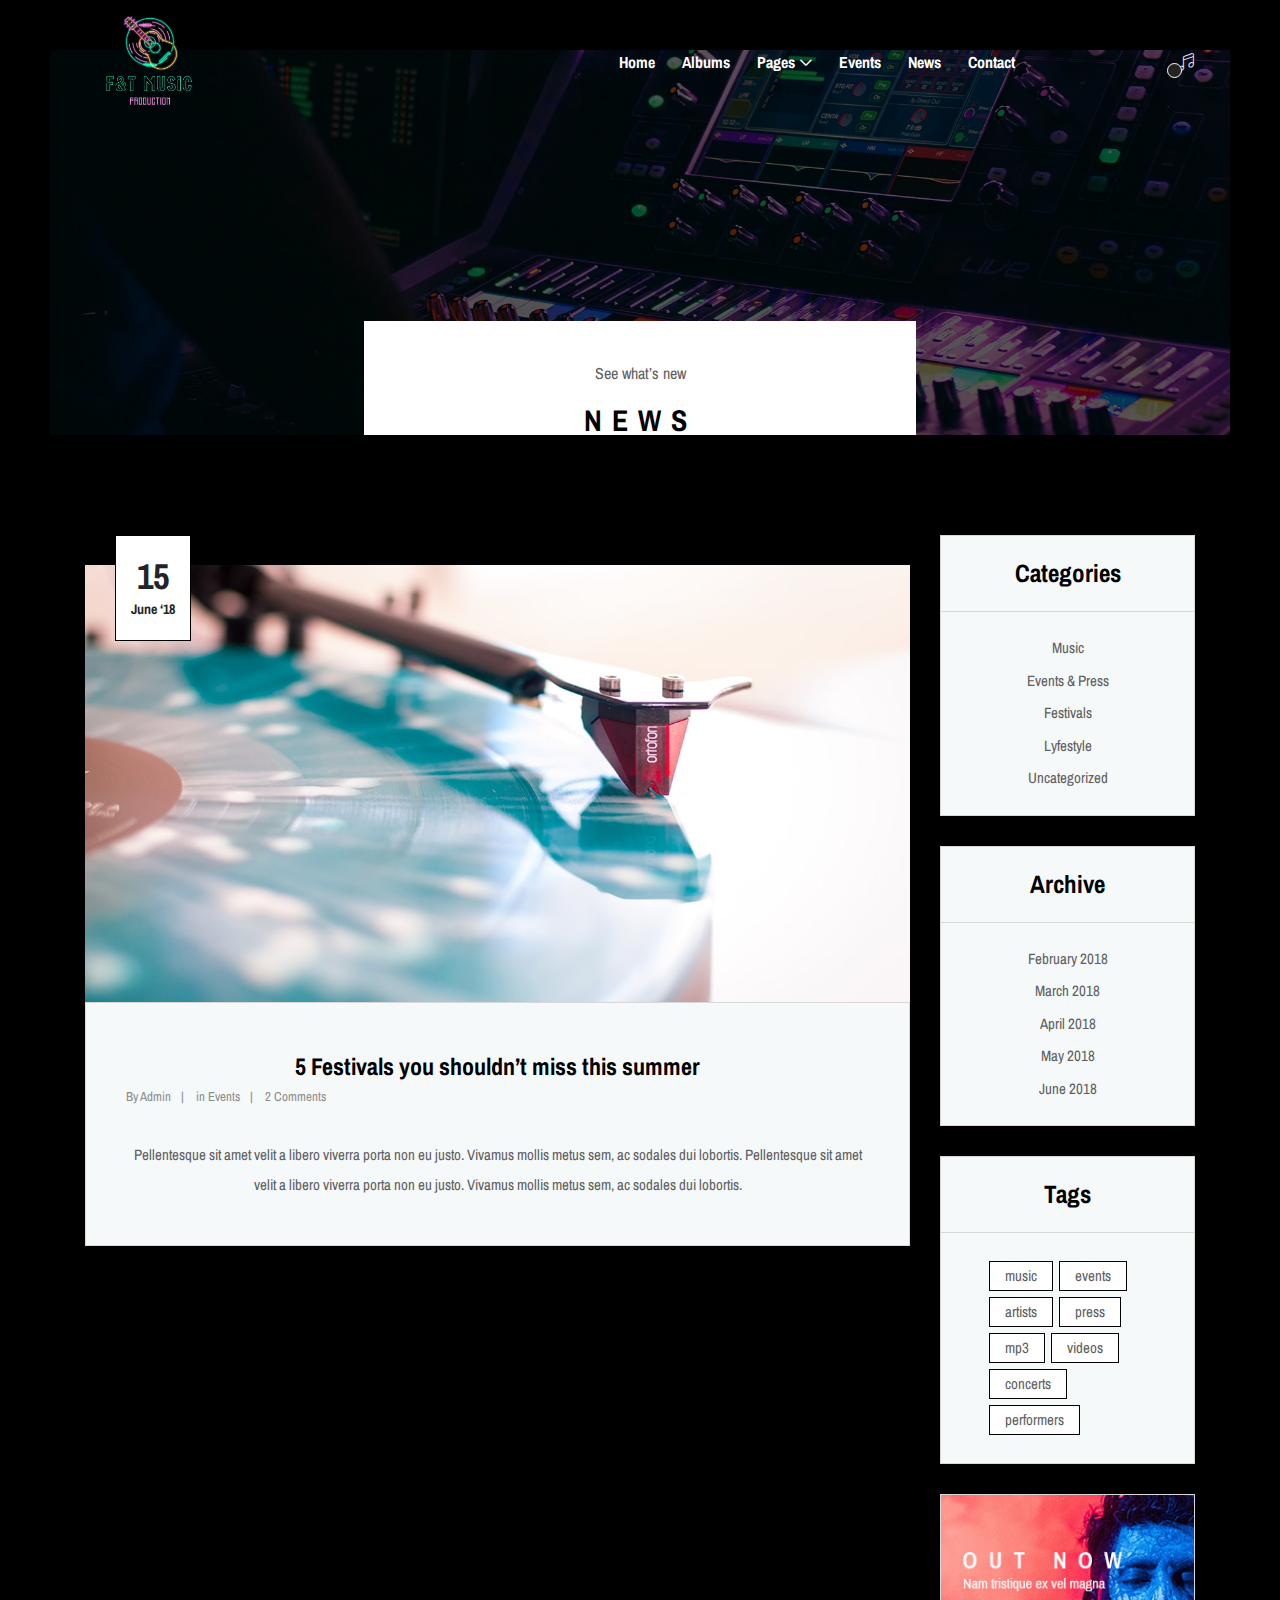
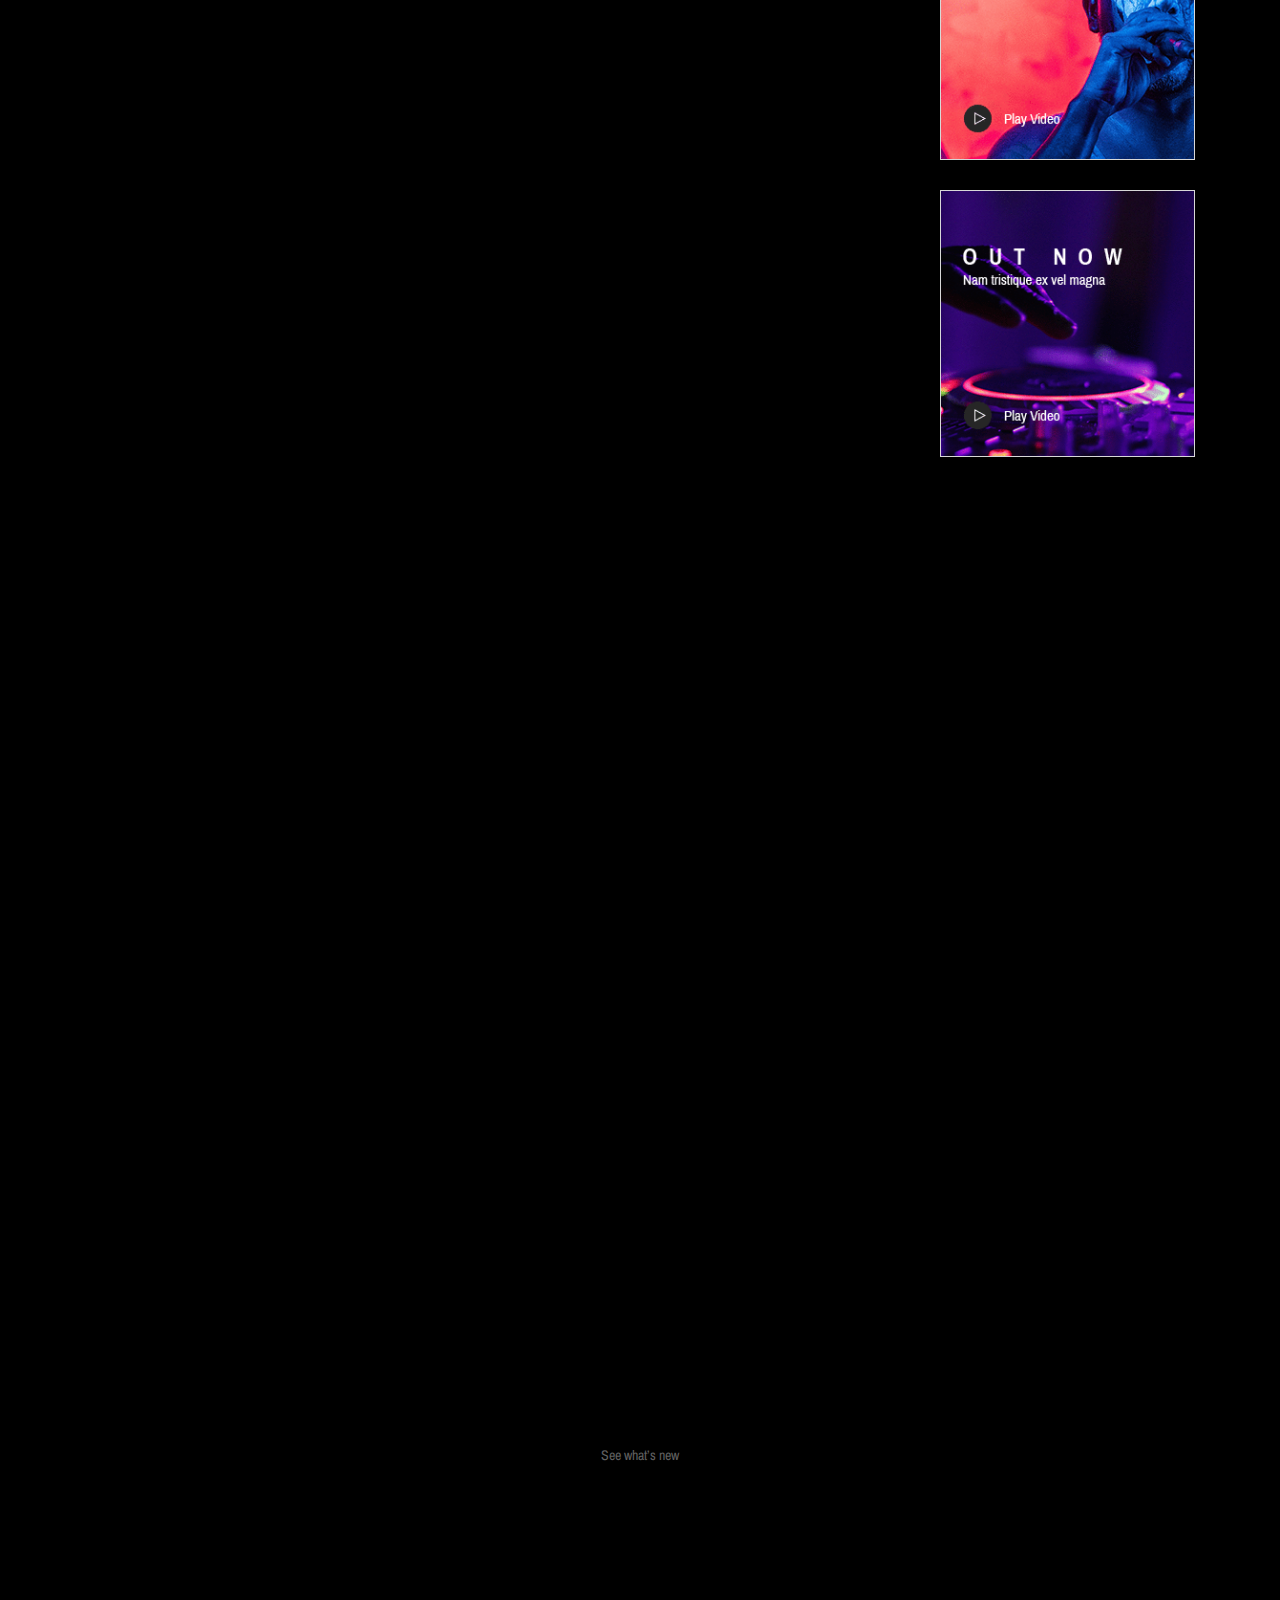
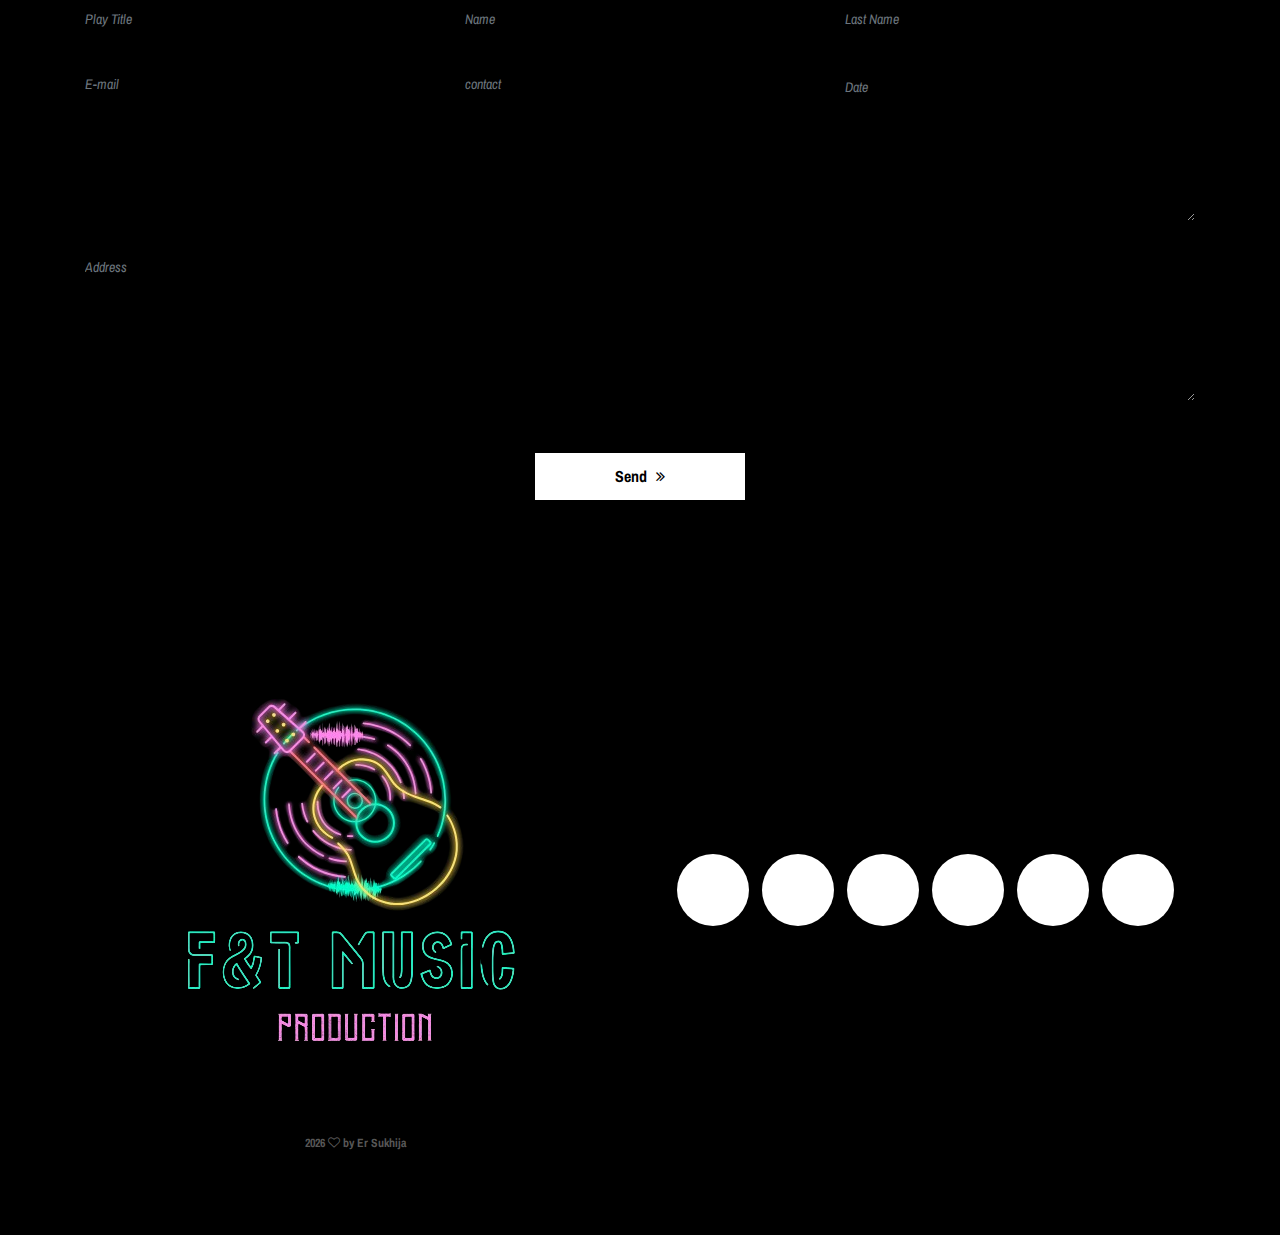
<file: blog.html>
<!DOCTYPE html>
<html lang="en">

<head>
    <meta charset="UTF-8">
    <meta name="description" content="">
    <meta http-equiv="X-UA-Compatible" content="IE=edge">
    <meta name="viewport" content="width=device-width, initial-scale=1, shrink-to-fit=no">
    <!-- The above 4 meta tags *must* come first in the head; any other head content must come *after* these tags -->

    <!-- Title -->
    <title>F&T Music production</title>

    <!-- Favicon -->
    <link rel="icon" href="img/core-img/favicon.ico">

    <!-- Stylesheet -->
    <link rel="stylesheet" href="style.css">

</head>

<body>
    <!-- Preloader -->
    <div class="preloader d-flex align-items-center justify-content-center">
        <div class="lds-ellipsis">
            <div></div>
            <div></div>
            <div></div>
            <div></div>
        </div>
    </div>

    <!-- ##### Header Area Start ##### -->
    <header class="header-area">
        <!-- Navbar Area -->
        <div class="oneMusic-main-menu">
            <div class="classy-nav-container breakpoint-off">
                <div class="container">
                    <!-- Menu -->
                    <nav class="classy-navbar justify-content-between" id="oneMusicNav">

                        <!-- Nav brand -->
                        <a href="index.html" class="nav-brand"><img src="img/core-img/logo.png" alt=""></a>

                        <!-- Navbar Toggler -->
                        <div class="classy-navbar-toggler">
                            <span class="navbarToggler"><span></span><span></span><span></span></span>
                        </div>

                        <!-- Menu -->
                        <div class="classy-menu">

                            <!-- Close Button -->
                            <div class="classycloseIcon">
                                <div class="cross-wrap"><span class="top"></span><span class="bottom"></span></div>
                            </div>

                            <!-- Nav Start -->
                            <div class="classynav">
                                <ul>
                                    <li><a href="index.html">Home</a></li>
                                    <li><a href="albums-store.html">Albums</a></li>
                                    <li><a href="#">Pages</a>
                                        <ul class="dropdown">
                                            <li><a href="index.html">Home</a></li>
                                            <li><a href="albums-store.html">Albums</a></li>
                                            <li><a href="event.html">Events</a></li>
                                            <li><a href="blog.html">News</a></li>
                                            <li><a href="contact.html">Contact</a></li>
                                            <li><a href="elements.html">Elements</a></li>
                                            <li><a href="login.html">Login</a></li>
                                            <li><a href="#">Dropdown</a>
                                                <ul class="dropdown">
                                                    <li><a href="#">Even Dropdown</a></li>
                                                    <li><a href="#">Even Dropdown</a></li>
                                                    <li><a href="#">Even Dropdown</a></li>
                                                    <li><a href="#">Even Dropdown</a>
                                                        <ul class="dropdown">
                                                            <li><a href="#">Deeply Dropdown</a></li>
                                                            <li><a href="#">Deeply Dropdown</a></li>
                                                            <li><a href="#">Deeply Dropdown</a></li>
                                                            <li><a href="#">Deeply Dropdown</a></li>
                                                            <li><a href="#">Deeply Dropdown</a></li>
                                                        </ul>
                                                    </li>
                                                    <li><a href="#">Even Dropdown</a></li>
                                                </ul>
                                            </li>
                                        </ul>
                                    </li>
                                    <li><a href="event.html">Events</a></li>
                                    <li><a href="blog.html">News</a></li>
                                    <li><a href="contact.html">Contact</a></li>
                                </ul>

                                <!-- Login/Register & Cart Button -->
                                <div class="login-register-cart-button d-flex align-items-center">
                                    <!-- Login/Register -->
                                    <div class="login-register-btn mr-50">
                                        <a href="login.html" id="loginBtn"></a>
                                    </div>

                                    <!-- Cart Button -->
                                    <div class="cart-btn">
                                        <p><span class="icon-music"></span> <span class="quantity"></span></p>
                                    </div>
                                </div>
                            </div>
                            <!-- Nav End -->

                        </div>
                    </nav>
                </div>
            </div>
        </div>
    </header>
    <!-- ##### Header Area End ##### -->

    <!-- ##### Breadcumb Area Start ##### -->
    <section class="breadcumb-area bg-img bg-overlay" style="background-image: url(img/bg-img/breadcumb3.jpg);">
        <div class="bradcumbContent">
            <p>See what’s new</p>
            <h2>News</h2>
        </div>
    </section>
    <!-- ##### Breadcumb Area End ##### -->

    <!-- ##### Blog Area Start ##### -->
    <div class="blog-area section-padding-100">
        <div class="container">
            <div class="row">
                <div class="col-12 col-lg-9">

                    <!-- Single Post Start -->
                    <div class="single-blog-post mb-100 wow fadeInUp" data-wow-delay="100ms">
                        <!-- Post Thumb -->
                        <div class="blog-post-thumb mt-30">
                            <a href="#"><img src="img/bg-img/blog1.jpg" alt=""></a>
                            <!-- Post Date -->
                            <div class="post-date">
                                <span>15</span>
                                <span>June ‘18</span>
                            </div>
                        </div>

                        <!-- Blog Content -->
                        <div class="blog-content">
                            <!-- Post Title -->
                            <a href="#" class="post-title">5 Festivals you shouldn’t miss this summer</a>
                            <!-- Post Meta -->
                            <div class="post-meta d-flex mb-30">
                                <p class="post-author">By<a href="#"> Admin</a></p>
                                <p class="tags">in<a href="#"> Events</a></p>
                                <p class="tags"><a href="#">2 Comments</a></p>
                            </div>
                            <!-- Post Excerpt -->
                            <p>Pellentesque sit amet velit a libero viverra porta non eu justo. Vivamus mollis metus sem, ac sodales dui lobortis. Pellentesque sit amet velit a libero viverra porta non eu justo. Vivamus mollis metus sem, ac sodales dui lobortis.</p>
                        </div>
                    </div>

                    <!-- Single Post Start -->
                    <div class="single-blog-post mb-100 wow fadeInUp" data-wow-delay="100ms">
                        <!-- Post Thumb -->
                        <div class="blog-post-thumb mt-30">
                            <a href="#"><img src="img/bg-img/blog2.jpg" alt=""></a>
                            <!-- Post Date -->
                            <div class="post-date">
                                <span>15</span>
                                <span>June ‘18</span>
                            </div>
                        </div>

                        <!-- Blog Content -->
                        <div class="blog-content">
                            <!-- Post Title -->
                            <a href="#" class="post-title">5 Festivals you shouldn’t miss this summer</a>
                            <!-- Post Meta -->
                            <div class="post-meta d-flex mb-30">
                                <p class="post-author">By<a href="#"> Admin</a></p>
                                <p class="tags">in<a href="#"> Events</a></p>
                                <p class="tags"><a href="#">2 Comments</a></p>
                            </div>
                            <!-- Post Excerpt -->
                            <p>Pellentesque sit amet velit a libero viverra porta non eu justo. Vivamus mollis metus sem, ac sodales dui lobortis. Pellentesque sit amet velit a libero viverra porta non eu justo. Vivamus mollis metus sem, ac sodales dui lobortis.</p>
                        </div>
                    </div>

                    <!-- Single Post Start -->
                    <div class="single-blog-post mb-100 wow fadeInUp" data-wow-delay="100ms">
                        <!-- Post Thumb -->
                        <div class="blog-post-thumb mt-30">
                            <a href="#"><img src="img/bg-img/blog3.jpg" alt=""></a>
                            <!-- Post Date -->
                            <div class="post-date">
                                <span>15</span>
                                <span>June ‘18</span>
                            </div>
                        </div>

                        <!-- Blog Content -->
                        <div class="blog-content">
                            <!-- Post Title -->
                            <a href="#" class="post-title">5 Festivals you shouldn’t miss this summer</a>
                            <!-- Post Meta -->
                            <div class="post-meta d-flex mb-30">
                                <p class="post-author">By<a href="#"> Admin</a></p>
                                <p class="tags">in<a href="#"> Events</a></p>
                                <p class="tags"><a href="#">2 Comments</a></p>
                            </div>
                            <!-- Post Excerpt -->
                            <p>Pellentesque sit amet velit a libero viverra porta non eu justo. Vivamus mollis metus sem, ac sodales dui lobortis. Pellentesque sit amet velit a libero viverra porta non eu justo. Vivamus mollis metus sem, ac sodales dui lobortis.</p>
                        </div>
                    </div>

                    <!-- Pagination -->
                    <div class="oneMusic-pagination-area wow fadeInUp" data-wow-delay="300ms">
                        <nav>
                            <ul class="pagination">
                                <li class="page-item active"><a class="page-link" href="#">01</a></li>
                                <li class="page-item"><a class="page-link" href="#">02</a></li>
                                <li class="page-item"><a class="page-link" href="#">03</a></li>
                            </ul>
                        </nav>
                    </div>
                </div>

                <div class="col-12 col-lg-3">
                    <div class="blog-sidebar-area">

                        <!-- Widget Area -->
                        <div class="single-widget-area mb-30">
                            <div class="widget-title">
                                <h5>Categories</h5>
                            </div>
                            <div class="widget-content">
                                <ul>
                                    <li><a href="#">Music</a></li>
                                    <li><a href="#">Events &amp; Press</a></li>
                                    <li><a href="#">Festivals</a></li>
                                    <li><a href="#">Lyfestyle</a></li>
                                    <li><a href="#">Uncategorized</a></li>
                                </ul>
                            </div>
                        </div>

                        <!-- Widget Area -->
                        <div class="single-widget-area mb-30">
                            <div class="widget-title">
                                <h5>Archive</h5>
                            </div>
                            <div class="widget-content">
                                <ul>
                                    <li><a href="#">February 2018</a></li>
                                    <li><a href="#">March 2018</a></li>
                                    <li><a href="#">April 2018</a></li>
                                    <li><a href="#">May 2018</a></li>
                                    <li><a href="#">June 2018</a></li>
                                </ul>
                            </div>
                        </div>

                        <!-- Widget Area -->
                        <div class="single-widget-area mb-30">
                            <div class="widget-title">
                                <h5>Tags</h5>
                            </div>
                            <div class="widget-content">
                                <ul class="tags">
                                    <li><a href="#">music</a></li>
                                    <li><a href="#">events</a></li>
                                    <li><a href="#">artists</a></li>
                                    <li><a href="#">press</a></li>
                                    <li><a href="#">mp3</a></li>
                                    <li><a href="#">videos</a></li>
                                    <li><a href="#">concerts</a></li>
                                    <li><a href="#">performers</a></li>
                                </ul>
                            </div>
                        </div>

                        <!-- Widget Area -->
                        <div class="single-widget-area mb-30">
                            <a href="#"><img src="img/bg-img/add.gif" alt=""></a>
                        </div>

                        <!-- Widget Area -->
                        <div class="single-widget-area mb-30">
                            <a href="#"><img src="img/bg-img/add2.gif" alt=""></a>
                        </div>

                    </div>
                </div>
            </div>
        </div>
    </div>
    <!-- ##### Blog Area End ##### -->

    <!-- ##### Contact Area Start ##### -->
    <section class="contact-area section-padding-0-100">
        <div class="container">
            <div class="row">
                <div class="col-12">
                    <div class="section-heading">
                        <p>See what’s new</p>
                        <h2>Get In Touch</h2>
                    </div>
                </div>
            </div>

            <div class="row">
                <div class="col-12">
                    <!-- Contact Form Area -->
                    <div class="contact-form-area">
                        <form action="#" method="post">
                            <div class="row">
							<div class="col-md-6 col-lg-4">
                                    <div class="form-group">
                                        <input type="text" class="form-control" id="Play Title" placeholder="Play Title">
                                    </div>
                                </div>
                                <div class="col-md-6 col-lg-4">
                                    <div class="form-group">
                                        <input type="text" class="form-control" id="name" placeholder="Name">
                                    </div>
                                </div>
								<div class="col-md-6 col-lg-4">
                                    <div class="form-group">
                                        <input type="text" class="form-control" id="Last name" placeholder="Last Name">
                                    </div>
                                </div>
                                <div class="col-md-6 col-lg-4">
                                    <div class="form-group">
                                        <input type="email" class="form-control" id="email" placeholder="E-mail">
                                    </div>
                                </div>
                                <div class="col-lg-4">
                                    <div class="form-group">
                                        <input type="text" class="form-control" id="contact" placeholder="contact ">
                                    </div>
                                </div>
								<div class="col-md-6 col-lg-4">
                                    <div class="form-group">
                                        <textarea name="Date" class="form-control" id="Date" placeholder="Date"></textarea>
                                    </div>
                                </div>
                                <div class="col-12">
                                    <div class="form-group">
                                        <textarea name="Address" class="form-control" id="Address" placeholder="Address"></textarea>
                                    </div>
                                </div>
								
                                <div class="col-12 text-center">
                                    <button class="btn oneMusic-btn mt-30" type="submit">Send <i class="fa fa-angle-double-right"></i></button>
                                </div>
                            </div>
                        </form>
                    </div>
                </div>
            </div>
        </div>
    </section>
    <!-- ##### Contact Area End ##### -->

    <!-- ##### Footer Area Start ##### -->
    <footer class="footer-area">
        <div class="container">
            <div class="row d-flex flex-wrap align-items-center">
                <div class="col-12 col-md-6">
                    <a href="#"><img src="img/core-img/logo.png" alt=""></a>
                    <p class="copywrite-text"><a href="#"><!-- Link back to Colorlib can't be removed. Template is licensed under CC BY 3.0. -->
<script>document.write(new Date().getFullYear());</script> <i class="fa fa-heart-o" aria-hidden="true"></i> by <a href="https://colorlib.com" target="_blank">Er Sukhija</a>
<!-- Link back to Colorlib can't be removed. Template is licensed under CC BY 3.0. --></p>
                </div>

                <div class="col-12 col-md-6">
                    <div class="footer-nav">
                       <link rel="stylesheet" href="https://cdnjs.cloudflare.com/ajax/libs/font-awesome/5.15.3/css/all.min.css" integrity="sha512-iBBXm8fW90+nuLcSKlbmrPcLa0OT92xO1BIsZ+ywDWZCvqsWgccV3gFoRBv0z+8dLJgyAHIhR35VZc2oM/gI1w==" crossorigin="anonymous" referrerpolicy="no-referrer" />
<a href="https://t.snapchat.com/BgNWjdCD" class="icon-button snapchat"><i class="fab fa-snapchat"></i><span></span></a>
<a href="https://www.facebook.com/vikram.paul.mon.007" class="icon-button facebook"><i class="fab fa-facebook"></i><span></span></a>
<a href="https://www.linkedin.com/in/vikram-paul-b27a1b11b/" class="icon-button linkedin"><i class="fab fa-linkedin"></i><span></span></a>
<a href="https://www.instagram.com/fntmusicproductions?igshid=OGQ5ZDc2ODk2ZA%3D%3D&utm_source=qr/" class="icon-button instagram"><i class="fab fa-instagram"></i><span></span></a>
<a href="https://github.com/VikramPaul007" class="icon-button github"><i class="fab fa-github"></i><span></span></a>
<a href="https://whatsapp.com/8847627264" class="icon-button whatsapp"><i class="fab fa-whatsapp"></i><span></span></a>
                    </div>
                    </div>
                </div>
            </div>
        </div>
    </footer>
    <!-- ##### Footer Area Start ##### -->

    <!-- ##### All Javascript Script ##### -->
    <!-- jQuery-2.2.4 js -->
    <script src="js/jquery/jquery-2.2.4.min.js"></script>
    <!-- Popper js -->
    <script src="js/bootstrap/popper.min.js"></script>
    <!-- Bootstrap js -->
    <script src="js/bootstrap/bootstrap.min.js"></script>
    <!-- All Plugins js -->
    <script src="js/plugins/plugins.js"></script>
    <!-- Active js -->
    <script src="js/active.js"></script>
</body>

</html>
</file>
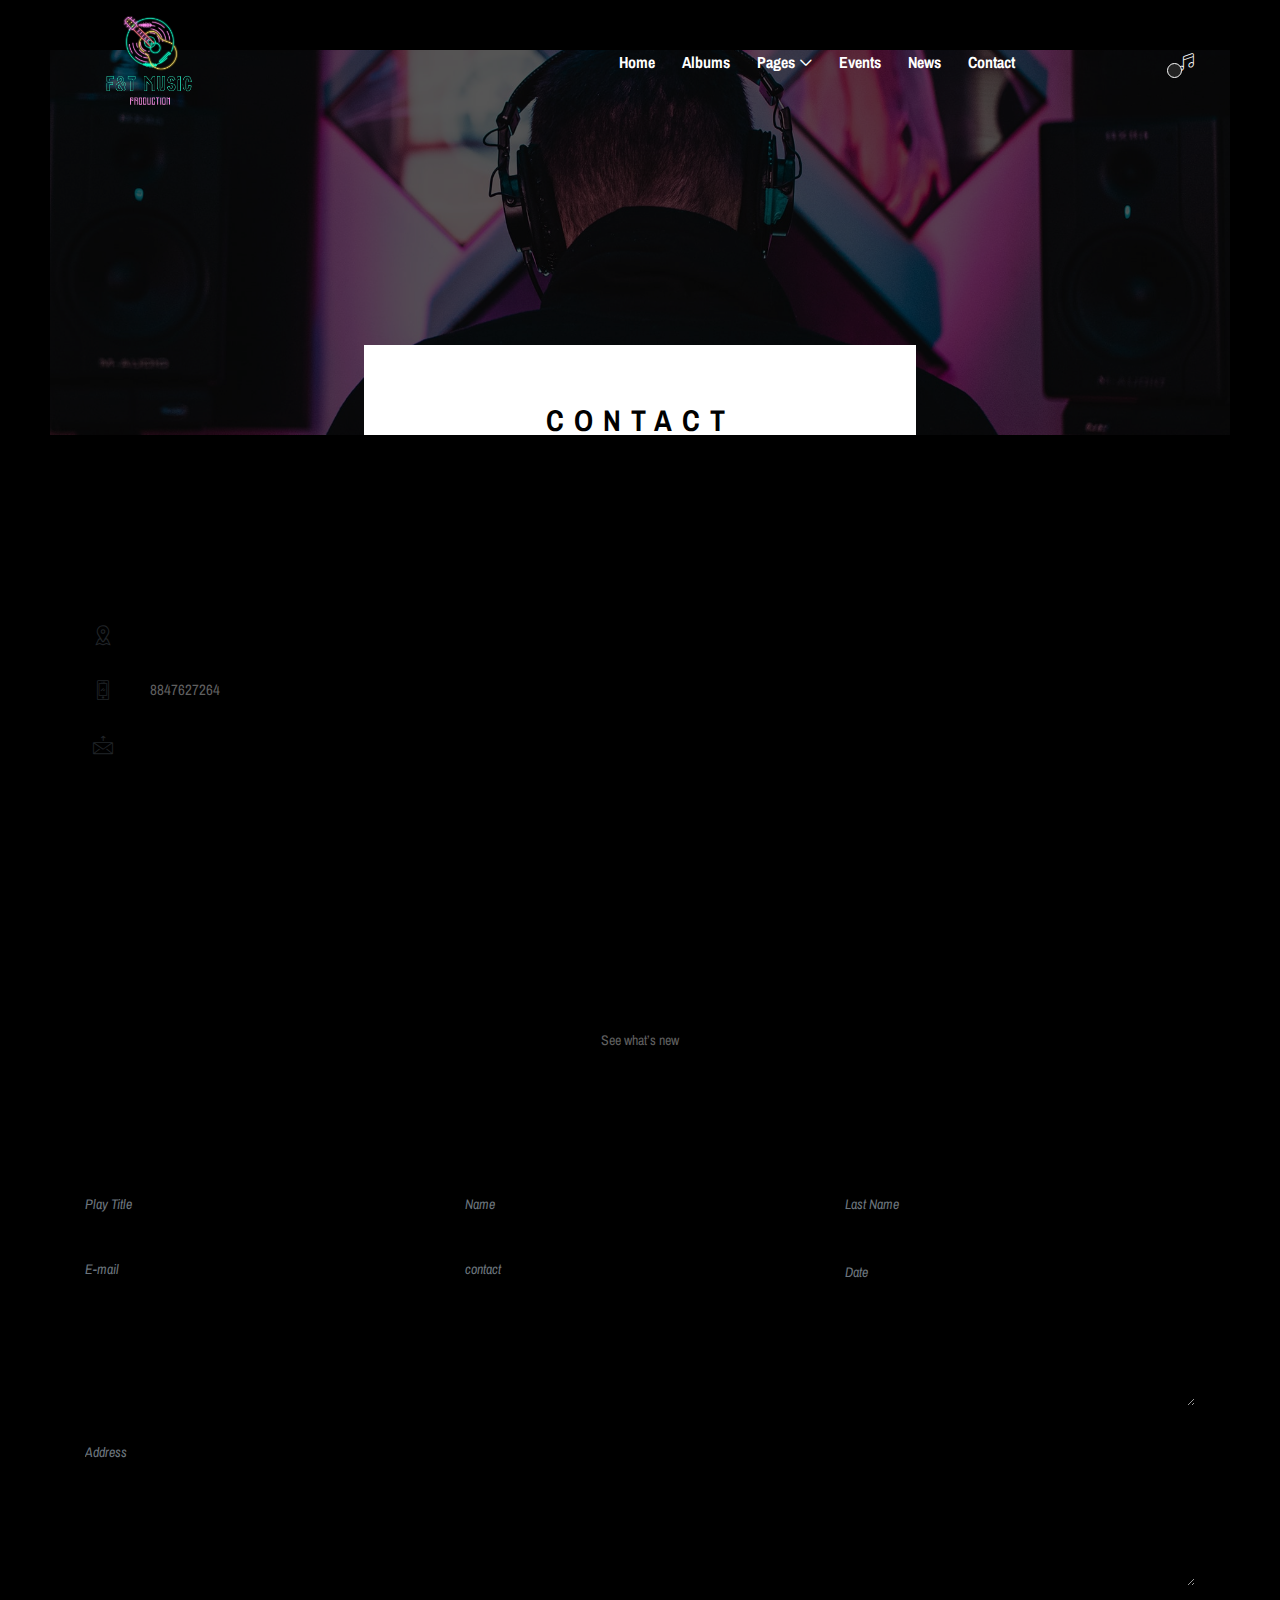
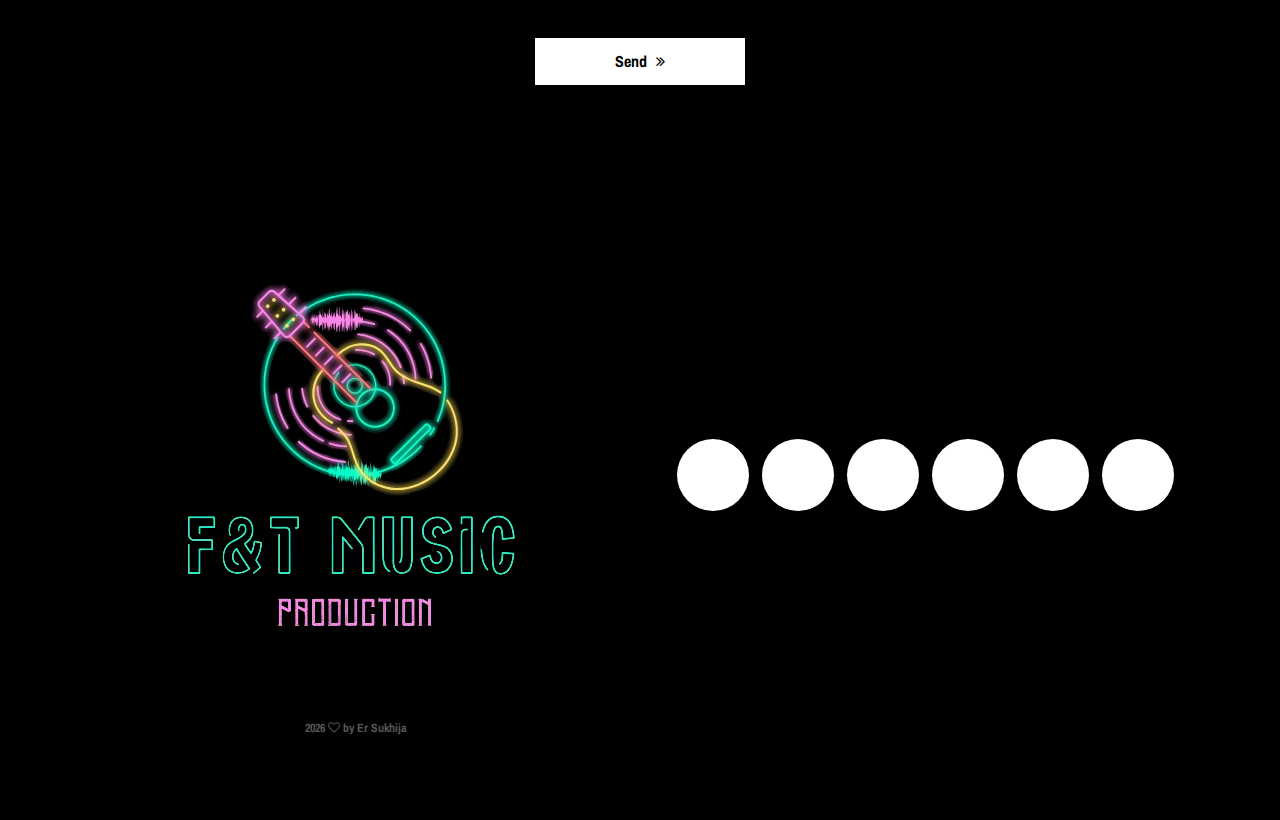
<file: contact.html>
<!DOCTYPE html>
<html lang="en">

<head>
    <meta charset="UTF-8">
    <meta name="description" content="">
    <meta http-equiv="X-UA-Compatible" content="IE=edge">
    <meta name="viewport" content="width=device-width, initial-scale=1, shrink-to-fit=no">
    <!-- The above 4 meta tags *must* come first in the head; any other head content must come *after* these tags -->

    <!-- Title -->
    <title>F&T MUSIC PRODUCTION</title>

    <!-- Favicon -->
    <link rel="icon" href="img/core-img/favicon.ico">

    <!-- Stylesheet -->
    <link rel="stylesheet" href="style.css">

</head>

<body>
    <!-- Preloader -->
    <div class="preloader d-flex align-items-center justify-content-center">
        <div class="lds-ellipsis">
            <div></div>
            <div></div>
            <div></div>
            <div></div>
        </div>
    </div>

    <!-- ##### Header Area Start ##### -->
    <header class="header-area">
        <!-- Navbar Area -->
        <div class="oneMusic-main-menu">
            <div class="classy-nav-container breakpoint-off">
                <div class="container">
                    <!-- Menu -->
                    <nav class="classy-navbar justify-content-between" id="oneMusicNav">

                        <!-- Nav brand -->
                        <a href="index.html" class="nav-brand"><img src="img/core-img/logo.png" alt=""></a>

                        <!-- Navbar Toggler -->
                        <div class="classy-navbar-toggler">
                            <span class="navbarToggler"><span></span><span></span><span></span></span>
                        </div>

                        <!-- Menu -->
                        <div class="classy-menu">

                            <!-- Close Button -->
                            <div class="classycloseIcon">
                                <div class="cross-wrap"><span class="top"></span><span class="bottom"></span></div>
                            </div>

                            <!-- Nav Start -->
                            <div class="classynav">
                                <ul>
                                    <li><a href="index.html">Home</a></li>
                                    <li><a href="albums-store.html">Albums</a></li>
                                    <li><a href="#">Pages</a>
                                        <ul class="dropdown">
                                            <li><a href="index.html">Home</a></li>
                                            <li><a href="albums-store.html">Albums</a></li>
                                            <li><a href="event.html">Events</a></li>
                                            <li><a href="blog.html">News</a></li>
                                            <li><a href="contact.html">Contact</a></li>
                                            <li><a href="elements.html">Elements</a></li>
                                            <li><a href="login.html">Login</a></li>
                                            <li><a href="#">Dropdown</a>
                                                <ul class="dropdown">
                                                    <li><a href="#">Even Dropdown</a></li>
                                                    <li><a href="#">Even Dropdown</a></li>
                                                    <li><a href="#">Even Dropdown</a></li>
                                                    <li><a href="#">Even Dropdown</a>
                                                        <ul class="dropdown">
                                                            <li><a href="#">Deeply Dropdown</a></li>
                                                            <li><a href="#">Deeply Dropdown</a></li>
                                                            <li><a href="#">Deeply Dropdown</a></li>
                                                            <li><a href="#">Deeply Dropdown</a></li>
                                                            <li><a href="#">Deeply Dropdown</a></li>
                                                        </ul>
                                                    </li>
                                                    <li><a href="#">Even Dropdown</a></li>
                                                </ul>
                                            </li>
                                        </ul>
                                    </li>
                                    <li><a href="event.html">Events</a></li>
                                    <li><a href="blog.html">News</a></li>
                                    <li><a href="contact.html">Contact</a></li>
                                </ul>

                                <!-- Login/Register & Cart Button -->
                                <div class="login-register-cart-button d-flex align-items-center">
                                    <!-- Login/Register -->
                                    <div class="login-register-btn mr-50">
                                        <a href="login.html" id="loginBtn"></a>
                                    </div>

                                    <!-- Cart Button -->
                                    <div class="cart-btn">
                                        <p><span class="icon-music"></span> <span class="quantity"></span></p>
                                    </div>
                                </div>
                            </div>
                            <!-- Nav End -->

                        </div>
                    </nav>
                </div>
            </div>
        </div>
    </header>
    <!-- ##### Header Area End ##### -->

    <!-- ##### Breadcumb Area Start ##### -->
    <section class="breadcumb-area bg-img bg-overlay" style="background-image: url(img/bg-img/breadcumb.jpg);">
        <div class="bradcumbContent">
            <p></p>
            <h2>Contact</h2>
        </div>
    </section>
    <!-- ##### Breadcumb Area End ##### -->

    <!-- ##### Contact Area Start ##### -->
    <section class="contact-area section-padding-100-0">
        <div class="container">
            <div class="row">

                <div class="col-12 col-lg-3">
                    <div class="contact-content mb-100">
                        <!-- Title -->
                        <div class="contact-title mb-50">
                            <h5>Contact Info</h5>
                        </div>

                        <!-- Single Contact Info -->
                        <div class="single-contact-info d-flex align-items-center">
                            <div class="icon mr-30">
                                <span class="icon-placeholder"></span>
                            </div>
                            <p></p>
                        </div>

                        <!-- Single Contact Info -->
                        <div class="single-contact-info d-flex align-items-center">
                            <div class="icon mr-30">
                                <span class="icon-smartphone"></span>
                            </div>
                            <p>8847627264</p>
                        </div>

                        <!-- Single Contact Info -->
                        <div class="single-contact-info d-flex align-items-center">
                            <div class="icon mr-30">
                                <span class="icon-mail"></span>
                            </div>
                            <p></p>
                        </div>

                        <!-- Contact Social Info -->
                        <div class="contact-social-info mt-50">
                            <a href="#" data-toggle="tooltip" data-placement="top" title="Pinterest"><i class="fa fa-pinterest" aria-hidden="true"></i></a>
                            <a href="#" data-toggle="tooltip" data-placement="top" title="Facebook"><i class="fa fa-facebook" aria-hidden="true"></i></a>
                            <a href="#" data-toggle="tooltip" data-placement="top" title="Twitter"><i class="fa fa-twitter" aria-hidden="true"></i></a>
                            <a href="#" data-toggle="tooltip" data-placement="top" title="Dribbble"><i class="fa fa-dribbble" aria-hidden="true"></i></a>
                            <a href="#" data-toggle="tooltip" data-placement="top" title="Behance"><i class="fa fa-behance" aria-hidden="true"></i></a>
                            <a href="#" data-toggle="tooltip" data-placement="top" title="Linkedin"><i class="fa fa-linkedin" aria-hidden="true"></i></a>
                        </div>

                    </div>
                </div>

                <div class="col-12 col-lg-9">
                    <!-- ##### Google Maps ##### -->
                    <div class="map-area mb-100">
                        <iframe src="https://www.google.com/maps/embed?pb=!1m18!1m12!1m3!1d22236.40558254599!2d-118.25292394686001!3d34.057682914027104!2m3!1f0!2f0!3f0!3m2!1i1024!2i768!4f13.1!3m3!1m2!1s0x80c2c75ddc27da13%3A0xe22fdf6f254608f4!2z4Kay4Ka4IOCmj-CmnuCnjeCmnOCnh-CmsuCnh-CmuCwg4KaV4KeN4Kav4Ka-4Kay4Ka_4Kar4KeL4Kaw4KeN4Kao4Ka_4Kav4Ka84Ka-LCDgpq7gpr7gprDgp43gppXgpr_gpqgg4Kav4KeB4KaV4KeN4Kak4Kaw4Ka-4Ka34KeN4Kaf4KeN4Kaw!5e0!3m2!1sbn!2sbd!4v1532328708137" allowfullscreen></iframe>
                    </div>
                </div>

            </div>
        </div>
    </section>
    <!-- ##### Contact Area End ##### -->

    <!-- ##### Contact Area Start ##### -->
    <section class="contact-area section-padding-0-100">
        <div class="container">
            <div class="row">
                <div class="col-12">
                    <div class="section-heading">
                        <p>See what’s new</p>
                        <h2>Get In Touch</h2>
                    </div>
                </div>
            </div>

            <div class="row">
                <div class="col-12">
                    <!-- Contact Form Area -->
                    <div class="contact-form-area">
                        <form action="#" method="post">
                            <div class="row">
							<div class="col-md-6 col-lg-4">
                                    <div class="form-group">
                                        <input type="text" class="form-control" id="Play Title" placeholder="Play Title">
                                    </div>
                                </div>
                                <div class="col-md-6 col-lg-4">
                                    <div class="form-group">
                                        <input type="text" class="form-control" id="name" placeholder="Name">
                                    </div>
                                </div>
								<div class="col-md-6 col-lg-4">
                                    <div class="form-group">
                                        <input type="text" class="form-control" id="Last name" placeholder="Last Name">
                                    </div>
                                </div>
                                <div class="col-md-6 col-lg-4">
                                    <div class="form-group">
                                        <input type="email" class="form-control" id="email" placeholder="E-mail">
                                    </div>
                                </div>
                                <div class="col-lg-4">
                                    <div class="form-group">
                                        <input type="text" class="form-control" id="contact" placeholder="contact ">
                                    </div>
                                </div>
								<div class="col-md-6 col-lg-4">
                                    <div class="form-group">
                                        <textarea name="Date" class="form-control" id="Date" placeholder="Date"></textarea>
                                    </div>
                                </div>
                                <div class="col-12">
                                    <div class="form-group">
                                        <textarea name="Address" class="form-control" id="Address" placeholder="Address"></textarea>
                                    </div>
                                </div>
								
                                <div class="col-12 text-center">
                                    <button class="btn oneMusic-btn mt-30" type="submit">Send <i class="fa fa-angle-double-right"></i></button>
                                </div>
                            </div>
                        </form>
                    </div>
                </div>
            </div>
        </div>
    </section>
    <!-- ##### Contact Area End ##### -->

    <!-- ##### Footer Area Start ##### -->
    <footer class="footer-area">
        <div class="container">
            <div class="row d-flex flex-wrap align-items-center">
                <div class="col-12 col-md-6">
                    <a href="#"><img src="img/core-img/logo.png" alt=""></a>
                    <p class="copywrite-text"><a href="#"><!-- Link back to Colorlib can't be removed. Template is licensed under CC BY 3.0. -->
<script>document.write(new Date().getFullYear());</script> <i class="fa fa-heart-o" aria-hidden="true"></i> by <a href="https://colorlib.com" target="_blank">Er Sukhija</a>
<!-- Link back to Colorlib can't be removed. Template is licensed under CC BY 3.0. --></p>
                </div>

                <div class="col-12 col-md-6">
                    <div class="footer-nav">
                       <link rel="stylesheet" href="https://cdnjs.cloudflare.com/ajax/libs/font-awesome/5.15.3/css/all.min.css" integrity="sha512-iBBXm8fW90+nuLcSKlbmrPcLa0OT92xO1BIsZ+ywDWZCvqsWgccV3gFoRBv0z+8dLJgyAHIhR35VZc2oM/gI1w==" crossorigin="anonymous" referrerpolicy="no-referrer" />
<a href="https://t.snapchat.com/BgNWjdCD" class="icon-button snapchat"><i class="fab fa-snapchat"></i><span></span></a>
<a href="https://www.facebook.com/vikram.paul.mon.007" class="icon-button facebook"><i class="fab fa-facebook"></i><span></span></a>
<a href="https://www.linkedin.com/in/vikram-paul-b27a1b11b/" class="icon-button linkedin"><i class="fab fa-linkedin"></i><span></span></a>
<a href="https://www.instagram.com/fntmusicproductions?igshid=OGQ5ZDc2ODk2ZA%3D%3D&utm_source=qr/" class="icon-button instagram"><i class="fab fa-instagram"></i><span></span></a>
<a href="https://github.com/VikramPaul007" class="icon-button github"><i class="fab fa-github"></i><span></span></a>
<a href="https://whatsapp.com/8847627264" class="icon-button whatsapp"><i class="fab fa-whatsapp"></i><span></span></a>
                    </div>
                    </div>
                </div>
            </div>
        </div>
    </footer>
    <!-- ##### Footer Area Start ##### -->

    <!-- ##### All Javascript Script ##### -->
    <!-- jQuery-2.2.4 js -->
    <script src="js/jquery/jquery-2.2.4.min.js"></script>
    <!-- Popper js -->
    <script src="js/bootstrap/popper.min.js"></script>
    <!-- Bootstrap js -->
    <script src="js/bootstrap/bootstrap.min.js"></script>
    <!-- All Plugins js -->
    <script src="js/plugins/plugins.js"></script>
    <!-- Active js -->
    <script src="js/active.js"></script>
</body>

</html>
</file>
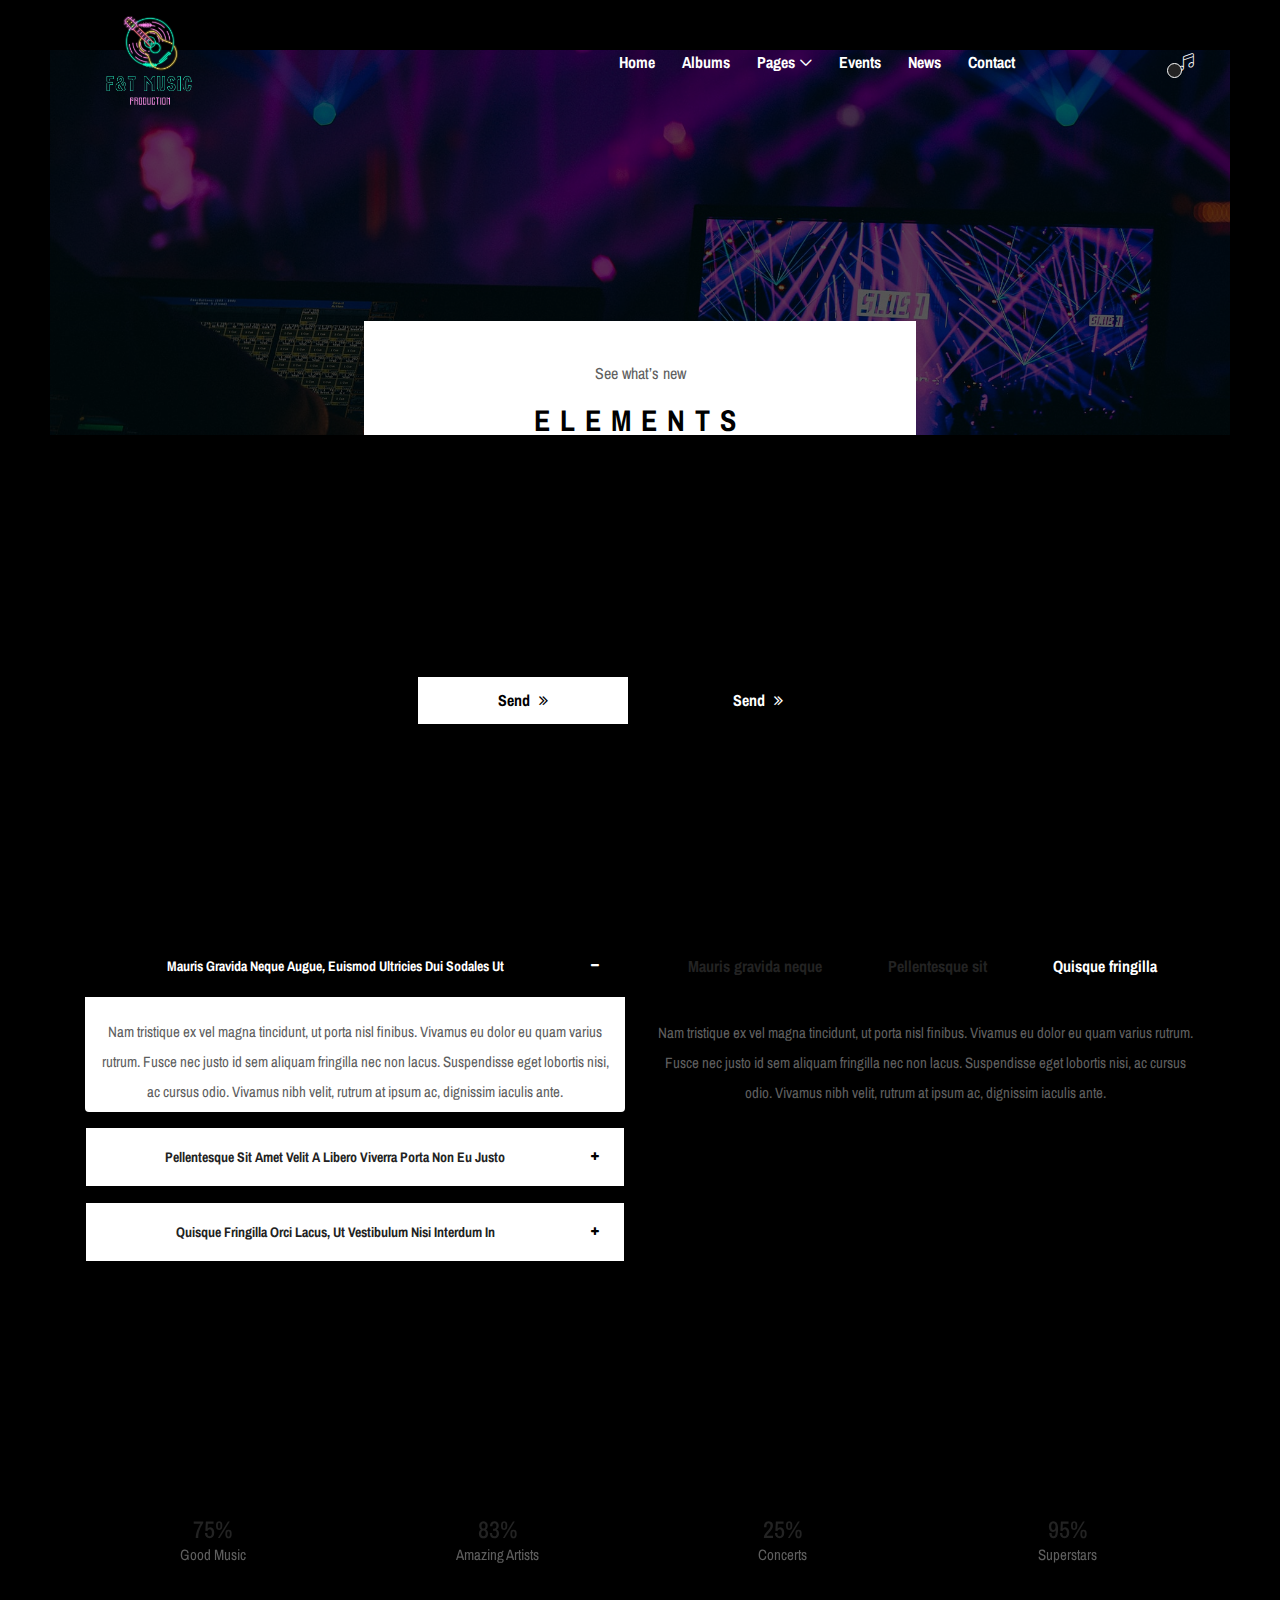
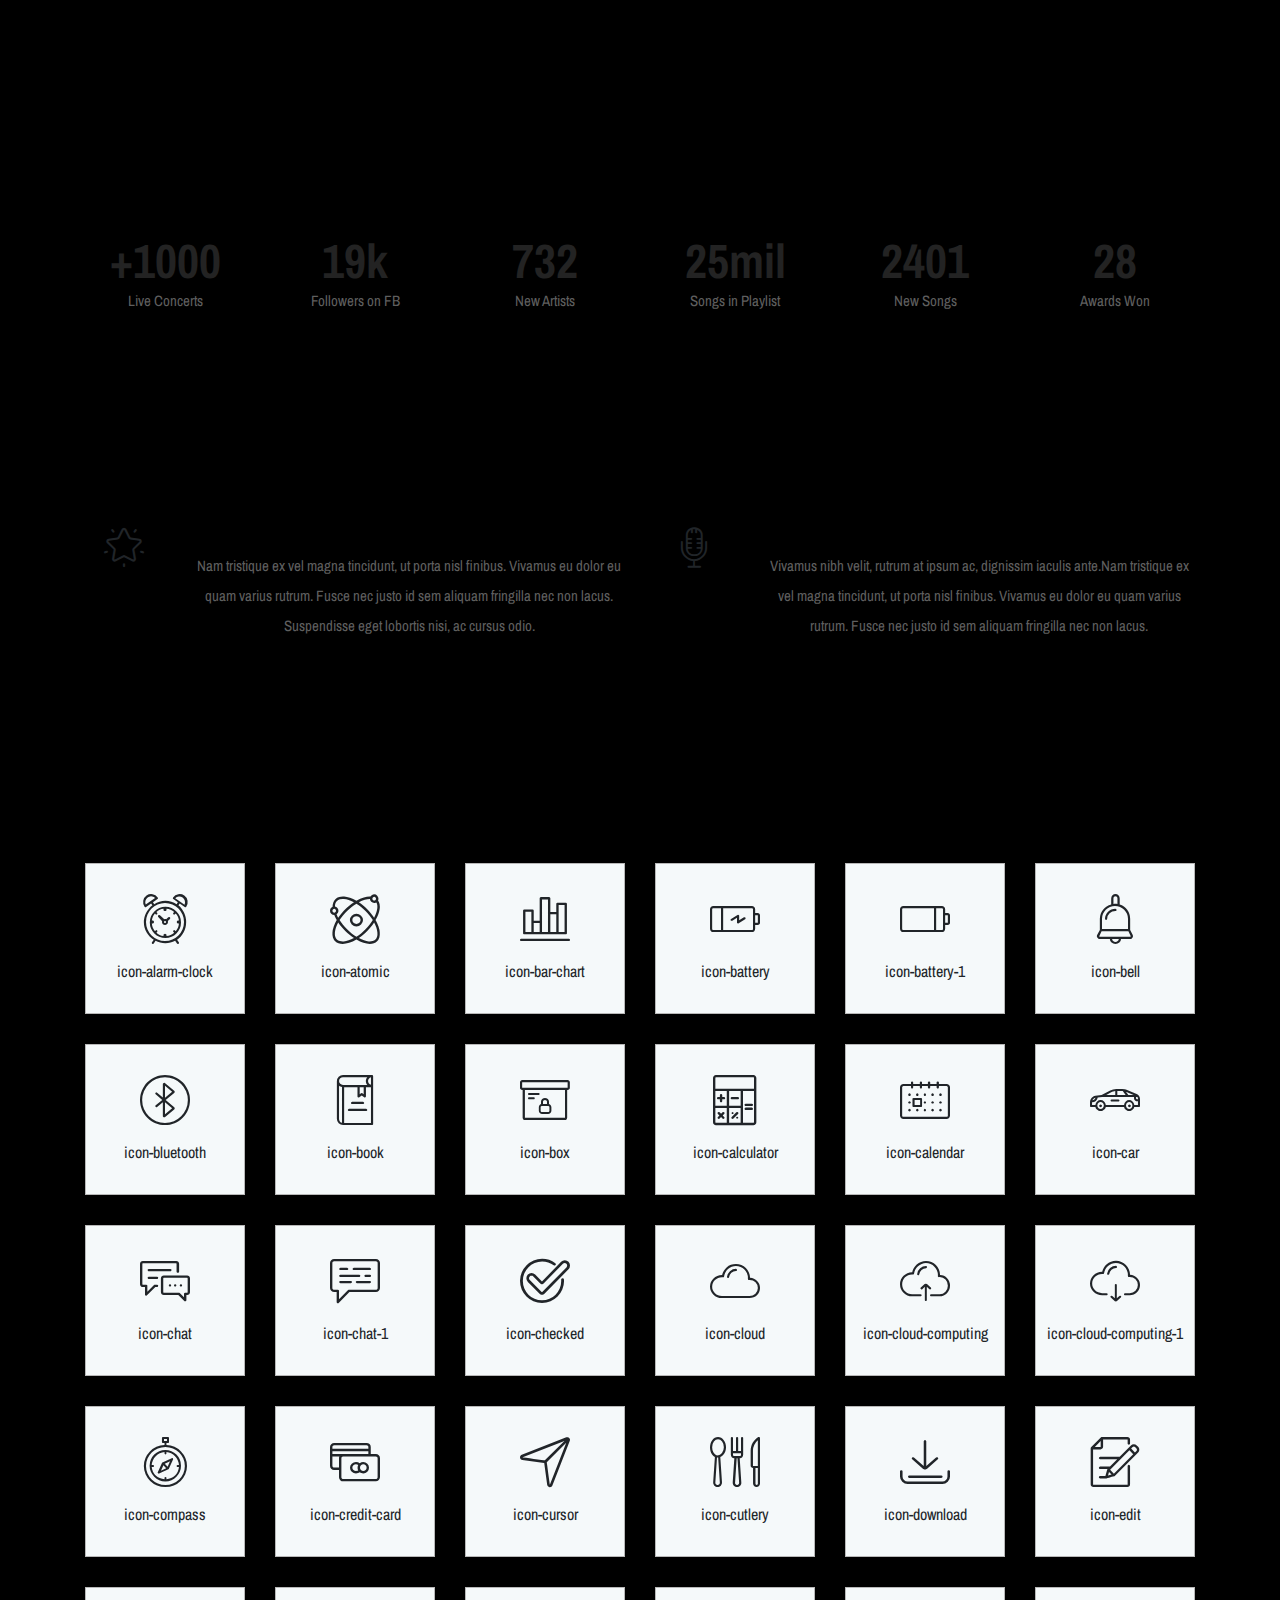
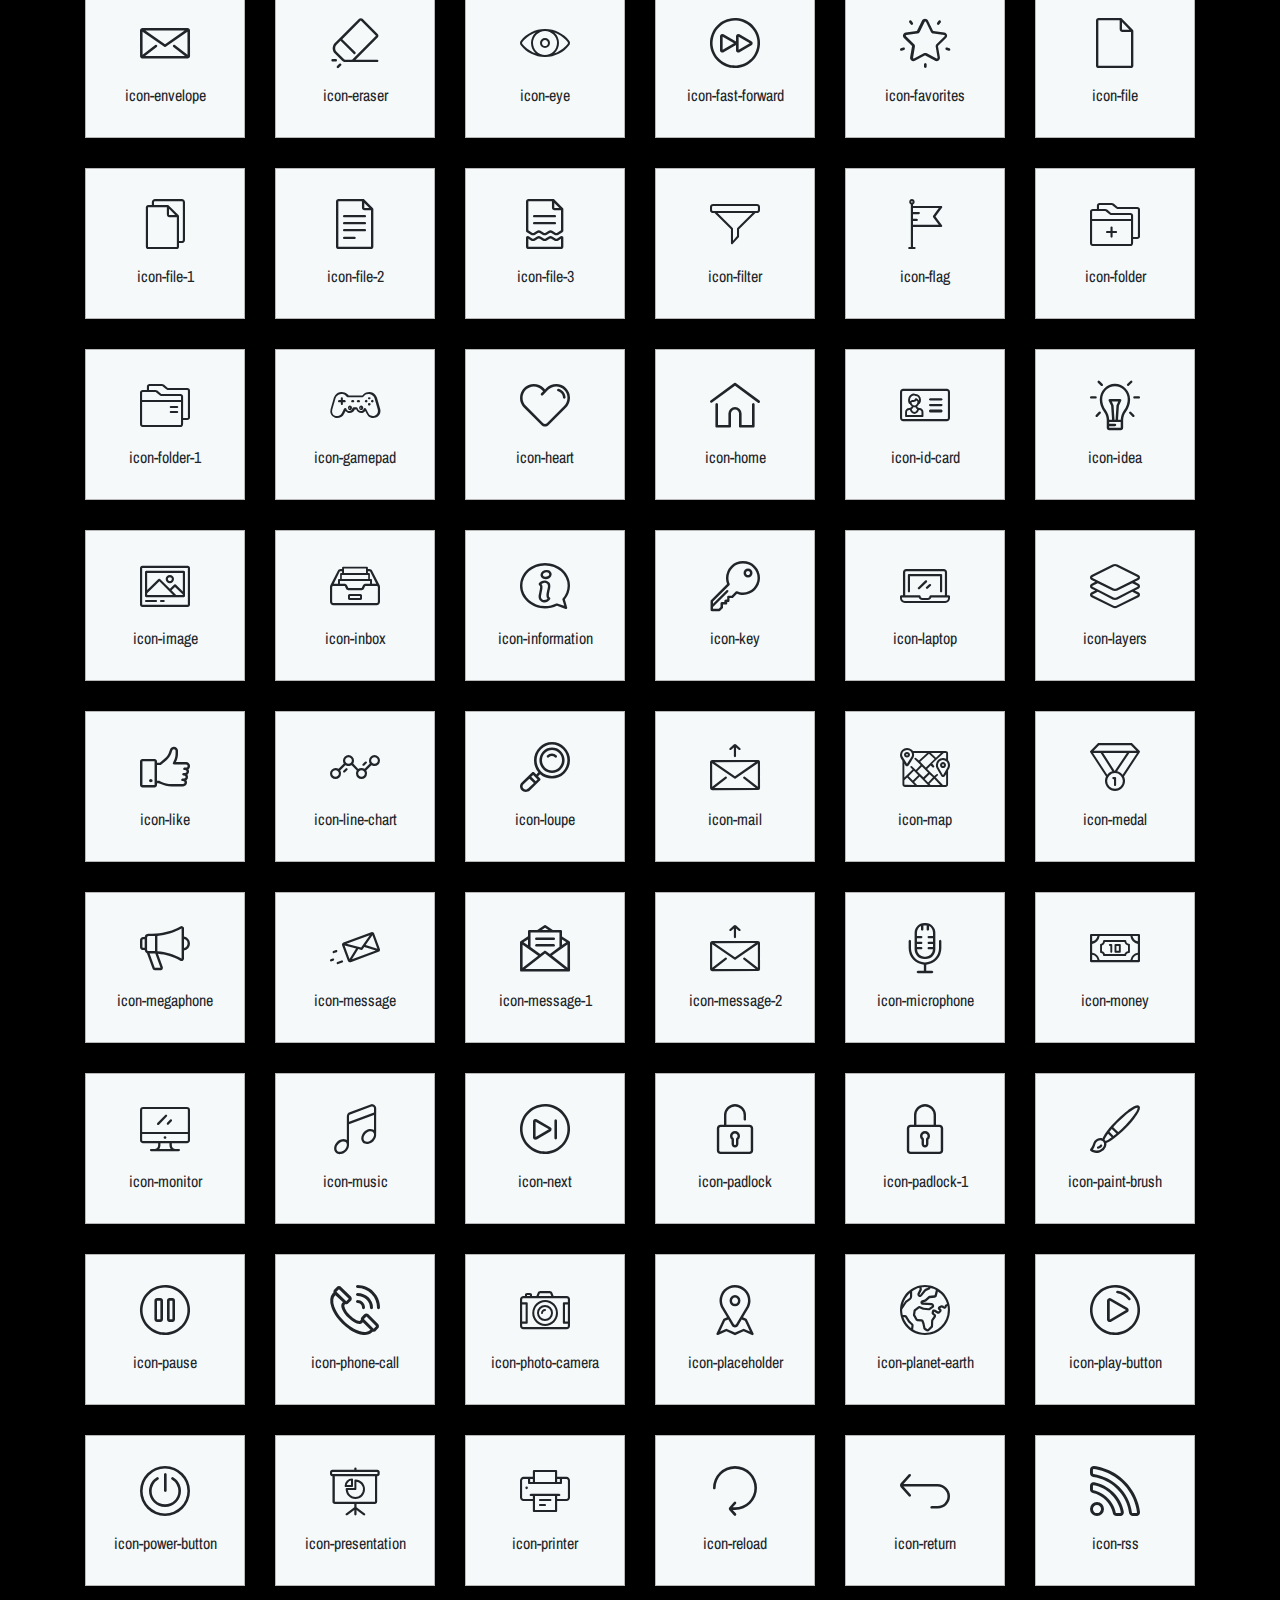
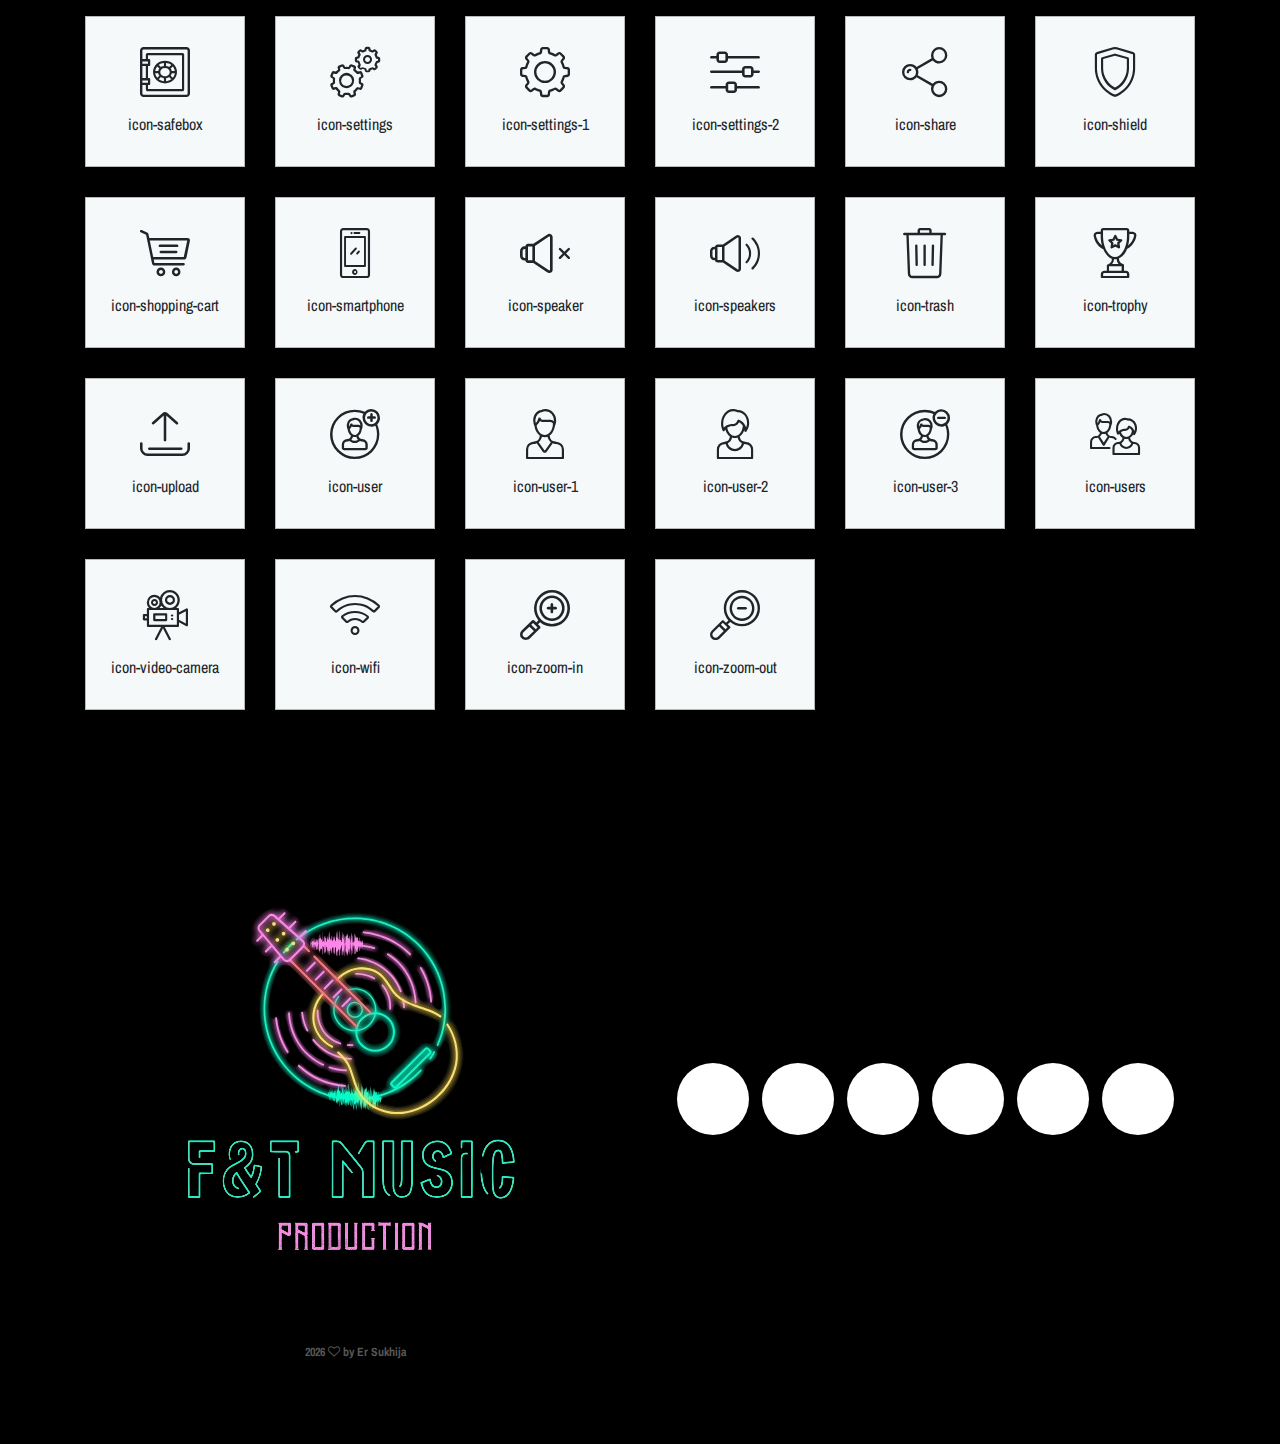
<file: elements.html>
<!DOCTYPE html>
<html lang="en">

<head>
    <meta charset="UTF-8">
    <meta name="description" content="">
    <meta http-equiv="X-UA-Compatible" content="IE=edge">
    <meta name="viewport" content="width=device-width, initial-scale=1, shrink-to-fit=no">
    <!-- The above 4 meta tags *must* come first in the head; any other head content must come *after* these tags -->

    <!-- Title -->
    <title>F&T MUSIC PRODUCTION</title>

    <!-- Favicon -->
    <link rel="icon" href="img/core-img/favicon.ico">

    <!-- Stylesheet -->
    <link rel="stylesheet" href="style.css">

</head>

<body>
    <!-- Preloader -->
    <div class="preloader d-flex align-items-center justify-content-center">
        <div class="lds-ellipsis">
            <div></div>
            <div></div>
            <div></div>
            <div></div>
        </div>
    </div>

    <!-- ##### Header Area Start ##### -->
    <header class="header-area">
        <!-- Navbar Area -->
        <div class="oneMusic-main-menu">
            <div class="classy-nav-container breakpoint-off">
                <div class="container">
                    <!-- Menu -->
                    <nav class="classy-navbar justify-content-between" id="oneMusicNav">

                        <!-- Nav brand -->
                        <a href="index.html" class="nav-brand"><img src="img/core-img/logo.png" alt=""></a>

                        <!-- Navbar Toggler -->
                        <div class="classy-navbar-toggler">
                            <span class="navbarToggler"><span></span><span></span><span></span></span>
                        </div>

                        <!-- Menu -->
                        <div class="classy-menu">

                            <!-- Close Button -->
                            <div class="classycloseIcon">
                                <div class="cross-wrap"><span class="top"></span><span class="bottom"></span></div>
                            </div>

                            <!-- Nav Start -->
                            <div class="classynav">
                                <ul>
                                    <li><a href="index.html">Home</a></li>
                                    <li><a href="albums-store.html">Albums</a></li>
                                    <li><a href="#">Pages</a>
                                        <ul class="dropdown">
                                            <li><a href="index.html">Home</a></li>
                                            <li><a href="albums-store.html">Albums</a></li>
                                            <li><a href="event.html">Events</a></li>
                                            <li><a href="blog.html">News</a></li>
                                            <li><a href="contact.html">Contact</a></li>
                                            <li><a href="elements.html">Elements</a></li>
                                            <li><a href="login.html">Login</a></li>
                                            <li><a href="#">Dropdown</a>
                                                <ul class="dropdown">
                                                    <li><a href="#">Even Dropdown</a></li>
                                                    <li><a href="#">Even Dropdown</a></li>
                                                    <li><a href="#">Even Dropdown</a></li>
                                                    <li><a href="#">Even Dropdown</a>
                                                        <ul class="dropdown">
                                                            <li><a href="#">Deeply Dropdown</a></li>
                                                            <li><a href="#">Deeply Dropdown</a></li>
                                                            <li><a href="#">Deeply Dropdown</a></li>
                                                            <li><a href="#">Deeply Dropdown</a></li>
                                                            <li><a href="#">Deeply Dropdown</a></li>
                                                        </ul>
                                                    </li>
                                                    <li><a href="#">Even Dropdown</a></li>
                                                </ul>
                                            </li>
                                        </ul>
                                    </li>
                                    <li><a href="event.html">Events</a></li>
                                    <li><a href="blog.html">News</a></li>
                                    <li><a href="contact.html">Contact</a></li>
                                </ul>

                                <!-- Login/Register & Cart Button -->
                                <div class="login-register-cart-button d-flex align-items-center">
                                    <!-- Login/Register -->
                                    <div class="login-register-btn mr-50">
                                        <a href="login.html" id="loginBtn"></a>
                                    </div>

                                    <!-- Cart Button -->
                                    <div class="cart-btn">
                                        <p><span class="icon-music"></span> <span class="quantity"></span></p>
                                    </div>
                                </div>
                            </div>
                            <!-- Nav End -->

                        </div>
                    </nav>
                </div>
            </div>
        </div>
    </header>
    <!-- ##### Header Area End ##### -->

    <!-- ##### Breadcumb Area Start ##### -->
    <div class="breadcumb-area bg-img bg-overlay" style="background-image: url(img/bg-img/breadcumb2.jpg);">
        <div class="bradcumbContent">
            <p>See what’s new</p>
            <h2>Elements</h2>
        </div>
    </div>
    <!-- ##### Breadcumb Area End ##### -->

    <!-- ##### Elements Area Start ##### -->
    <section class="elements-area mt-30 section-padding-100-0">
        <div class="container">
            <div class="row">

                <!-- ========== Buttons ========== -->
                <div class="col-12">
                    <div class="elements-title mb-70">
                        <h2>Buttons</h2>
                    </div>
                    <!-- Buttons -->
                    <div class="oneMusic-buttons-area mb-100">
                        <a href="#" class="btn oneMusic-btn m-2">Send <i class="fa fa-angle-double-right"></i></a>
                        <a href="#" class="btn oneMusic-btn btn-2 m-2">Send <i class="fa fa-angle-double-right"></i></a>
                    </div>
                </div>

                <!-- ========== Progress Bars & Accordions ========== -->
                <div class="col-12">
                    <div class="elements-title mb-70">
                        <h2>Accordians &amp; Tabs</h2>
                    </div>
                </div>

                <!-- ##### Accordians ##### -->
                <div class="col-12 col-lg-6">
                    <div class="accordions mb-100" id="accordion" role="tablist" aria-multiselectable="true">
                        <!-- single accordian area -->
                        <div class="panel single-accordion">
                            <h6><a role="button" class="" aria-expanded="true" aria-controls="collapseOne" data-toggle="collapse" data-parent="#accordion" href="#collapseOne">Mauris gravida neque augue, euismod ultricies dui sodales ut
                                    <span class="accor-open"><i class="fa fa-plus" aria-hidden="true"></i></span>
                                    <span class="accor-close"><i class="fa fa-minus" aria-hidden="true"></i></span>
                                    </a></h6>
                            <div id="collapseOne" class="accordion-content collapse show">
                                <p>Nam tristique ex vel magna tincidunt, ut porta nisl finibus. Vivamus eu dolor eu quam varius rutrum. Fusce nec justo id sem aliquam fringilla nec non lacus. Suspendisse eget lobortis nisi, ac cursus odio. Vivamus nibh velit, rutrum at ipsum ac, dignissim iaculis ante.</p>
                            </div>
                        </div>
                        <!-- single accordian area -->
                        <div class="panel single-accordion">
                            <h6>
                                <a role="button" class="collapsed" aria-expanded="true" aria-controls="collapseTwo" data-parent="#accordion" data-toggle="collapse" href="#collapseTwo">Pellentesque sit amet velit a libero viverra porta non eu justo
                                        <span class="accor-open"><i class="fa fa-plus" aria-hidden="true"></i></span>
                                        <span class="accor-close"><i class="fa fa-minus" aria-hidden="true"></i></span>
                                        </a>
                            </h6>
                            <div id="collapseTwo" class="accordion-content collapse">
                                <p>Nam tristique ex vel magna tincidunt, ut porta nisl finibus. Vivamus eu dolor eu quam varius rutrum. Fusce nec justo id sem aliquam fringilla nec non lacus. Suspendisse eget lobortis nisi, ac cursus odio. Vivamus nibh velit, rutrum at ipsum ac, dignissim iaculis ante.</p>
                            </div>
                        </div>
                        <!-- single accordian area -->
                        <div class="panel single-accordion">
                            <h6>
                                <a role="button" aria-expanded="true" aria-controls="collapseThree" class="collapsed" data-parent="#accordion" data-toggle="collapse" href="#collapseThree">Quisque fringilla orci lacus, ut vestibulum nisi interdum in
                                        <span class="accor-open"><i class="fa fa-plus" aria-hidden="true"></i></span>
                                        <span class="accor-close"><i class="fa fa-minus" aria-hidden="true"></i></span>
                                    </a>
                            </h6>
                            <div id="collapseThree" class="accordion-content collapse">
                                <p>Nam tristique ex vel magna tincidunt, ut porta nisl finibus. Vivamus eu dolor eu quam varius rutrum. Fusce nec justo id sem aliquam fringilla nec non lacus. Suspendisse eget lobortis nisi, ac cursus odio. Vivamus nibh velit, rutrum at ipsum ac, dignissim iaculis ante.</p>
                            </div>
                        </div>
                    </div>
                </div>

                <!-- ##### Tabs ##### -->
                <div class="col-12 col-lg-6">
                    <div class="oneMusic-tabs-content">
                        <ul class="nav nav-tabs" id="myTab" role="tablist">
                            <li class="nav-item">
                                <a class="nav-link" id="tab--1" data-toggle="tab" href="#tab1" role="tab" aria-controls="tab1" aria-selected="false">Mauris gravida neque</a>
                            </li>
                            <li class="nav-item">
                                <a class="nav-link" id="tab--2" data-toggle="tab" href="#tab2" role="tab" aria-controls="tab2" aria-selected="false">Pellentesque sit</a>
                            </li>
                            <li class="nav-item">
                                <a class="nav-link active" id="tab--3" data-toggle="tab" href="#tab3" role="tab" aria-controls="tab3" aria-selected="true">Quisque fringilla</a>
                            </li>
                        </ul>

                        <div class="tab-content mb-100" id="myTabContent">
                            <div class="tab-pane fade" id="tab1" role="tabpanel" aria-labelledby="tab--1">
                                <div class="oneMusic-tab-content">
                                    <!-- Tab Text -->
                                    <div class="oneMusic-tab-text">
                                        <p>Nam tristique ex vel magna tincidunt, ut porta nisl finibus. Vivamus eu dolor eu quam varius rutrum. Fusce nec justo id sem aliquam fringilla nec non lacus. Suspendisse eget lobortis nisi, ac cursus odio. Vivamus nibh velit, rutrum at ipsum ac, dignissim iaculis ante.</p>
                                    </div>
                                </div>
                            </div>
                            <div class="tab-pane fade" id="tab2" role="tabpanel" aria-labelledby="tab--2">
                                <div class="oneMusic-tab-content">
                                    <!-- Tab Text -->
                                    <div class="oneMusic-tab-text">
                                        <p>Nam tristique ex vel magna tincidunt, ut porta nisl finibus. Vivamus eu dolor eu quam varius rutrum. Fusce nec justo id sem aliquam fringilla nec non lacus. Suspendisse eget lobortis nisi, ac cursus odio. Vivamus nibh velit, rutrum at ipsum ac, dignissim iaculis ante.</p>
                                    </div>
                                </div>
                            </div>
                            <div class="tab-pane fade show active" id="tab3" role="tabpanel" aria-labelledby="tab--3">
                                <div class="oneMusic-tab-content">
                                    <!-- Tab Text -->
                                    <div class="oneMusic-tab-text">
                                        <p>Nam tristique ex vel magna tincidunt, ut porta nisl finibus. Vivamus eu dolor eu quam varius rutrum. Fusce nec justo id sem aliquam fringilla nec non lacus. Suspendisse eget lobortis nisi, ac cursus odio. Vivamus nibh velit, rutrum at ipsum ac, dignissim iaculis ante.</p>
                                    </div>
                                </div>
                            </div>
                        </div>
                    </div>
                </div>

                <!-- ========== Loaders ========== -->
                <div class="col-12">
                    <div class="elements-title mb-70">
                        <h2>Loaders</h2>
                    </div>
                </div>

                <div class="col-12">
                    <!-- Loaders Area Start -->
                    <div class="our-skills-area">
                        <div class="row">

                            <!-- Single Skills Area -->
                            <div class="col-12 col-sm-6 col-lg-3">
                                <div class="single-skils-area mb-100">
                                    <div id="circle" class="circle" data-value="0.75">
                                        <div class="skills-text">
                                            <span>75%</span>
                                            <p>Good Music</p>
                                        </div>
                                    </div>
                                </div>
                            </div>

                            <!-- Single Skills Area -->
                            <div class="col-12 col-sm-6 col-lg-3">
                                <div class="single-skils-area mb-100">
                                    <div id="circle2" class="circle" data-value="0.83">
                                        <div class="skills-text">
                                            <span>83%</span>
                                            <p>Amazing Artists</p>
                                        </div>
                                    </div>
                                </div>
                            </div>

                            <!-- Single Skills Area -->
                            <div class="col-12 col-sm-6 col-lg-3">
                                <div class="single-skils-area mb-100">
                                    <div id="circle3" class="circle" data-value="0.25">
                                        <div class="skills-text">
                                            <span>25%</span>
                                            <p>Concerts</p>
                                        </div>
                                    </div>
                                </div>
                            </div>

                            <!-- Single Skills Area -->
                            <div class="col-12 col-sm-6 col-lg-3">
                                <div class="single-skils-area mb-100">
                                    <div id="circle4" class="circle" data-value="0.95">
                                        <div class="skills-text">
                                            <span>95%</span>
                                            <p>Superstars</p>
                                        </div>
                                    </div>
                                </div>
                            </div>
                        </div>
                    </div>
                </div>

                <!-- ========== Milestones ========== -->
                <div class="col-12">
                    <div class="elements-title mb-70">
                        <h2>Milestone</h2>
                    </div>
                </div>

                <div class="col-12">
                    <div class="oneMusic-cool-facts-area">
                        <div class="row">

                            <!-- Single Cool Facts -->
                            <div class="col-12 col-sm-6 col-lg-2">
                                <div class="single-cool-fact mb-100">
                                    <div class="scf-text">
                                        <h2>+<span class="counter">1000</span></h2>
                                        <p>Live Concerts</p>
                                    </div>
                                </div>
                            </div>

                            <!-- Single Cool Facts -->
                            <div class="col-12 col-sm-6 col-lg-2">
                                <div class="single-cool-fact mb-100">
                                    <div class="scf-text">
                                        <h2><span class="counter">19</span>k</h2>
                                        <p>Followers on FB</p>
                                    </div>
                                </div>
                            </div>

                            <!-- Single Cool Facts -->
                            <div class="col-12 col-sm-6 col-lg-2">
                                <div class="single-cool-fact mb-100">
                                    <div class="scf-text">
                                        <h2><span class="counter">732</span></h2>
                                        <p>New Artists</p>
                                    </div>
                                </div>
                            </div>

                            <!-- Single Cool Facts -->
                            <div class="col-12 col-sm-6 col-lg-2">
                                <div class="single-cool-fact mb-100">
                                    <div class="scf-text">
                                        <h2><span class="counter">25</span>mil</h2>
                                        <p>Songs in Playlist</p>
                                    </div>
                                </div>
                            </div>

                            <!-- Single Cool Facts -->
                            <div class="col-12 col-sm-6 col-lg-2">
                                <div class="single-cool-fact mb-100">
                                    <div class="scf-text">
                                        <h2><span class="counter">2401</span></h2>
                                        <p>New Songs</p>
                                    </div>
                                </div>
                            </div>

                            <!-- Single Cool Facts -->
                            <div class="col-12 col-sm-6 col-lg-2">
                                <div class="single-cool-fact mb-100">
                                    <div class="scf-text">
                                        <h2><span class="counter">28</span></h2>
                                        <p>Awards Won</p>
                                    </div>
                                </div>
                            </div>

                        </div>
                    </div>
                </div>

                <!-- ========== Icon Boxes ========== -->
                <div class="col-12">
                    <div class="elements-title mb-70">
                        <h2>Icon Boxes</h2>
                    </div>
                </div>

                <div class="col-12">
                    <div class="row">

                        <!-- Single Service Area -->
                        <div class="col-12 col-md-6">
                            <div class="single-service-area d-flex flex-wrap mb-100">
                                <div class="icon">
                                    <span class="icon-favorites"></span>
                                </div>
                                <div class="text">
                                    <h5>New Artists</h5>
                                    <p>Nam tristique ex vel magna tincidunt, ut porta nisl finibus. Vivamus eu dolor eu quam varius rutrum. Fusce nec justo id sem aliquam fringilla nec non lacus. Suspendisse eget lobortis nisi, ac cursus odio.</p>
                                </div>
                            </div>
                        </div>

                        <!-- Single Service Area -->
                        <div class="col-12 col-md-6">
                            <div class="single-service-area d-flex flex-wrap mb-100">
                                <div class="icon">
                                    <span class="icon-microphone"></span>
                                </div>
                                <div class="text">
                                    <h5>Amazing Music</h5>
                                    <p>Vivamus nibh velit, rutrum at ipsum ac, dignissim iaculis ante.Nam tristique ex vel magna tincidunt, ut porta nisl finibus. Vivamus eu dolor eu quam varius rutrum. Fusce nec justo id sem aliquam fringilla nec non lacus.</p>
                                </div>
                            </div>
                        </div>

                    </div>
                </div>
                
                <!-- ========== Icon Boxes ========== -->
                <div class="col-12">
                    <div class="elements-title mb-70">
                        <h2>Web Icons</h2>
                    </div>
                </div>
                
                <div class="col-12">
                    <div class="row mb-70">
                        
                        <!-- Single Web Icon -->
                        <div class="col-12 col-sm-6 col-md-3 col-lg-2">
                            <div class="single-web-icon mb-30">
                                <i class="icon-alarm-clock"></i>
                                <span>icon-alarm-clock</span>
                            </div>
                        </div>
                        
                        <!-- Single Web Icon -->
                        <div class="col-12 col-sm-6 col-md-3 col-lg-2">
                            <div class="single-web-icon mb-30">
                                <i class="icon-atomic"></i>
                                <span>icon-atomic</span>
                            </div>
                        </div>
                        
                        <!-- Single Web Icon -->
                        <div class="col-12 col-sm-6 col-md-3 col-lg-2">
                            <div class="single-web-icon mb-30">
                                <i class="icon-bar-chart"></i>
                                <span>icon-bar-chart</span>
                            </div>
                        </div>
                        
                        <!-- Single Web Icon -->
                        <div class="col-12 col-sm-6 col-md-3 col-lg-2">
                            <div class="single-web-icon mb-30">
                                <i class="icon-battery"></i>
                                <span>icon-battery</span>
                            </div>
                        </div>
                        
                        <!-- Single Web Icon -->
                        <div class="col-12 col-sm-6 col-md-3 col-lg-2">
                            <div class="single-web-icon mb-30">
                                <i class="icon-battery-1"></i>
                                <span>icon-battery-1</span>
                            </div>
                        </div>
                        
                        <!-- Single Web Icon -->
                        <div class="col-12 col-sm-6 col-md-3 col-lg-2">
                            <div class="single-web-icon mb-30">
                                <i class="icon-bell"></i>
                                <span>icon-bell</span>
                            </div>
                        </div>
                        
                        <!-- Single Web Icon -->
                        <div class="col-12 col-sm-6 col-md-3 col-lg-2">
                            <div class="single-web-icon mb-30">
                                <i class="icon-bluetooth"></i>
                                <span>icon-bluetooth</span>
                            </div>
                        </div>
                        
                        <!-- Single Web Icon -->
                        <div class="col-12 col-sm-6 col-md-3 col-lg-2">
                            <div class="single-web-icon mb-30">
                                <i class="icon-book"></i>
                                <span>icon-book</span>
                            </div>
                        </div>
                        
                        <!-- Single Web Icon -->
                        <div class="col-12 col-sm-6 col-md-3 col-lg-2">
                            <div class="single-web-icon mb-30">
                                <i class="icon-box"></i>
                                <span>icon-box</span>
                            </div>
                        </div>
                        
                        <!-- Single Web Icon -->
                        <div class="col-12 col-sm-6 col-md-3 col-lg-2">
                            <div class="single-web-icon mb-30">
                                <i class="icon-calculator"></i>
                                <span>icon-calculator</span>
                            </div>
                        </div>
                        
                        <!-- Single Web Icon -->
                        <div class="col-12 col-sm-6 col-md-3 col-lg-2">
                            <div class="single-web-icon mb-30">
                                <i class="icon-calendar"></i>
                                <span>icon-calendar</span>
                            </div>
                        </div>
                        
                        <!-- Single Web Icon -->
                        <div class="col-12 col-sm-6 col-md-3 col-lg-2">
                            <div class="single-web-icon mb-30">
                                <i class="icon-car"></i>
                                <span>icon-car</span>
                            </div>
                        </div>
                        
                        <!-- Single Web Icon -->
                        <div class="col-12 col-sm-6 col-md-3 col-lg-2">
                            <div class="single-web-icon mb-30">
                                <i class="icon-chat"></i>
                                <span>icon-chat</span>
                            </div>
                        </div>
                        
                        <!-- Single Web Icon -->
                        <div class="col-12 col-sm-6 col-md-3 col-lg-2">
                            <div class="single-web-icon mb-30">
                                <i class="icon-chat-1"></i>
                                <span>icon-chat-1</span>
                            </div>
                        </div>
                        
                        <!-- Single Web Icon -->
                        <div class="col-12 col-sm-6 col-md-3 col-lg-2">
                            <div class="single-web-icon mb-30">
                                <i class="icon-checked"></i>
                                <span>icon-checked</span>
                            </div>
                        </div>
                        
                        <!-- Single Web Icon -->
                        <div class="col-12 col-sm-6 col-md-3 col-lg-2">
                            <div class="single-web-icon mb-30">
                                <i class="icon-cloud"></i>
                                <span>icon-cloud</span>
                            </div>
                        </div>
                        
                        <!-- Single Web Icon -->
                        <div class="col-12 col-sm-6 col-md-3 col-lg-2">
                            <div class="single-web-icon mb-30">
                                <i class="icon-cloud-computing"></i>
                                <span>icon-cloud-computing</span>
                            </div>
                        </div>
                        
                        <!-- Single Web Icon -->
                        <div class="col-12 col-sm-6 col-md-3 col-lg-2">
                            <div class="single-web-icon mb-30">
                                <i class="icon-cloud-computing-1"></i>
                                <span>icon-cloud-computing-1</span>
                            </div>
                        </div>
                        
                        <!-- Single Web Icon -->
                        <div class="col-12 col-sm-6 col-md-3 col-lg-2">
                            <div class="single-web-icon mb-30">
                                <i class="icon-compass"></i>
                                <span>icon-compass</span>
                            </div>
                        </div>
                        
                        <!-- Single Web Icon -->
                        <div class="col-12 col-sm-6 col-md-3 col-lg-2">
                            <div class="single-web-icon mb-30">
                                <i class="icon-credit-card"></i>
                                <span>icon-credit-card</span>
                            </div>
                        </div>
                        
                        <!-- Single Web Icon -->
                        <div class="col-12 col-sm-6 col-md-3 col-lg-2">
                            <div class="single-web-icon mb-30">
                                <i class="icon-cursor"></i>
                                <span>icon-cursor</span>
                            </div>
                        </div>
                        
                        <!-- Single Web Icon -->
                        <div class="col-12 col-sm-6 col-md-3 col-lg-2">
                            <div class="single-web-icon mb-30">
                                <i class="icon-cutlery"></i>
                                <span>icon-cutlery</span>
                            </div>
                        </div>
                        
                        <!-- Single Web Icon -->
                        <div class="col-12 col-sm-6 col-md-3 col-lg-2">
                            <div class="single-web-icon mb-30">
                                <i class="icon-download"></i>
                                <span>icon-download</span>
                            </div>
                        </div>
                        
                        <!-- Single Web Icon -->
                        <div class="col-12 col-sm-6 col-md-3 col-lg-2">
                            <div class="single-web-icon mb-30">
                                <i class="icon-edit"></i>
                                <span>icon-edit</span>
                            </div>
                        </div>
                        
                        <!-- Single Web Icon -->
                        <div class="col-12 col-sm-6 col-md-3 col-lg-2">
                            <div class="single-web-icon mb-30">
                                <i class="icon-envelope"></i>
                                <span>icon-envelope</span>
                            </div>
                        </div>
                        
                        <!-- Single Web Icon -->
                        <div class="col-12 col-sm-6 col-md-3 col-lg-2">
                            <div class="single-web-icon mb-30">
                                <i class="icon-eraser"></i>
                                <span>icon-eraser</span>
                            </div>
                        </div>
                        
                        <!-- Single Web Icon -->
                        <div class="col-12 col-sm-6 col-md-3 col-lg-2">
                            <div class="single-web-icon mb-30">
                                <i class="icon-eye"></i>
                                <span>icon-eye</span>
                            </div>
                        </div>
                        
                        <!-- Single Web Icon -->
                        <div class="col-12 col-sm-6 col-md-3 col-lg-2">
                            <div class="single-web-icon mb-30">
                                <i class="icon-fast-forward"></i>
                                <span>icon-fast-forward</span>
                            </div>
                        </div>
                        
                        <!-- Single Web Icon -->
                        <div class="col-12 col-sm-6 col-md-3 col-lg-2">
                            <div class="single-web-icon mb-30">
                                <i class="icon-favorites"></i>
                                <span>icon-favorites</span>
                            </div>
                        </div>
                        
                        <!-- Single Web Icon -->
                        <div class="col-12 col-sm-6 col-md-3 col-lg-2">
                            <div class="single-web-icon mb-30">
                                <i class="icon-file"></i>
                                <span>icon-file</span>
                            </div>
                        </div>
                        
                        <!-- Single Web Icon -->
                        <div class="col-12 col-sm-6 col-md-3 col-lg-2">
                            <div class="single-web-icon mb-30">
                                <i class="icon-file-1"></i>
                                <span>icon-file-1</span>
                            </div>
                        </div>
                        
                        <!-- Single Web Icon -->
                        <div class="col-12 col-sm-6 col-md-3 col-lg-2">
                            <div class="single-web-icon mb-30">
                                <i class="icon-file-2"></i>
                                <span>icon-file-2</span>
                            </div>
                        </div>
                        
                        <!-- Single Web Icon -->
                        <div class="col-12 col-sm-6 col-md-3 col-lg-2">
                            <div class="single-web-icon mb-30">
                                <i class="icon-file-3"></i>
                                <span>icon-file-3</span>
                            </div>
                        </div>
                        
                        <!-- Single Web Icon -->
                        <div class="col-12 col-sm-6 col-md-3 col-lg-2">
                            <div class="single-web-icon mb-30">
                                <i class="icon-filter"></i>
                                <span>icon-filter</span>
                            </div>
                        </div>
                        
                        <!-- Single Web Icon -->
                        <div class="col-12 col-sm-6 col-md-3 col-lg-2">
                            <div class="single-web-icon mb-30">
                                <i class="icon-flag"></i>
                                <span>icon-flag</span>
                            </div>
                        </div>
                        
                        <!-- Single Web Icon -->
                        <div class="col-12 col-sm-6 col-md-3 col-lg-2">
                            <div class="single-web-icon mb-30">
                                <i class="icon-folder"></i>
                                <span>icon-folder</span>
                            </div>
                        </div>
                        
                        <!-- Single Web Icon -->
                        <div class="col-12 col-sm-6 col-md-3 col-lg-2">
                            <div class="single-web-icon mb-30">
                                <i class="icon-folder-1"></i>
                                <span>icon-folder-1</span>
                            </div>
                        </div>
                        
                        <!-- Single Web Icon -->
                        <div class="col-12 col-sm-6 col-md-3 col-lg-2">
                            <div class="single-web-icon mb-30">
                                <i class="icon-gamepad"></i>
                                <span>icon-gamepad</span>
                            </div>
                        </div>
                        
                        <!-- Single Web Icon -->
                        <div class="col-12 col-sm-6 col-md-3 col-lg-2">
                            <div class="single-web-icon mb-30">
                                <i class="icon-heart"></i>
                                <span>icon-heart</span>
                            </div>
                        </div>
                        
                        <!-- Single Web Icon -->
                        <div class="col-12 col-sm-6 col-md-3 col-lg-2">
                            <div class="single-web-icon mb-30">
                                <i class="icon-home"></i>
                                <span>icon-home</span>
                            </div>
                        </div>
                        
                        <!-- Single Web Icon -->
                        <div class="col-12 col-sm-6 col-md-3 col-lg-2">
                            <div class="single-web-icon mb-30">
                                <i class="icon-id-card"></i>
                                <span>icon-id-card</span>
                            </div>
                        </div>
                        
                        <!-- Single Web Icon -->
                        <div class="col-12 col-sm-6 col-md-3 col-lg-2">
                            <div class="single-web-icon mb-30">
                                <i class="icon-idea"></i>
                                <span>icon-idea</span>
                            </div>
                        </div>
                        
                        <!-- Single Web Icon -->
                        <div class="col-12 col-sm-6 col-md-3 col-lg-2">
                            <div class="single-web-icon mb-30">
                                <i class="icon-image"></i>
                                <span>icon-image</span>
                            </div>
                        </div>
                        
                        <!-- Single Web Icon -->
                        <div class="col-12 col-sm-6 col-md-3 col-lg-2">
                            <div class="single-web-icon mb-30">
                                <i class="icon-inbox"></i>
                                <span>icon-inbox</span>
                            </div>
                        </div>
                        
                        <!-- Single Web Icon -->
                        <div class="col-12 col-sm-6 col-md-3 col-lg-2">
                            <div class="single-web-icon mb-30">
                                <i class="icon-information"></i>
                                <span>icon-information</span>
                            </div>
                        </div>
                        
                        <!-- Single Web Icon -->
                        <div class="col-12 col-sm-6 col-md-3 col-lg-2">
                            <div class="single-web-icon mb-30">
                                <i class="icon-key"></i>
                                <span>icon-key</span>
                            </div>
                        </div>
                        
                        <!-- Single Web Icon -->
                        <div class="col-12 col-sm-6 col-md-3 col-lg-2">
                            <div class="single-web-icon mb-30">
                                <i class="icon-laptop"></i>
                                <span>icon-laptop</span>
                            </div>
                        </div>
                        
                        <!-- Single Web Icon -->
                        <div class="col-12 col-sm-6 col-md-3 col-lg-2">
                            <div class="single-web-icon mb-30">
                                <i class="icon-layers"></i>
                                <span>icon-layers</span>
                            </div>
                        </div>
                        
                        <!-- Single Web Icon -->
                        <div class="col-12 col-sm-6 col-md-3 col-lg-2">
                            <div class="single-web-icon mb-30">
                                <i class="icon-like"></i>
                                <span>icon-like</span>
                            </div>
                        </div>
                        
                        <!-- Single Web Icon -->
                        <div class="col-12 col-sm-6 col-md-3 col-lg-2">
                            <div class="single-web-icon mb-30">
                                <i class="icon-line-chart"></i>
                                <span>icon-line-chart</span>
                            </div>
                        </div>
                        
                        <!-- Single Web Icon -->
                        <div class="col-12 col-sm-6 col-md-3 col-lg-2">
                            <div class="single-web-icon mb-30">
                                <i class="icon-loupe"></i>
                                <span>icon-loupe</span>
                            </div>
                        </div>
                        
                        <!-- Single Web Icon -->
                        <div class="col-12 col-sm-6 col-md-3 col-lg-2">
                            <div class="single-web-icon mb-30">
                                <i class="icon-mail"></i>
                                <span>icon-mail</span>
                            </div>
                        </div>
                        
                        <!-- Single Web Icon -->
                        <div class="col-12 col-sm-6 col-md-3 col-lg-2">
                            <div class="single-web-icon mb-30">
                                <i class="icon-map"></i>
                                <span>icon-map</span>
                            </div>
                        </div>
                        
                        <!-- Single Web Icon -->
                        <div class="col-12 col-sm-6 col-md-3 col-lg-2">
                            <div class="single-web-icon mb-30">
                                <i class="icon-medal"></i>
                                <span>icon-medal</span>
                            </div>
                        </div>
                        
                        <!-- Single Web Icon -->
                        <div class="col-12 col-sm-6 col-md-3 col-lg-2">
                            <div class="single-web-icon mb-30">
                                <i class="icon-megaphone"></i>
                                <span>icon-megaphone</span>
                            </div>
                        </div>
                        
                        <!-- Single Web Icon -->
                        <div class="col-12 col-sm-6 col-md-3 col-lg-2">
                            <div class="single-web-icon mb-30">
                                <i class="icon-message"></i>
                                <span>icon-message</span>
                            </div>
                        </div>
                        
                        <!-- Single Web Icon -->
                        <div class="col-12 col-sm-6 col-md-3 col-lg-2">
                            <div class="single-web-icon mb-30">
                                <i class="icon-message-1"></i>
                                <span>icon-message-1</span>
                            </div>
                        </div>
                        
                        <!-- Single Web Icon -->
                        <div class="col-12 col-sm-6 col-md-3 col-lg-2">
                            <div class="single-web-icon mb-30">
                                <i class="icon-message-2"></i>
                                <span>icon-message-2</span>
                            </div>
                        </div>
                        
                        <!-- Single Web Icon -->
                        <div class="col-12 col-sm-6 col-md-3 col-lg-2">
                            <div class="single-web-icon mb-30">
                                <i class="icon-microphone"></i>
                                <span>icon-microphone</span>
                            </div>
                        </div>
                        
                        <!-- Single Web Icon -->
                        <div class="col-12 col-sm-6 col-md-3 col-lg-2">
                            <div class="single-web-icon mb-30">
                                <i class="icon-money"></i>
                                <span>icon-money</span>
                            </div>
                        </div>
                        
                        <!-- Single Web Icon -->
                        <div class="col-12 col-sm-6 col-md-3 col-lg-2">
                            <div class="single-web-icon mb-30">
                                <i class="icon-monitor"></i>
                                <span>icon-monitor</span>
                            </div>
                        </div>
                        
                        <!-- Single Web Icon -->
                        <div class="col-12 col-sm-6 col-md-3 col-lg-2">
                            <div class="single-web-icon mb-30">
                                <i class="icon-music"></i>
                                <span>icon-music</span>
                            </div>
                        </div>
                        
                        <!-- Single Web Icon -->
                        <div class="col-12 col-sm-6 col-md-3 col-lg-2">
                            <div class="single-web-icon mb-30">
                                <i class="icon-next"></i>
                                <span>icon-next</span>
                            </div>
                        </div>
                        
                        <!-- Single Web Icon -->
                        <div class="col-12 col-sm-6 col-md-3 col-lg-2">
                            <div class="single-web-icon mb-30">
                                <i class="icon-padlock"></i>
                                <span>icon-padlock</span>
                            </div>
                        </div>
                        
                        <!-- Single Web Icon -->
                        <div class="col-12 col-sm-6 col-md-3 col-lg-2">
                            <div class="single-web-icon mb-30">
                                <i class="icon-padlock-1"></i>
                                <span>icon-padlock-1</span>
                            </div>
                        </div>
                        
                        <!-- Single Web Icon -->
                        <div class="col-12 col-sm-6 col-md-3 col-lg-2">
                            <div class="single-web-icon mb-30">
                                <i class="icon-paint-brush"></i>
                                <span>icon-paint-brush</span>
                            </div>
                        </div>
                        
                        <!-- Single Web Icon -->
                        <div class="col-12 col-sm-6 col-md-3 col-lg-2">
                            <div class="single-web-icon mb-30">
                                <i class="icon-pause"></i>
                                <span>icon-pause</span>
                            </div>
                        </div>
                        
                        <!-- Single Web Icon -->
                        <div class="col-12 col-sm-6 col-md-3 col-lg-2">
                            <div class="single-web-icon mb-30">
                                <i class="icon-phone-call"></i>
                                <span>icon-phone-call</span>
                            </div>
                        </div>
                        
                        <!-- Single Web Icon -->
                        <div class="col-12 col-sm-6 col-md-3 col-lg-2">
                            <div class="single-web-icon mb-30">
                                <i class="icon-photo-camera"></i>
                                <span>icon-photo-camera</span>
                            </div>
                        </div>
                        
                        <!-- Single Web Icon -->
                        <div class="col-12 col-sm-6 col-md-3 col-lg-2">
                            <div class="single-web-icon mb-30">
                                <i class="icon-placeholder"></i>
                                <span>icon-placeholder</span>
                            </div>
                        </div>
                        
                        <!-- Single Web Icon -->
                        <div class="col-12 col-sm-6 col-md-3 col-lg-2">
                            <div class="single-web-icon mb-30">
                                <i class="icon-planet-earth"></i>
                                <span>icon-planet-earth</span>
                            </div>
                        </div>
                        
                        <!-- Single Web Icon -->
                        <div class="col-12 col-sm-6 col-md-3 col-lg-2">
                            <div class="single-web-icon mb-30">
                                <i class="icon-play-button"></i>
                                <span>icon-play-button</span>
                            </div>
                        </div>
                        
                        <!-- Single Web Icon -->
                        <div class="col-12 col-sm-6 col-md-3 col-lg-2">
                            <div class="single-web-icon mb-30">
                                <i class="icon-power-button"></i>
                                <span>icon-power-button</span>
                            </div>
                        </div>
                        
                        <!-- Single Web Icon -->
                        <div class="col-12 col-sm-6 col-md-3 col-lg-2">
                            <div class="single-web-icon mb-30">
                                <i class="icon-presentation"></i>
                                <span>icon-presentation</span>
                            </div>
                        </div>
                        
                        <!-- Single Web Icon -->
                        <div class="col-12 col-sm-6 col-md-3 col-lg-2">
                            <div class="single-web-icon mb-30">
                                <i class="icon-printer"></i>
                                <span>icon-printer</span>
                            </div>
                        </div>
                        
                        <!-- Single Web Icon -->
                        <div class="col-12 col-sm-6 col-md-3 col-lg-2">
                            <div class="single-web-icon mb-30">
                                <i class="icon-reload"></i>
                                <span>icon-reload</span>
                            </div>
                        </div>
                        
                        <!-- Single Web Icon -->
                        <div class="col-12 col-sm-6 col-md-3 col-lg-2">
                            <div class="single-web-icon mb-30">
                                <i class="icon-return"></i>
                                <span>icon-return</span>
                            </div>
                        </div>
                        
                        <!-- Single Web Icon -->
                        <div class="col-12 col-sm-6 col-md-3 col-lg-2">
                            <div class="single-web-icon mb-30">
                                <i class="icon-rss"></i>
                                <span>icon-rss</span>
                            </div>
                        </div>
                        
                        <!-- Single Web Icon -->
                        <div class="col-12 col-sm-6 col-md-3 col-lg-2">
                            <div class="single-web-icon mb-30">
                                <i class="icon-safebox"></i>
                                <span>icon-safebox</span>
                            </div>
                        </div>
                        
                        <!-- Single Web Icon -->
                        <div class="col-12 col-sm-6 col-md-3 col-lg-2">
                            <div class="single-web-icon mb-30">
                                <i class="icon-settings"></i>
                                <span>icon-settings</span>
                            </div>
                        </div>
                        
                        <!-- Single Web Icon -->
                        <div class="col-12 col-sm-6 col-md-3 col-lg-2">
                            <div class="single-web-icon mb-30">
                                <i class="icon-settings-1"></i>
                                <span>icon-settings-1</span>
                            </div>
                        </div>
                        
                        <!-- Single Web Icon -->
                        <div class="col-12 col-sm-6 col-md-3 col-lg-2">
                            <div class="single-web-icon mb-30">
                                <i class="icon-settings-2"></i>
                                <span>icon-settings-2</span>
                            </div>
                        </div>
                        
                        <!-- Single Web Icon -->
                        <div class="col-12 col-sm-6 col-md-3 col-lg-2">
                            <div class="single-web-icon mb-30">
                                <i class="icon-share"></i>
                                <span>icon-share</span>
                            </div>
                        </div>
                        
                        <!-- Single Web Icon -->
                        <div class="col-12 col-sm-6 col-md-3 col-lg-2">
                            <div class="single-web-icon mb-30">
                                <i class="icon-shield"></i>
                                <span>icon-shield</span>
                            </div>
                        </div>
                        
                        <!-- Single Web Icon -->
                        <div class="col-12 col-sm-6 col-md-3 col-lg-2">
                            <div class="single-web-icon mb-30">
                                <i class="icon-shopping-cart"></i>
                                <span>icon-shopping-cart</span>
                            </div>
                        </div>
                        
                        <!-- Single Web Icon -->
                        <div class="col-12 col-sm-6 col-md-3 col-lg-2">
                            <div class="single-web-icon mb-30">
                                <i class="icon-smartphone"></i>
                                <span>icon-smartphone</span>
                            </div>
                        </div>
                        
                        <!-- Single Web Icon -->
                        <div class="col-12 col-sm-6 col-md-3 col-lg-2">
                            <div class="single-web-icon mb-30">
                                <i class="icon-speaker"></i>
                                <span>icon-speaker</span>
                            </div>
                        </div>
                        
                        <!-- Single Web Icon -->
                        <div class="col-12 col-sm-6 col-md-3 col-lg-2">
                            <div class="single-web-icon mb-30">
                                <i class="icon-speakers"></i>
                                <span>icon-speakers</span>
                            </div>
                        </div>
                        
                        <!-- Single Web Icon -->
                        <div class="col-12 col-sm-6 col-md-3 col-lg-2">
                            <div class="single-web-icon mb-30">
                                <i class="icon-trash"></i>
                                <span>icon-trash</span>
                            </div>
                        </div>
                        
                        <!-- Single Web Icon -->
                        <div class="col-12 col-sm-6 col-md-3 col-lg-2">
                            <div class="single-web-icon mb-30">
                                <i class="icon-trophy"></i>
                                <span>icon-trophy</span>
                            </div>
                        </div>
                        
                        <!-- Single Web Icon -->
                        <div class="col-12 col-sm-6 col-md-3 col-lg-2">
                            <div class="single-web-icon mb-30">
                                <i class="icon-upload"></i>
                                <span>icon-upload</span>
                            </div>
                        </div>
                        
                        <!-- Single Web Icon -->
                        <div class="col-12 col-sm-6 col-md-3 col-lg-2">
                            <div class="single-web-icon mb-30">
                                <i class="icon-user"></i>
                                <span>icon-user</span>
                            </div>
                        </div>
                        
                        <!-- Single Web Icon -->
                        <div class="col-12 col-sm-6 col-md-3 col-lg-2">
                            <div class="single-web-icon mb-30">
                                <i class="icon-user-1"></i>
                                <span>icon-user-1</span>
                            </div>
                        </div>
                        
                        <!-- Single Web Icon -->
                        <div class="col-12 col-sm-6 col-md-3 col-lg-2">
                            <div class="single-web-icon mb-30">
                                <i class="icon-user-2"></i>
                                <span>icon-user-2</span>
                            </div>
                        </div>
                        
                        <!-- Single Web Icon -->
                        <div class="col-12 col-sm-6 col-md-3 col-lg-2">
                            <div class="single-web-icon mb-30">
                                <i class="icon-user-3"></i>
                                <span>icon-user-3</span>
                            </div>
                        </div>
                        
                        <!-- Single Web Icon -->
                        <div class="col-12 col-sm-6 col-md-3 col-lg-2">
                            <div class="single-web-icon mb-30">
                                <i class="icon-users"></i>
                                <span>icon-users</span>
                            </div>
                        </div>
                        
                        <!-- Single Web Icon -->
                        <div class="col-12 col-sm-6 col-md-3 col-lg-2">
                            <div class="single-web-icon mb-30">
                                <i class="icon-video-camera"></i>
                                <span>icon-video-camera</span>
                            </div>
                        </div>
                        
                        <!-- Single Web Icon -->
                        <div class="col-12 col-sm-6 col-md-3 col-lg-2">
                            <div class="single-web-icon mb-30">
                                <i class="icon-wifi"></i>
                                <span>icon-wifi</span>
                            </div>
                        </div>
                        
                        <!-- Single Web Icon -->
                        <div class="col-12 col-sm-6 col-md-3 col-lg-2">
                            <div class="single-web-icon mb-30">
                                <i class="icon-zoom-in"></i>
                                <span>icon-zoom-in</span>
                            </div>
                        </div>
                        
                        <!-- Single Web Icon -->
                        <div class="col-12 col-sm-6 col-md-3 col-lg-2">
                            <div class="single-web-icon mb-30">
                                <i class="icon-zoom-out"></i>
                                <span>icon-zoom-out</span>
                            </div>
                        </div>
                        
                    </div>
                </div>
                                
            </div>
        </div>
    </section>
    <!-- ***** Elements Area End ***** -->

    <!-- ##### Footer Area Start ##### -->
    <footer class="footer-area">
        <div class="container">
            <div class="row d-flex flex-wrap align-items-center">
                <div class="col-12 col-md-6">
                    <a href="#"><img src="img/core-img/logo.png" alt=""></a>
                    <p class="copywrite-text"><a href="#"><!-- Link back to Colorlib can't be removed. Template is licensed under CC BY 3.0. -->
<script>document.write(new Date().getFullYear());</script> <i class="fa fa-heart-o" aria-hidden="true"></i> by <a href="https://colorlib.com" target="_blank">Er Sukhija</a>
<!-- Link back to Colorlib can't be removed. Template is licensed under CC BY 3.0. --></p>
                </div>

                <div class="col-12 col-md-6">
                    <div class="footer-nav">
                        <link rel="stylesheet" href="https://cdnjs.cloudflare.com/ajax/libs/font-awesome/5.15.3/css/all.min.css" integrity="sha512-iBBXm8fW90+nuLcSKlbmrPcLa0OT92xO1BIsZ+ywDWZCvqsWgccV3gFoRBv0z+8dLJgyAHIhR35VZc2oM/gI1w==" crossorigin="anonymous" referrerpolicy="no-referrer" />
<a href="https://t.snapchat.com/BgNWjdCD" class="icon-button snapchat"><i class="fab fa-snapchat"></i><span></span></a>
<a href="https://www.facebook.com/vikram.paul.mon.007" class="icon-button facebook"><i class="fab fa-facebook"></i><span></span></a>
<a href="https://www.linkedin.com/in/vikram-paul-b27a1b11b/" class="icon-button linkedin"><i class="fab fa-linkedin"></i><span></span></a>
<a href="https://www.instagram.com/fntmusicproductions?igshid=OGQ5ZDc2ODk2ZA%3D%3D&utm_source=qr/" class="icon-button instagram"><i class="fab fa-instagram"></i><span></span></a>
<a href="https://github.com/VikramPaul007" class="icon-button github"><i class="fab fa-github"></i><span></span></a>
<a href="https://whatsapp.com/8847627264" class="icon-button whatsapp"><i class="fab fa-whatsapp"></i><span></span></a>
                    </div>
                </div>
                    </div>
                </div>
            </div>
        </div>
    </footer>
    <!-- ##### Footer Area Start ##### -->

    <!-- ##### All Javascript Script ##### -->
    <!-- jQuery-2.2.4 js -->
    <script src="js/jquery/jquery-2.2.4.min.js"></script>
    <!-- Popper js -->
    <script src="js/bootstrap/popper.min.js"></script>
    <!-- Bootstrap js -->
    <script src="js/bootstrap/bootstrap.min.js"></script>
    <!-- All Plugins js -->
    <script src="js/plugins/plugins.js"></script>
    <!-- Active js -->
    <script src="js/active.js"></script>
</body>

</html>
</file>
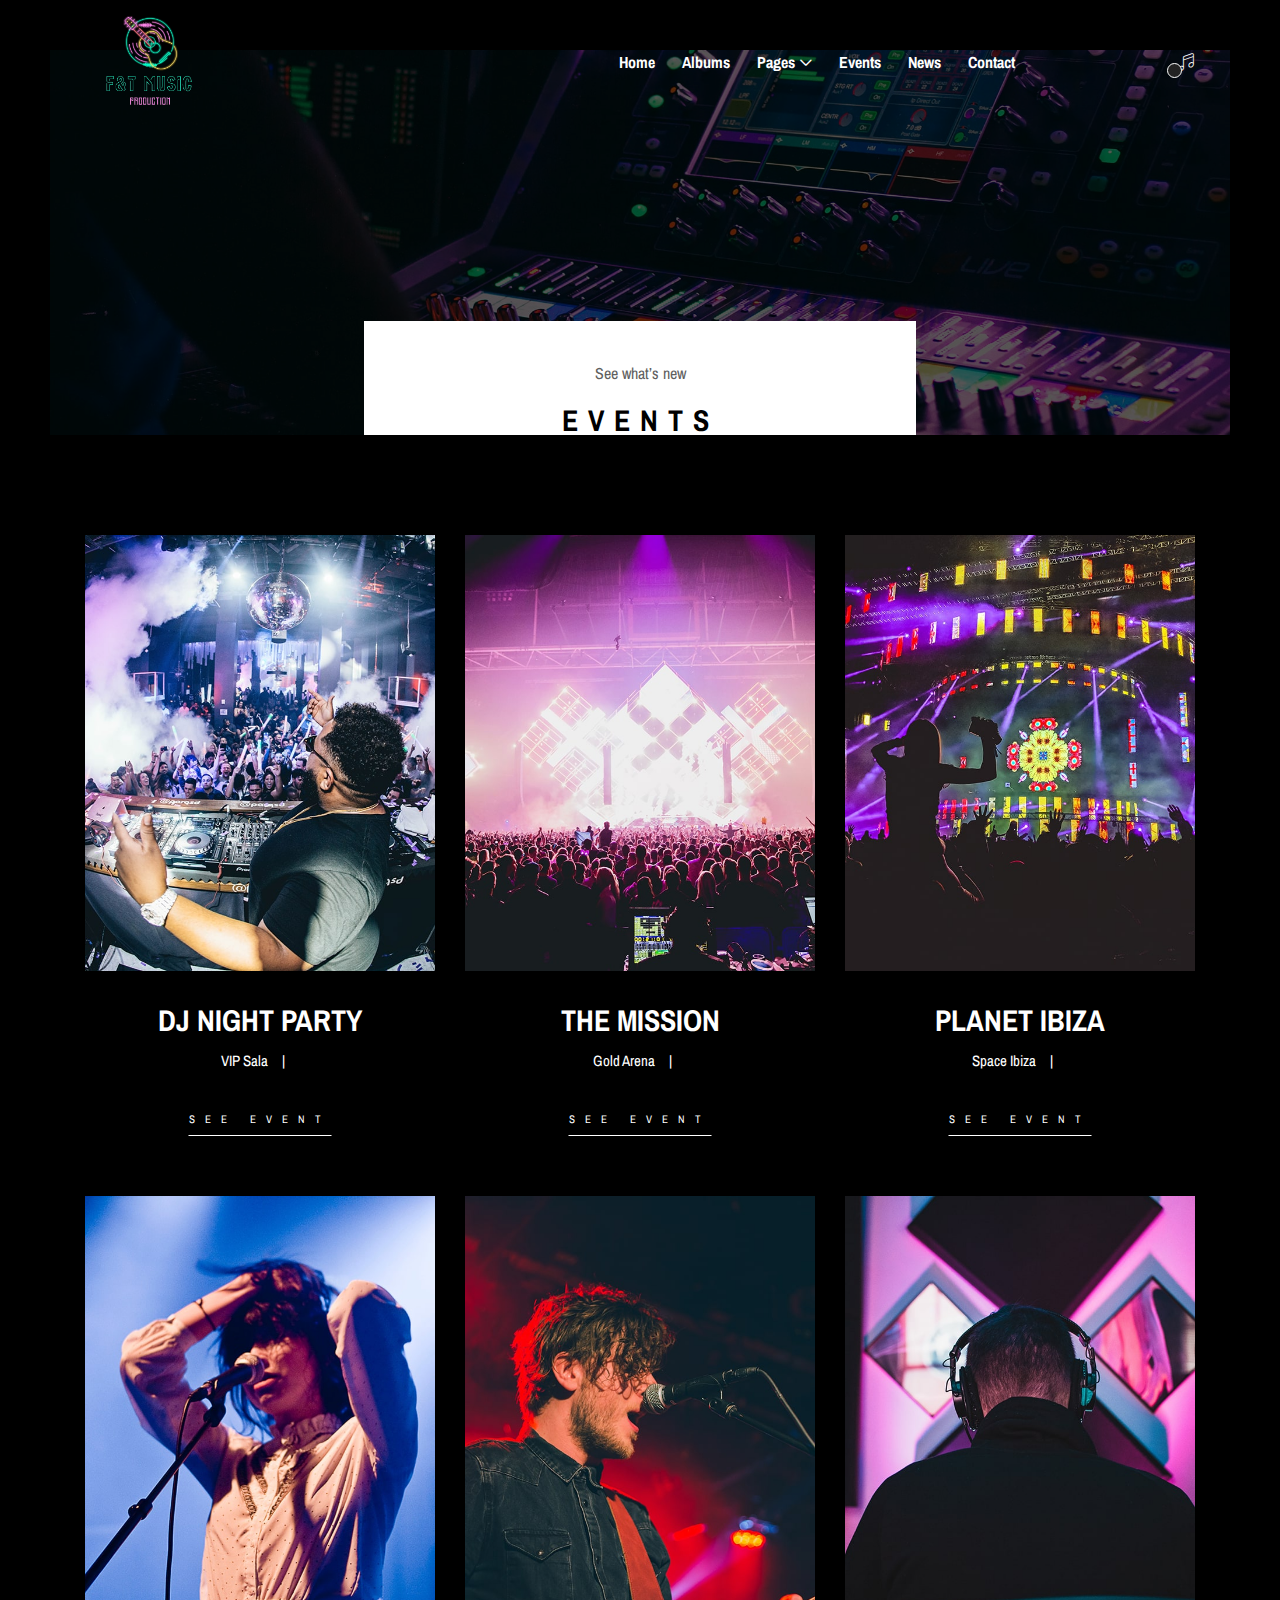
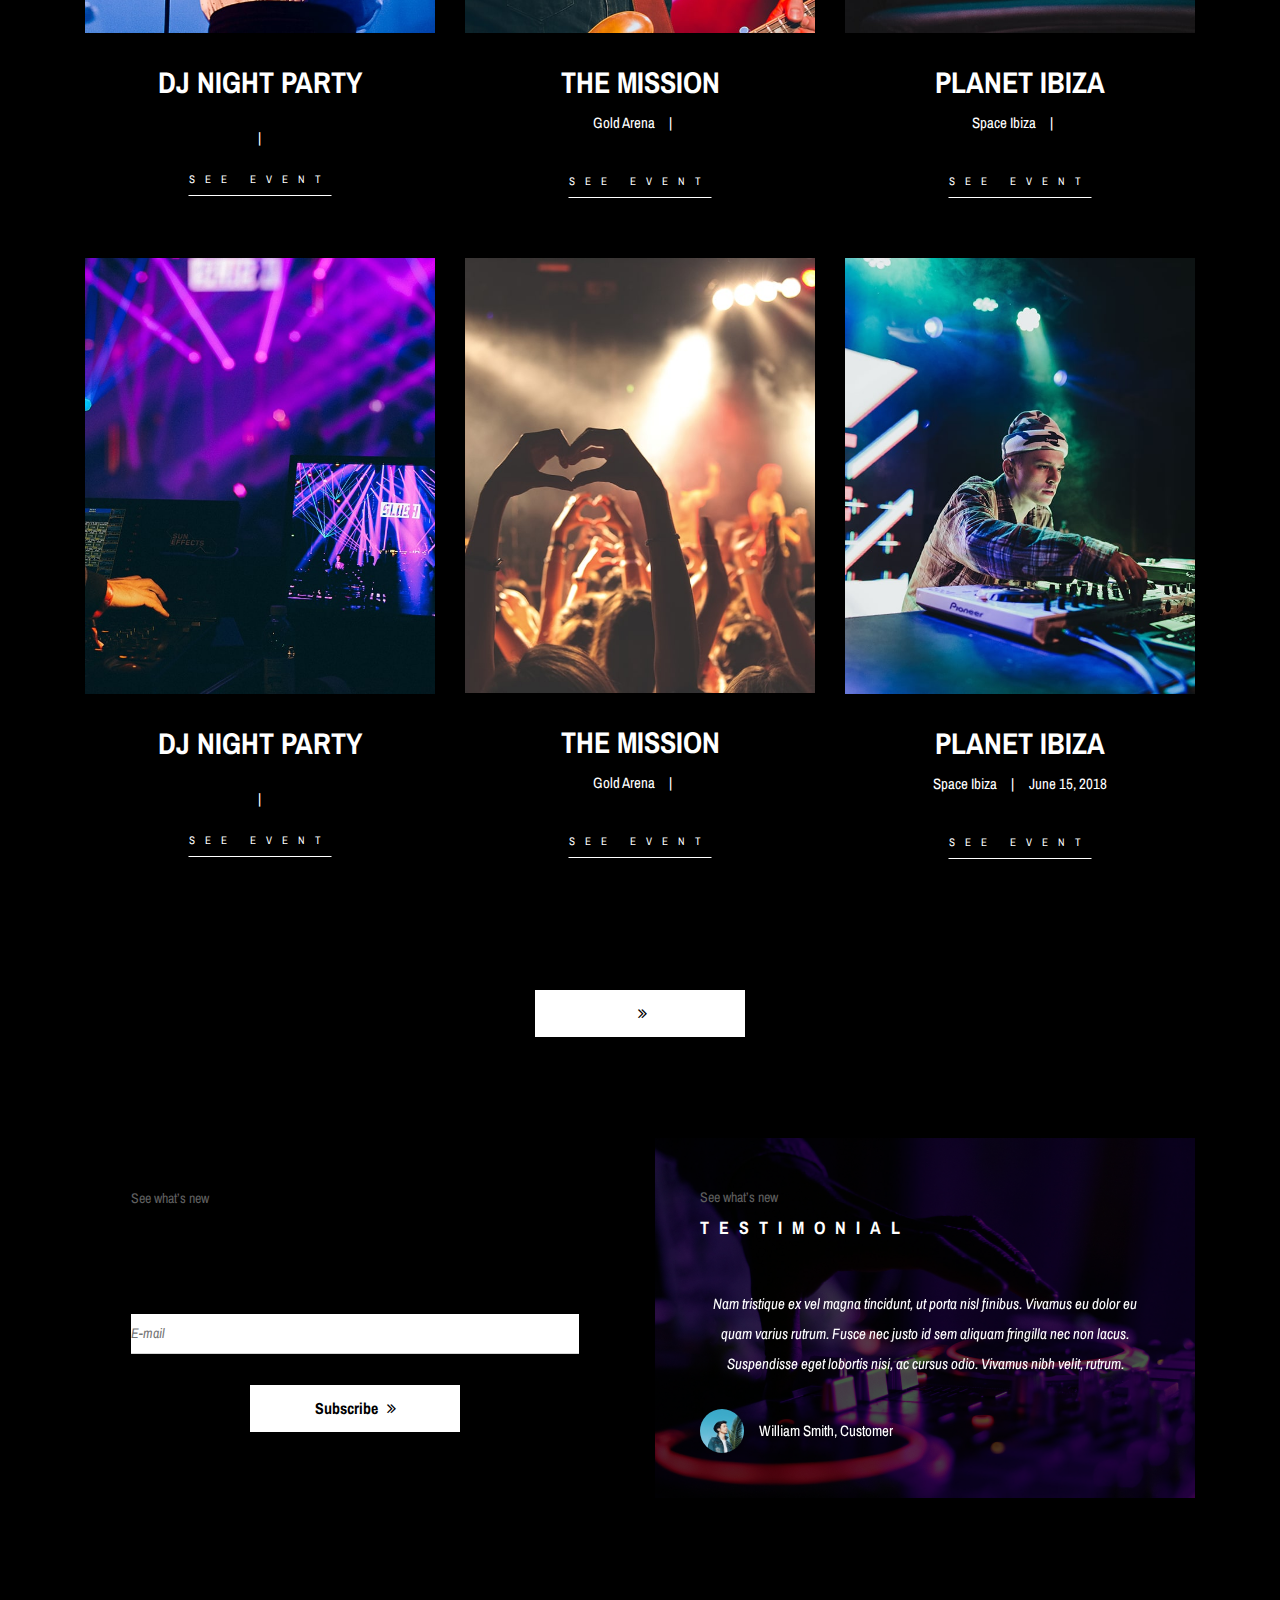
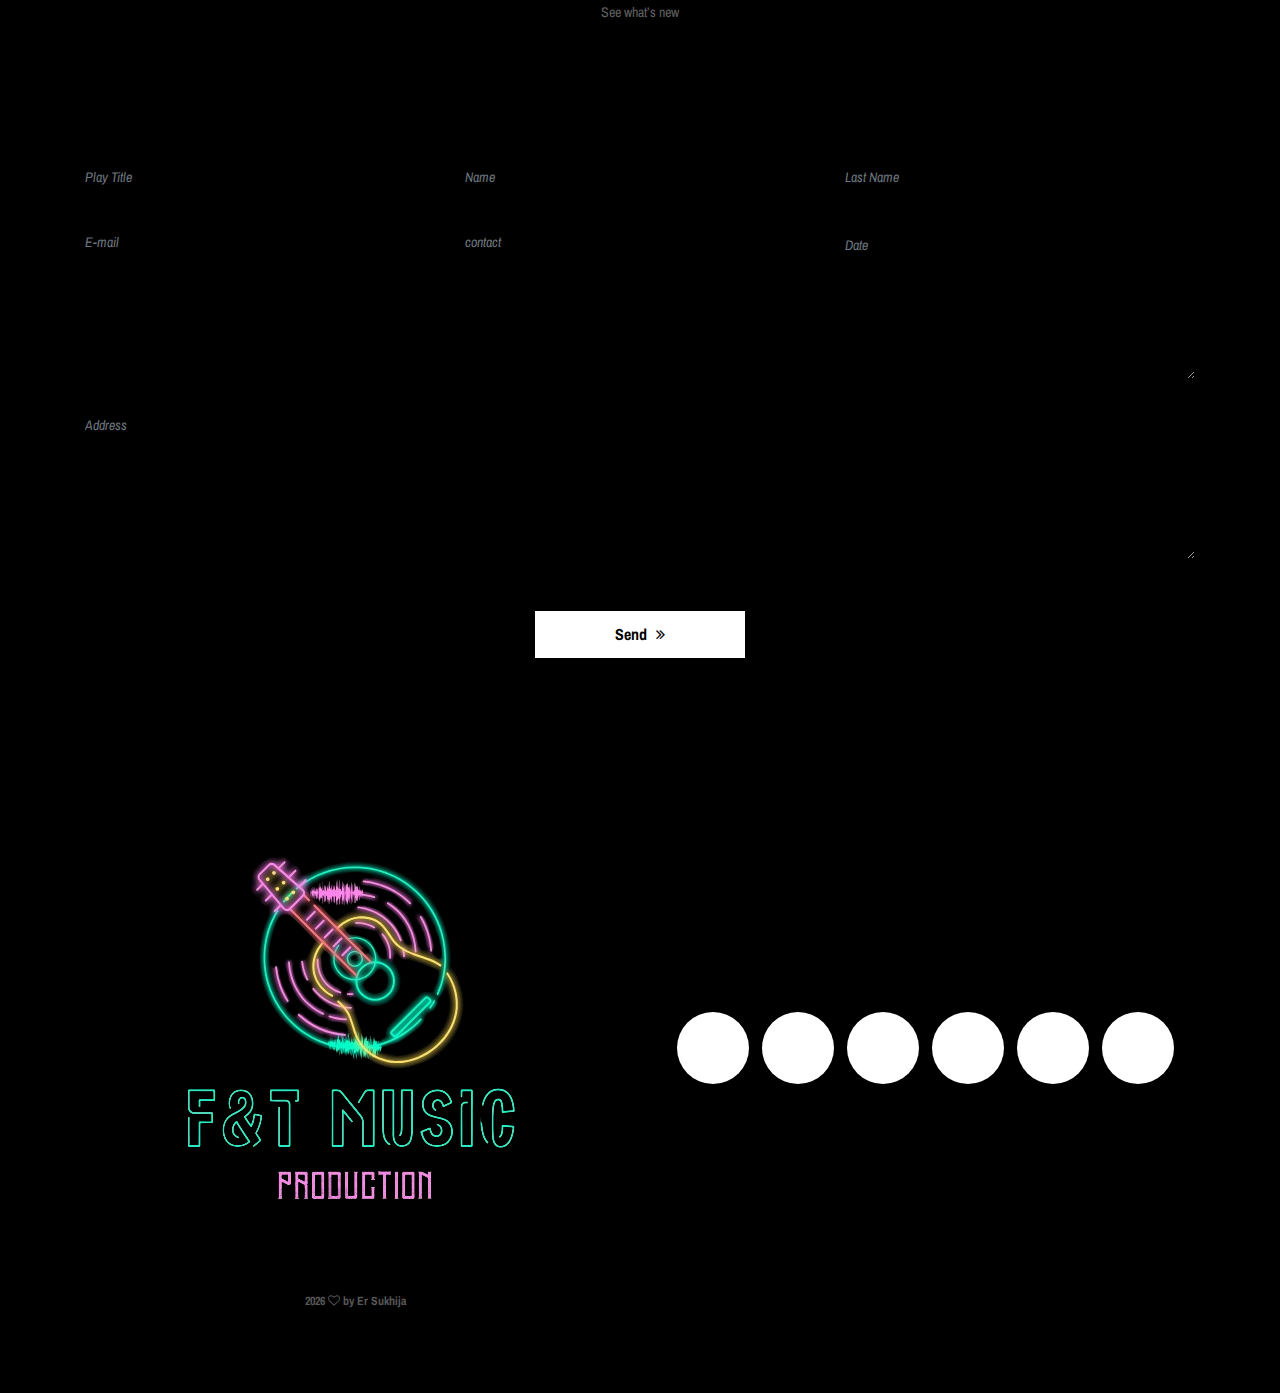
<file: event.html>
<!DOCTYPE html>
<html lang="en">

<head>
    <meta charset="UTF-8">
    <meta name="description" content="">
    <meta http-equiv="X-UA-Compatible" content="IE=edge">
    <meta name="viewport" content="width=device-width, initial-scale=1, shrink-to-fit=no">
    <!-- The above 4 meta tags *must* come first in the head; any other head content must come *after* these tags -->

    <!-- Title -->
    <title>F&T MUSIC PRODUCTION</title>

    <!-- Favicon -->
    <link rel="icon" href="img/core-img/favicon.ico">

    <!-- Stylesheet -->
    <link rel="stylesheet" href="style.css">

</head>

<body>
    <!-- Preloader -->
    <div class="preloader d-flex align-items-center justify-content-center">
        <div class="lds-ellipsis">
            <div></div>
            <div></div>
            <div></div>
            <div></div>
        </div>
    </div>

    <!-- ##### Header Area Start ##### -->
    <header class="header-area">
        <!-- Navbar Area -->
        <div class="oneMusic-main-menu">
            <div class="classy-nav-container breakpoint-off">
                <div class="container">
                    <!-- Menu -->
                    <nav class="classy-navbar justify-content-between" id="oneMusicNav">

                        <!-- Nav brand -->
                        <a href="index.html" class="nav-brand"><img src="img/core-img/logo.png" alt=""></a>

                        <!-- Navbar Toggler -->
                        <div class="classy-navbar-toggler">
                            <span class="navbarToggler"><span></span><span></span><span></span></span>
                        </div>

                        <!-- Menu -->
                        <div class="classy-menu">

                            <!-- Close Button -->
                            <div class="classycloseIcon">
                                <div class="cross-wrap"><span class="top"></span><span class="bottom"></span></div>
                            </div>

                            <!-- Nav Start -->
                            <div class="classynav">
                                <ul>
                                    <li><a href="index.html">Home</a></li>
                                    <li><a href="albums-store.html">Albums</a></li>
                                    <li><a href="#">Pages</a>
                                        <ul class="dropdown">
                                            <li><a href="index.html">Home</a></li>
                                            <li><a href="albums-store.html">Albums</a></li>
                                            <li><a href="event.html">Events</a></li>
                                            <li><a href="blog.html">News</a></li>
                                            <li><a href="contact.html">Contact</a></li>
                                            <li><a href="elements.html">Elements</a></li>
                                            <li><a href="login.html">Login</a></li>
                                            <li><a href="#">Dropdown</a>
                                                <ul class="dropdown">
                                                    <li><a href="#">Even Dropdown</a></li>
                                                    <li><a href="#">Even Dropdown</a></li>
                                                    <li><a href="#">Even Dropdown</a></li>
                                                    <li><a href="#">Even Dropdown</a>
                                                        <ul class="dropdown">
                                                            <li><a href="#">Deeply Dropdown</a></li>
                                                            <li><a href="#">Deeply Dropdown</a></li>
                                                            <li><a href="#">Deeply Dropdown</a></li>
                                                            <li><a href="#">Deeply Dropdown</a></li>
                                                            <li><a href="#">Deeply Dropdown</a></li>
                                                        </ul>
                                                    </li>
                                                    <li><a href="#">Even Dropdown</a></li>
                                                </ul>
                                            </li>
                                        </ul>
                                    </li>
                                    <li><a href="event.html">Events</a></li>
                                    <li><a href="blog.html">News</a></li>
                                    <li><a href="contact.html">Contact</a></li>
                                </ul>

                                <!-- Login/Register & Cart Button -->
                                <div class="login-register-cart-button d-flex align-items-center">
                                    <!-- Login/Register -->
                                    <div class="login-register-btn mr-50">
                                        <a href="login.html" id="loginBtn"></a>
                                    </div>

                                    <!-- Cart Button -->
                                    <div class="cart-btn">
                                        <p><span class="icon-music"></span> <span class="quantity"></span></p>
                                    </div>
                                </div>
                            </div>
                            <!-- Nav End -->

                        </div>
                    </nav>
                </div>
            </div>
        </div>
    </header>
    <!-- ##### Header Area End ##### -->

    <!-- ##### Breadcumb Area Start ##### -->
    <section class="breadcumb-area bg-img bg-overlay" style="background-image: url(img/bg-img/breadcumb3.jpg);">
        <div class="bradcumbContent">
            <p>See what’s new</p>
            <h2>Events</h2>
        </div>
    </section>
    <!-- ##### Breadcumb Area End ##### -->

    <!-- ##### Events Area Start ##### -->
    <section class="events-area section-padding-100">
        <div class="container">
            <div class="row">

                <!-- Single Event Area -->
                <div class="col-12 col-md-6 col-lg-4">
                    <div class="single-event-area mb-30">
                        <div class="event-thumbnail">
                            <img src="img/bg-img/e1.jpg" alt="">
                        </div>
                        <div class="event-text">
                            <h4>Dj Night Party</h4>
                            <div class="event-meta-data">
                                <a href="#" class="event-place">VIP Sala</a>
                                <a href="#" class="event-date"></a>
                            </div>
                            <a href="#" class="btn see-more-btn">See Event</a>
                        </div>
                    </div>
                </div>

                <!-- Single Event Area -->
                <div class="col-12 col-md-6 col-lg-4">
                    <div class="single-event-area mb-30">
                        <div class="event-thumbnail">
                            <img src="img/bg-img/e2.jpg" alt="">
                        </div>
                        <div class="event-text">
                            <h4>The Mission</h4>
                            <div class="event-meta-data">
                                <a href="#" class="event-place">Gold Arena</a>
                                <a href="#" class="event-date"></a>
                            </div>
                            <a href="#" class="btn see-more-btn">See Event</a>
                        </div>
                    </div>
                </div>

                <!-- Single Event Area -->
                <div class="col-12 col-md-6 col-lg-4">
                    <div class="single-event-area mb-30">
                        <div class="event-thumbnail">
                            <img src="img/bg-img/e3.jpg" alt="">
                        </div>
                        <div class="event-text">
                            <h4>Planet ibiza</h4>
                            <div class="event-meta-data">
                                <a href="#" class="event-place">Space Ibiza</a>
                                <a href="#" class="event-date"></a>
                            </div>
                            <a href="#" class="btn see-more-btn">See Event</a>
                        </div>
                    </div>
                </div>

                <!-- Single Event Area -->
                <div class="col-12 col-md-6 col-lg-4">
                    <div class="single-event-area mb-30">
                        <div class="event-thumbnail">
                            <img src="img/bg-img/e4.jpg" alt="">
                        </div>
                        <div class="event-text">
                            <h4>Dj Night Party</h4>
                            <div class="event-meta-data">
                                <a href="#" class="event-place"></a>
                                <a href="#" class="event-date"></a>
                            </div>
                            <a href="#" class="btn see-more-btn">See Event</a>
                        </div>
                    </div>
                </div>

                <!-- Single Event Area -->
                <div class="col-12 col-md-6 col-lg-4">
                    <div class="single-event-area mb-30">
                        <div class="event-thumbnail">
                            <img src="img/bg-img/e5.jpg" alt="">
                        </div>
                        <div class="event-text">
                            <h4>The Mission</h4>
                            <div class="event-meta-data">
                                <a href="#" class="event-place">Gold Arena</a>
                                <a href="#" class="event-date"></a>
                            </div>
                            <a href="#" class="btn see-more-btn">See Event</a>
                        </div>
                    </div>
                </div>

                <!-- Single Event Area -->
                <div class="col-12 col-md-6 col-lg-4">
                    <div class="single-event-area mb-30">
                        <div class="event-thumbnail">
                            <img src="img/bg-img/e6.jpg" alt="">
                        </div>
                        <div class="event-text">
                            <h4>Planet ibiza</h4>
                            <div class="event-meta-data">
                                <a href="#" class="event-place">Space Ibiza</a>
                                <a href="#" class="event-date"></a>
                            </div>
                            <a href="#" class="btn see-more-btn">See Event</a>
                        </div>
                    </div>
                </div>

                <!-- Single Event Area -->
                <div class="col-12 col-md-6 col-lg-4">
                    <div class="single-event-area mb-30">
                        <div class="event-thumbnail">
                            <img src="img/bg-img/e7.jpg" alt="">
                        </div>
                        <div class="event-text">
                            <h4>Dj Night Party</h4>
                            <div class="event-meta-data">
                                <a href="#" class="event-place"></a>
                                <a href="#" class="event-date"></a>
                            </div>
                            <a href="#" class="btn see-more-btn">See Event</a>
                        </div>
                    </div>
                </div>

                <!-- Single Event Area -->
                <div class="col-12 col-md-6 col-lg-4">
                    <div class="single-event-area mb-30">
                        <div class="event-thumbnail">
                            <img src="img/bg-img/e8.jpg" alt="">
                        </div>
                        <div class="event-text">
                            <h4>The Mission</h4>
                            <div class="event-meta-data">
                                <a href="#" class="event-place">Gold Arena</a>
                                <a href="#" class="event-date"></a>
                            </div>
                            <a href="#" class="btn see-more-btn">See Event</a>
                        </div>
                    </div>
                </div>

                <!-- Single Event Area -->
                <div class="col-12 col-md-6 col-lg-4">
                    <div class="single-event-area mb-30">
                        <div class="event-thumbnail">
                            <img src="img/bg-img/e9.jpg" alt="">
                        </div>
                        <div class="event-text">
                            <h4>Planet ibiza</h4>
                            <div class="event-meta-data">
                                <a href="#" class="event-place">Space Ibiza</a>
                                <a href="#" class="event-date">June 15, 2018</a>
                            </div>
                            <a href="#" class="btn see-more-btn">See Event</a>
                        </div>
                    </div>
                </div>

            </div>

            <div class="row">
                <div class="col-12">
                    <div class="load-more-btn text-center mt-70">
                        <a href="#" class="btn oneMusic-btn"> <i class="fa fa-angle-double-right"></i></a>
                    </div>
                </div>
            </div>
        </div>
    </section>
    <!-- ##### Events Area End ##### -->

    <!-- ##### Newsletter & Testimonials Area Start ##### -->
    <section class="newsletter-testimonials-area">
        <div class="container">
            <div class="row">

                <!-- Newsletter Area -->
                <div class="col-12 col-lg-6">
                    <div class="newsletter-area mb-100">
                        <div class="section-heading text-left mb-50">
                            <p>See what’s new</p>
                            <h2>Subscribe to newsletter</h2>
                        </div>
                        <div class="newsletter-form">
                            <form action="#">
                                <input type="search" name="search" id="newsletterSearch" placeholder="E-mail">
                                <button type="submit" class="btn oneMusic-btn">Subscribe <i class="fa fa-angle-double-right"></i></button>
                            </form>
                        </div>
                    </div>
                </div>

                <!-- Testimonials Area -->
                <div class="col-12 col-lg-6">
                    <div class="testimonials-area mb-100 bg-img bg-overlay" style="background-image: url(img/bg-img/bg-3.jpg);">
                        <div class="section-heading white text-left mb-50">
                            <p>See what’s new</p>
                            <h2>Testimonial</h2>
                        </div>
                        <!-- Testimonial Slide -->
                        <div class="testimonials-slide owl-carousel">
                            <!-- Single Slide -->
                            <div class="single-slide">
                                <p>Nam tristique ex vel magna tincidunt, ut porta nisl finibus. Vivamus eu dolor eu quam varius rutrum. Fusce nec justo id sem aliquam fringilla nec non lacus. Suspendisse eget lobortis nisi, ac cursus odio. Vivamus nibh velit, rutrum.</p>
                                <div class="testimonial-info d-flex align-items-center">
                                    <div class="testimonial-thumb">
                                        <img src="img/bg-img/t1.jpg" alt="">
                                    </div>
                                    <p>William Smith, Customer</p>
                                </div>
                            </div>
                            <!-- Single Slide -->
                            <div class="single-slide">
                                <p>Nam tristique ex vel magna tincidunt, ut porta nisl finibus. Vivamus eu dolor eu quam varius rutrum. Fusce nec justo id sem aliquam fringilla nec non lacus. Suspendisse eget lobortis nisi, ac cursus odio. Vivamus nibh velit, rutrum.</p>
                                <div class="testimonial-info d-flex align-items-center">
                                    <div class="testimonial-thumb">
                                        <img src="img/bg-img/t1.jpg" alt="">
                                    </div>
                                    <p>Nazrul Islam, Developer</p>
                                </div>
                            </div>
                        </div>
                    </div>
                </div>

            </div>
        </div>
    </section>
    <!-- ##### Newsletter & Testimonials Area End ##### -->

    <!-- ##### Contact Area Start ##### -->
    <section class="contact-area section-padding-0-100">
        <div class="container">
            <div class="row">
                <div class="col-12">
                    <div class="section-heading">
                        <p>See what’s new</p>
                        <h2>Get In Touch</h2>
                    </div>
                </div>
            </div>

            <div class="row">
                <div class="col-12">
                    <!-- Contact Form Area -->
                    <div class="contact-form-area">
                        <form action="#" method="post">
                            <div class="row">
							<div class="col-md-6 col-lg-4">
                                    <div class="form-group">
                                        <input type="text" class="form-control" id="Play Title" placeholder="Play Title">
                                    </div>
                                </div>
                                <div class="col-md-6 col-lg-4">
                                    <div class="form-group">
                                        <input type="text" class="form-control" id="name" placeholder="Name">
                                    </div>
                                </div>
								<div class="col-md-6 col-lg-4">
                                    <div class="form-group">
                                        <input type="text" class="form-control" id="Last name" placeholder="Last Name">
                                    </div>
                                </div>
                                <div class="col-md-6 col-lg-4">
                                    <div class="form-group">
                                        <input type="email" class="form-control" id="email" placeholder="E-mail">
                                    </div>
                                </div>
                                <div class="col-lg-4">
                                    <div class="form-group">
                                        <input type="text" class="form-control" id="contact" placeholder="contact ">
                                    </div>
                                </div>
								<div class="col-md-6 col-lg-4">
                                    <div class="form-group">
                                        <textarea name="Date" class="form-control" id="Date" placeholder="Date"></textarea>
                                    </div>
                                </div>
                                <div class="col-12">
                                    <div class="form-group">
                                        <textarea name="Address" class="form-control" id="Address" placeholder="Address"></textarea>
                                    </div>
                                </div>
								
                                <div class="col-12 text-center">
                                    <button class="btn oneMusic-btn mt-30" type="submit">Send <i class="fa fa-angle-double-right"></i></button>
                                </div>
                            </div>
                        </form>
                    </div>
                </div>
            </div>
        </div>
    </section>
    <!-- ##### Contact Area End ##### -->


    <!-- ##### Footer Area Start ##### -->
    <footer class="footer-area">
        <div class="container">
            <div class="row d-flex flex-wrap align-items-center">
                <div class="col-12 col-md-6">
                    <a href="#"><img src="img/core-img/logo.png" alt=""></a>
                    <p class="copywrite-text"><a href="#"><!-- Link back to Colorlib can't be removed. Template is licensed under CC BY 3.0. -->
<script>document.write(new Date().getFullYear());</script> <i class="fa fa-heart-o" aria-hidden="true"></i> by <a href="https://colorlib.com" target="_blank">Er Sukhija</a>
<!-- Link back to Colorlib can't be removed. Template is licensed under CC BY 3.0. --></p>
                </div>

                <div class="col-12 col-md-6">
                    <div class="footer-nav">
                         <link rel="stylesheet" href="https://cdnjs.cloudflare.com/ajax/libs/font-awesome/5.15.3/css/all.min.css" integrity="sha512-iBBXm8fW90+nuLcSKlbmrPcLa0OT92xO1BIsZ+ywDWZCvqsWgccV3gFoRBv0z+8dLJgyAHIhR35VZc2oM/gI1w==" crossorigin="anonymous" referrerpolicy="no-referrer" />
<a href="https://t.snapchat.com/BgNWjdCD" class="icon-button snapchat"><i class="fab fa-snapchat"></i><span></span></a>
<a href="https://www.facebook.com/vikram.paul.mon.007" class="icon-button facebook"><i class="fab fa-facebook"></i><span></span></a>
<a href="https://www.linkedin.com/in/vikram-paul-b27a1b11b/" class="icon-button linkedin"><i class="fab fa-linkedin"></i><span></span></a>
<a href="https://www.instagram.com/fntmusicproductions?igshid=OGQ5ZDc2ODk2ZA%3D%3D&utm_source=qr/" class="icon-button instagram"><i class="fab fa-instagram"></i><span></span></a>
<a href="https://github.com/VikramPaul007" class="icon-button github"><i class="fab fa-github"></i><span></span></a>
<a href="https://whatsapp.com/8847627264" class="icon-button whatsapp"><i class="fab fa-whatsapp"></i><span></span></a>
                    </div>
                    </div>
                </div>
            </div>
        </div>
    </footer>
    <!-- ##### Footer Area Start ##### -->

    <!-- ##### All Javascript Script ##### -->
    <!-- jQuery-2.2.4 js -->
    <script src="js/jquery/jquery-2.2.4.min.js"></script>
    <!-- Popper js -->
    <script src="js/bootstrap/popper.min.js"></script>
    <!-- Bootstrap js -->
    <script src="js/bootstrap/bootstrap.min.js"></script>
    <!-- All Plugins js -->
    <script src="js/plugins/plugins.js"></script>
    <!-- Active js -->
    <script src="js/active.js"></script>
</body>

</html>
</file>
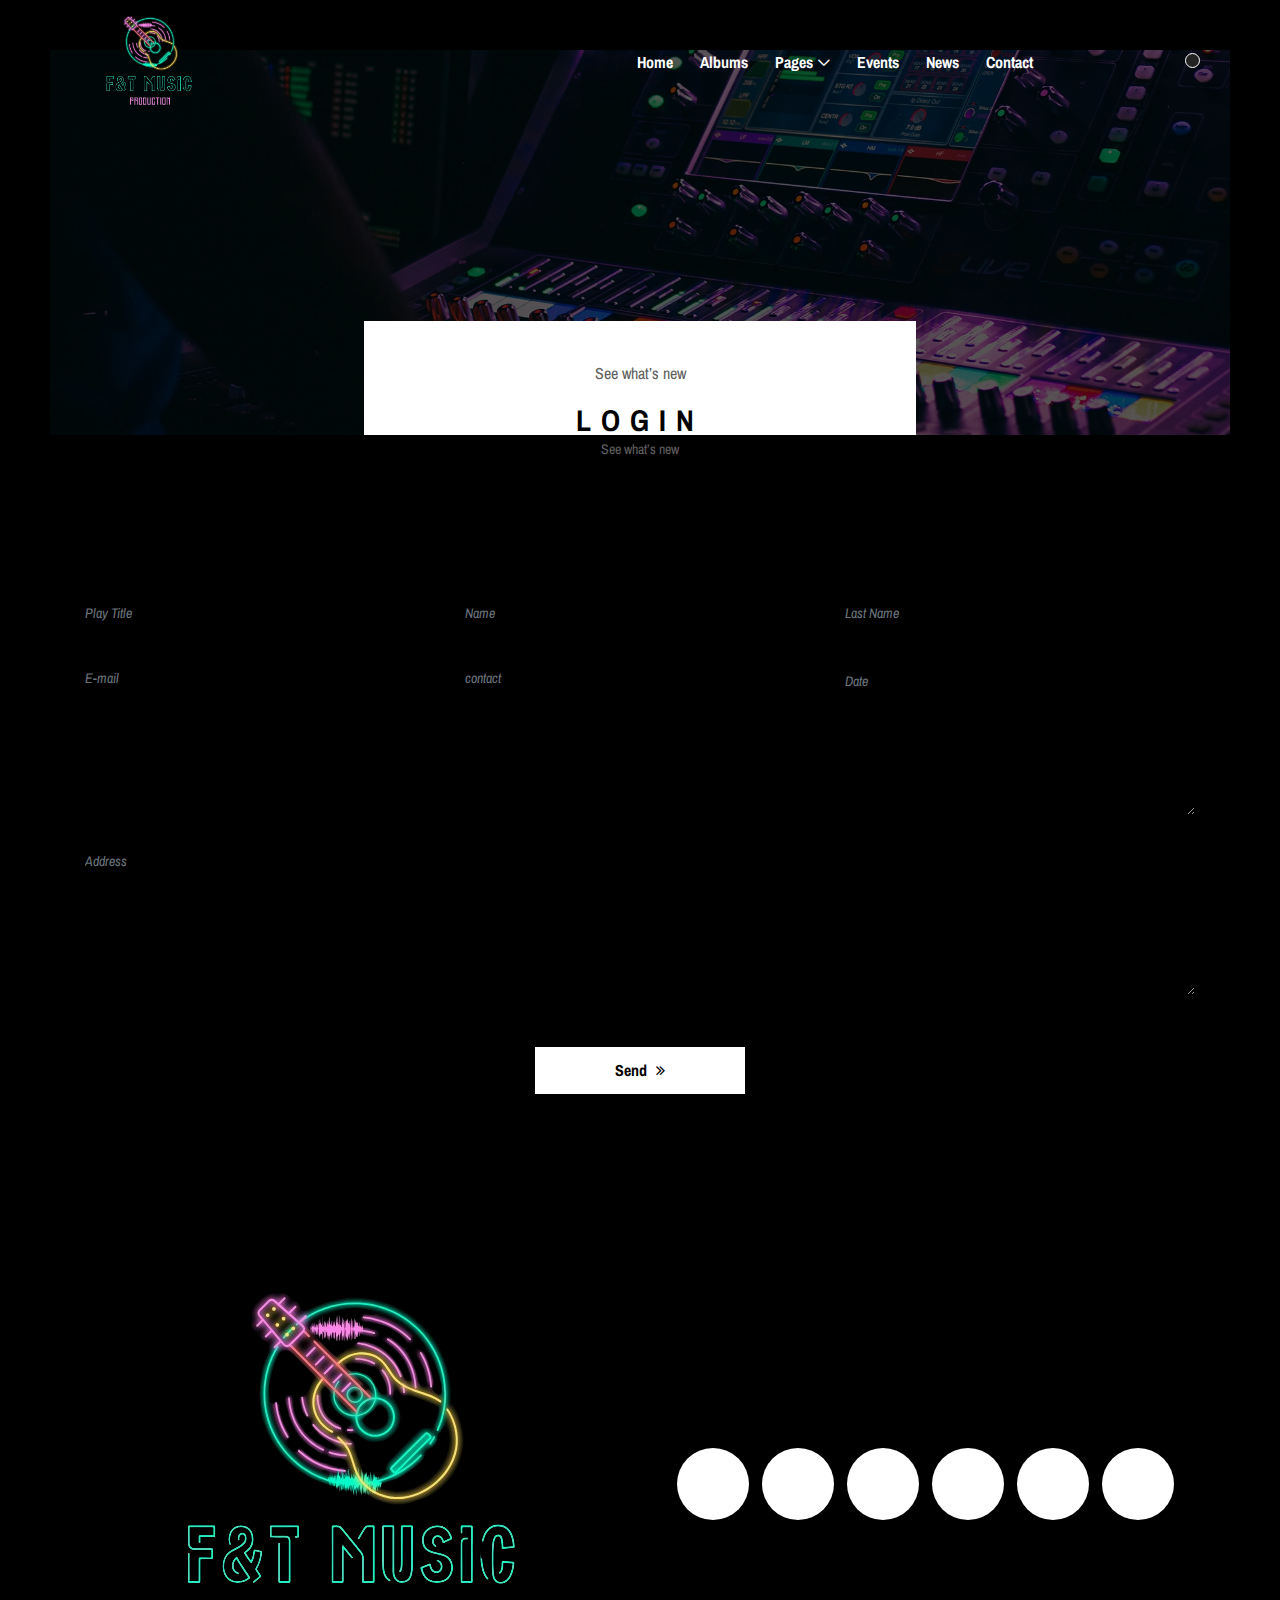
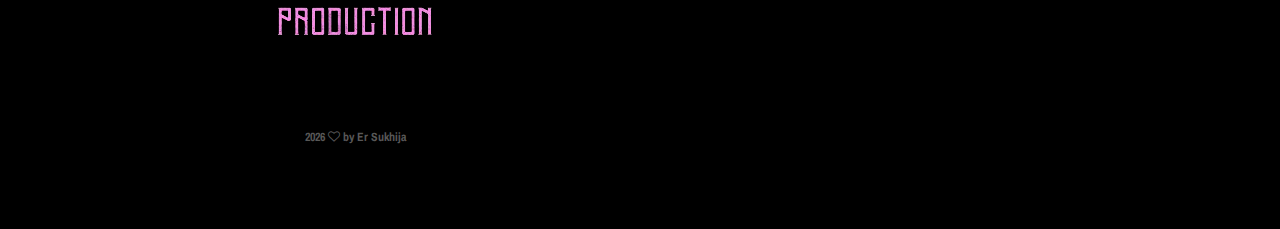
<file: login.html>
<!DOCTYPE html>
<html lang="en">

<head>
    <meta charset="UTF-8">
    <meta name="description" content="">
    <meta http-equiv="X-UA-Compatible" content="IE=edge">
    <meta name="viewport" content="width=device-width, initial-scale=1, shrink-to-fit=no">
    <!-- The above 4 meta tags *must* come first in the head; any other head content must come *after* these tags -->

    <!-- Title -->
    <title>F&T MUSIC PRODUCTION</title>

    <!-- Favicon -->
    <link rel="icon" href="img/core-img/favicon.ico">

    <!-- Stylesheet -->
    <link rel="stylesheet" href="style.css">

</head>

<body>
    <!-- Preloader -->
    <div class="preloader d-flex align-items-center justify-content-center">
        <div class="lds-ellipsis">
            <div></div>
            <div></div>
            <div></div>
            <div></div>
        </div>
    </div>

    <!-- ##### Header Area Start ##### -->
    <header class="header-area">
        <!-- Navbar Area -->
        <div class="oneMusic-main-menu">
            <div class="classy-nav-container breakpoint-off">
                <div class="container">
                    <!-- Menu -->
                    <nav class="classy-navbar justify-content-between" id="oneMusicNav">

                        <!-- Nav brand -->
                        <a href="index.html" class="nav-brand"><img src="img/core-img/logo.png" alt=""></a>

                        <!-- Navbar Toggler -->
                        <div class="classy-navbar-toggler">
                            <span class="navbarToggler"><span></span><span></span><span></span></span>
                        </div>

                        <!-- Menu -->
                        <div class="classy-menu">

                            <!-- Close Button -->
                            <div class="classycloseIcon">
                                <div class="cross-wrap"><span class="top"></span><span class="bottom"></span></div>
                            </div>

                            <!-- Nav Start -->
                            <div class="classynav">
                                <ul>
                                    <li><a href="index.html">Home</a></li>
                                    <li><a href="albums-store.html">Albums</a></li>
                                    <li><a href="#">Pages</a>
                                        <ul class="dropdown">
                                            <li><a href="index.html">Home</a></li>
                                            <li><a href="albums-store.html">Albums</a></li>
                                            <li><a href="event.html">Events</a></li>
                                            <li><a href="blog.html">News</a></li>
                                            <li><a href="contact.html">Contact</a></li>
                                            <li><a href="elements.html">Elements</a></li>
                                            <li><a href="login.html">Login</a></li>
                                            <li><a href="#">Dropdown</a>
                                                <ul class="dropdown">
                                                    <li><a href="#">Even Dropdown</a></li>
                                                    <li><a href="#">Even Dropdown</a></li>
                                                    <li><a href="#">Even Dropdown</a></li>
                                                    <li><a href="#">Even Dropdown</a>
                                                        <ul class="dropdown">
                                                            <li><a href="#">Deeply Dropdown</a></li>
                                                            <li><a href="#">Deeply Dropdown</a></li>
                                                            <li><a href="#">Deeply Dropdown</a></li>
                                                            <li><a href="#">Deeply Dropdown</a></li>
                                                            <li><a href="#">Deeply Dropdown</a></li>
                                                        </ul>
                                                    </li>
                                                    <li><a href="#">Even Dropdown</a></li>
                                                </ul>
                                            </li>
                                        </ul>
                                    </li>
                                    <li><a href="event.html">Events</a></li>
                                    <li><a href="blog.html">News</a></li>
                                    <li><a href="contact.html">Contact</a></li>
                                </ul>

                                <!-- Login/Register & Cart Button -->
                                <div class="login-register-cart-button d-flex align-items-center">
                                    <!-- Login/Register -->
                                    <div class="login-register-btn mr-50">
                                        <a href="login.html" id="loginBtn"></a>
                                    </div>

                                    <!-- Cart Button -->
                                    <div class="cart-btn">
                                        <p><span class="icon-MUSIC"></span> <span class="quantity"></span></p>
                                    </div>
                                </div>
                            </div>
                            <!-- Nav End -->

                        </div>
                    </nav>
                </div>
            </div>
        </div>
    </header>
    <!-- ##### Header Area End ##### -->

    <!-- ##### Breadcumb Area Start ##### -->
    <section class="breadcumb-area bg-img bg-overlay" style="background-image: url(img/bg-img/breadcumb3.jpg);">
        <div class="bradcumbContent">
            <p>See what’s new</p>
            <h2>Login</h2>
        </div>
    </section>
    <!-- ##### Breadcumb Area End ##### -->

   <!-- ##### Contact Area Start ##### -->
    <section class="contact-area section-padding-0-100">
        <div class="container">
            <div class="row">
                <div class="col-12">
                    <div class="section-heading">
                        <p>See what’s new</p>
                        <h2>Get In Touch</h2>
                    </div>
                </div>
            </div>

            <div class="row">
                <div class="col-12">
                    <!-- Contact Form Area -->
                    <div class="contact-form-area">
                        <form action="#" method="post">
                            <div class="row">
							<div class="col-md-6 col-lg-4">
                                    <div class="form-group">
                                        <input type="text" class="form-control" id="Play Title" placeholder="Play Title">
                                    </div>
                                </div>
                                <div class="col-md-6 col-lg-4">
                                    <div class="form-group">
                                        <input type="text" class="form-control" id="name" placeholder="Name">
                                    </div>
                                </div>
								<div class="col-md-6 col-lg-4">
                                    <div class="form-group">
                                        <input type="text" class="form-control" id="Last name" placeholder="Last Name">
                                    </div>
                                </div>
                                <div class="col-md-6 col-lg-4">
                                    <div class="form-group">
                                        <input type="email" class="form-control" id="email" placeholder="E-mail">
                                    </div>
                                </div>
                                <div class="col-lg-4">
                                    <div class="form-group">
                                        <input type="text" class="form-control" id="contact" placeholder="contact ">
                                    </div>
                                </div>
								<div class="col-md-6 col-lg-4">
                                    <div class="form-group">
                                        <textarea name="Date" class="form-control" id="Date" placeholder="Date"></textarea>
                                    </div>
                                </div>
                                <div class="col-12">
                                    <div class="form-group">
                                        <textarea name="Address" class="form-control" id="Address" placeholder="Address"></textarea>
                                    </div>
                                </div>
								
                                <div class="col-12 text-center">
                                    <button class="btn oneMusic-btn mt-30" type="submit">Send <i class="fa fa-angle-double-right"></i></button>
                                </div>
                            </div>
                        </form>
                    </div>
                </div>
            </div>
        </div>
    </section>
    <!-- ##### Contact Area End ##### -->
                    </div>
                </div>
            </div>
        </div>
    </section>
    <!-- ##### Login Area End ##### -->

    <!-- ##### Footer Area Start ##### -->
    <footer class="footer-area">
        <div class="container">
            <div class="row d-flex flex-wrap align-items-center">
                <div class="col-12 col-md-6">
                    <a href="#"><img src="img/core-img/logo.png" alt=""></a>
                    <p class="copywrite-text"><a href="#"><!-- Link back to Colorlib can't be removed. Template is licensed under CC BY 3.0. -->
<script>document.write(new Date().getFullYear());</script>  <i class="fa fa-heart-o" aria-hidden="true"></i> by <a href="https://colorlib.com" target="_blank">Er Sukhija</a>
<!-- Link back to Colorlib can't be removed. Template is licensed under CC BY 3.0. --></p>
                </div>

                <div class="col-12 col-md-6">
                    <div class="footer-nav">
                        <link rel="stylesheet" href="https://cdnjs.cloudflare.com/ajax/libs/font-awesome/5.15.3/css/all.min.css" integrity="sha512-iBBXm8fW90+nuLcSKlbmrPcLa0OT92xO1BIsZ+ywDWZCvqsWgccV3gFoRBv0z+8dLJgyAHIhR35VZc2oM/gI1w==" crossorigin="anonymous" referrerpolicy="no-referrer" />
<a href="https://t.snapchat.com/BgNWjdCD" class="icon-button snapchat"><i class="fab fa-snapchat"></i><span></span></a>
<a href="https://www.facebook.com/vikram.paul.mon.007" class="icon-button facebook"><i class="fab fa-facebook"></i><span></span></a>
<a href="https://www.linkedin.com/in/vikram-paul-b27a1b11b/" class="icon-button linkedin"><i class="fab fa-linkedin"></i><span></span></a>
<a href="https://www.instagram.com/fntmusicproductions?igshid=OGQ5ZDc2ODk2ZA%3D%3D&utm_source=qr/" class="icon-button instagram"><i class="fab fa-instagram"></i><span></span></a>
<a href="https://github.com/VikramPaul007" class="icon-button github"><i class="fab fa-github"></i><span></span></a>
<a href="https://whatsapp.com/8847627264" class="icon-button whatsapp"><i class="fab fa-whatsapp"></i><span></span></a>
                    </div>
                    </div>
                </div>
            </div>
        </div>
    </footer>
    <!-- ##### Footer Area Start ##### -->

    <!-- ##### All Javascript Script ##### -->
    <!-- jQuery-2.2.4 js -->
    <script src="js/jquery/jquery-2.2.4.min.js"></script>
    <!-- Popper js -->
    <script src="js/bootstrap/popper.min.js"></script>
    <!-- Bootstrap js -->
    <script src="js/bootstrap/bootstrap.min.js"></script>
    <!-- All Plugins js -->
    <script src="js/plugins/plugins.js"></script>
    <!-- Active js -->
    <script src="js/active.js"></script>
</body>

</html>
</file>
<file: style.css>
/* [Master Stylesheet - v1.0] */
/* :: 1.0 Import Fonts */
@import url("https://fonts.googleapis.com/css?family=Archivo+Narrow:400,400i,500,500i,600,600i,700,700i");
/* :: 2.0 Import All CSS */
@import url(css/bootstrap.min.css);
@import url(css/classy-nav.css);
@import url(css/owl.carousel.min.css);
@import url(css/animate.css);
@import url(css/magnific-popup.css);
@import url(css/font-awesome.min.css);
@import url(css/audioplayer.css);
@import url(css/one-music-icon.css);
/* :: 3.0 Base CSS */
* {
  margin: 0;
  padding: 0; }

body {
  font-family: "Archivo Narrow", sans-serif;
  font-size: 14px; }

h1,
h2,
h3,
h4,
h5,
h6 {
  font-family: "Archivo Narrow", sans-serif;
  color: #000000;
  line-height: 1.3;
  font-weight: 700; }

p {
  font-family: "Archivo Narrow", sans-serif;
  color: #5f5f5f;
  font-size: 15px;
  line-height: 2;
  font-weight: 400; }

a,
a:hover,
a:focus {
  -webkit-transition-duration: 500ms;
  transition-duration: 500ms;
  text-decoration: none;
  outline: 0 solid transparent;
  color: #000000;
  font-weight: 700;
  font-size: 16px;
  font-family: "Archivo Narrow", sans-serif; }

ul,
ol {
  margin: 0; }
  ul li,
  ol li {
    list-style: none; }

img {
  height: auto;
  max-width: 100%; }

/* :: 3.1.0 Spacing */
.mt-15 {
  margin-top: 15px !important; }

.mt-30 {
  margin-top: 30px !important; }

.mt-50 {
  margin-top: 50px !important; }

.mt-70 {
  margin-top: 70px !important; }

.mt-100 {
  margin-top: 100px !important; }

.mb-15 {
  margin-bottom: 15px !important; }

.mb-30 {
  margin-bottom: 30px !important; }

.mb-50 {
  margin-bottom: 50px !important; }

.mb-70 {
  margin-bottom: 70px !important; }

.mb-100 {
  margin-bottom: 100px !important; }

.ml-15 {
  margin-left: 15px !important; }

.ml-30 {
  margin-left: 30px !important; }

.ml-50 {
  margin-left: 50px !important; }

.mr-15 {
  margin-right: 15px !important; }

.mr-30 {
  margin-right: 30px !important; }

.mr-50 {
  margin-right: 50px !important; }

/* :: 3.2.0 Height */
.height-400 {
  height: 400px !important; }

.height-500 {
  height: 500px !important; }

.height-600 {
  height: 600px !important; }

.height-700 {
  height: 700px !important; }

.height-800 {
  height: 800px !important; }

/* :: 3.3.0 Section Padding */
.section-padding-100 {
  padding-top: 100px;
  padding-bottom: 100px; }

.section-padding-100-0 {
  padding-top: 100px;
  padding-bottom: 0; }

.section-padding-0-100 {
  padding-top: 0;
  padding-bottom: 100px; }

.section-padding-100-70 {
  padding-top: 100px;
  padding-bottom: 70px; }

/* :: 3.4.0 Section Heading */
.section-heading {
  position: relative;
  z-index: 1;
  margin-bottom: 100px;
  text-align: center; }
  .section-heading p {
    color: #5f5f5f;
    font-size: 14px;
    margin-bottom: 5px; }
  .section-heading h2 {
    font-size: 18px;
    text-transform: uppercase;
    letter-spacing: 10px;
    margin-bottom: 0; }
    @media only screen and (max-width: 767px) {
      .section-heading h2 {
        letter-spacing: 5px; } }
  .section-heading.white h2 {
    color: #fff; }
  .section-heading.style-2 p {
    font-size: 16px; }
  .section-heading.style-2 h2 {
    font-size: 30px; }
    @media only screen and (max-width: 767px) {
      .section-heading.style-2 h2 {
        font-size: 24px; } }

/* :: 3.5.0 Preloader */
.preloader {
  background-color: #ffffff;
  width: 100%;
  height: 100%;
  position: fixed;
  top: 0;
  left: 0;
  right: 0;
  z-index: 99999; }
  .preloader .lds-ellipsis {
    display: inline-block;
    position: relative;
    width: 64px;
    height: 64px; }
    .preloader .lds-ellipsis div {
      position: absolute;
      top: 27px;
      width: 11px;
      height: 11px;
      border-radius: 50%;
      background: #000000;
      animation-timing-function: cubic-bezier(0, 1, 1, 0); }
      .preloader .lds-ellipsis div:nth-child(1) {
        left: 6px;
        -webkit-animation: lds-ellipsis1 0.6s infinite;
        animation: lds-ellipsis1 0.6s infinite; }
      .preloader .lds-ellipsis div:nth-child(2) {
        left: 6px;
        -webkit-animation: lds-ellipsis2 0.6s infinite;
        animation: lds-ellipsis2 0.6s infinite; }
      .preloader .lds-ellipsis div:nth-child(3) {
        left: 26px;
        -webkit-animation: lds-ellipsis2 0.6s infinite;
        animation: lds-ellipsis2 0.6s infinite; }
      .preloader .lds-ellipsis div:nth-child(4) {
        left: 45px;
        -webkit-animation: lds-ellipsis3 0.6s infinite;
        animation: lds-ellipsis3 0.6s infinite; }

@-webkit-keyframes lds-ellipsis1 {
  0% {
    -webkit-transform: scale(0);
    transform: scale(0); }
  100% {
    -webkit-transform: scale(1);
    transform: scale(1); } }
@keyframes lds-ellipsis1 {
  0% {
    -webkit-transform: scale(0);
    transform: scale(0); }
  100% {
    -webkit-transform: scale(1);
    transform: scale(1); } }
@-webkit-keyframes lds-ellipsis3 {
  0% {
    -webkit-transform: scale(1);
    transform: scale(1); }
  100% {
    -webkit-transform: scale(0);
    transform: scale(0); } }
@keyframes lds-ellipsis3 {
  0% {
    -webkit-transform: scale(1);
    transform: scale(1); }
  100% {
    -webkit-transform: scale(0);
    transform: scale(0); } }
@-webkit-keyframes lds-ellipsis2 {
  0% {
    -webkit-transform: translate(0, 0);
    transform: translate(0, 0); }
  100% {
    -webkit-transform: translate(19px, 0);
    transform: translate(19px, 0); } }
@keyframes lds-ellipsis2 {
  0% {
    -webkit-transform: translate(0, 0);
    transform: translate(0, 0); }
  100% {
    -webkit-transform: translate(19px, 0);
    transform: translate(19px, 0); } }
/* :: 3.6.0 Miscellaneous */
.bg-img {
  background-position: center center;
  background-size: cover;
  background-repeat: no-repeat; }

.bg-white {
  background-color: #ffffff !important; }

.bg-dark {
  background-color: #000000 !important; }

.bg-transparent {
  background-color: transparent !important; }

.bg-gray {
  background-color: #f5f9fa; }

.font-bold {
  font-weight: 700; }

.font-light {
  font-weight: 300; }

.bg-overlay {
  position: relative;
  z-index: 2;
  background-position: center center;
  background-size: cover; }
  .bg-overlay::after {
    background-color: rgba(0, 0, 0, 0.65);
    position: absolute;
    z-index: -1;
    top: 0;
    left: 0;
    width: 100%;
    height: 100%;
    content: ""; }

.bg-fixed {
  background-attachment: fixed !important; }

/* :: 3.7.0 ScrollUp */
#scrollUp {
  background-color: #000000;
  border-radius: 0;
  bottom: 50px;
  box-shadow: 0 2px 6px 0 rgba(0, 0, 0, 0.3);
  color: #ffffff;
  font-size: 24px;
  height: 40px;
  line-height: 40px;
  right: 50px;
  text-align: center;
  width: 40px;
  -webkit-transition-duration: 500ms;
  transition-duration: 500ms;
  box-shadow: 0 1px 5px 2px rgba(0, 0, 0, 0.15); }
  @media only screen and (max-width: 767px) {
    #scrollUp {
      right: 30px;
      bottom: 30px; } }
  #scrollUp:hover {
    background-color: #fff;
    color: #232323; }

/* :: 3.8.0 oneMusic Button */
.oneMusic-btn {
  background-color: #fff;
  -webkit-transition-duration: 500ms;
  transition-duration: 500ms;
  position: relative;
  z-index: 1;
  display: inline-block;
  min-width: 212px;
  height: 49px;
  color: #000;
  border: 1px solid #000;
  border-radius: 0;
  padding: 0 30px;
  font-size: 16px;
  line-height: 47px;
  font-weight: 700;
  text-transform: capitalize; }
  .oneMusic-btn i {
    margin-left: 5px; }
  .oneMusic-btn:hover, .oneMusic-btn:focus {
    font-size: 16px;
    font-weight: 700;
    background-color: #000000;
    color: #fff; }
  .oneMusic-btn.btn-2 {
    background-color: #000000;
    color: #fff; }
    .oneMusic-btn.btn-2:hover, .oneMusic-btn.btn-2:focus {
      background-color: #fff;
      color: #232323; }

/* :: 4.0 Header Area CSS */
.header-area {
  position: absolute;
  z-index: 1000;
  width: 100%;
  top: 20px;
  left: 0;
  z-index: 1000; }
  .header-area .oneMusic-main-menu {
    position: relative;
    width: 100%;
    height: 85px;
    background-color: transparent; }
    @media only screen and (max-width: 767px) {
      .header-area .oneMusic-main-menu {
        height: 70px; } }
    .header-area .oneMusic-main-menu .classy-nav-container {
      background-color: transparent; }
    .header-area .oneMusic-main-menu .classy-navbar {
      background-color: transparent;
      height: 85px;
      padding: 0; }
      @media only screen and (max-width: 767px) {
        .header-area .oneMusic-main-menu .classy-navbar {
          height: 70px; } }
      .header-area .oneMusic-main-menu .classy-navbar .classynav ul li a {
        font-weight: 700;
        text-transform: capitalize;
        color: #ffffff;
        font-size: 16px; }
        .header-area .oneMusic-main-menu .classy-navbar .classynav ul li a:hover, .header-area .oneMusic-main-menu .classy-navbar .classynav ul li a:focus {
          color: rgba(255, 255, 255, 0.7); }
        @media only screen and (min-width: 768px) and (max-width: 991px) {
          .header-area .oneMusic-main-menu .classy-navbar .classynav ul li a {
            background-color: #000000;
            border-bottom-color: rgba(255, 255, 255, 0.1); } }
        @media only screen and (max-width: 767px) {
          .header-area .oneMusic-main-menu .classy-navbar .classynav ul li a {
            background-color: #000000;
            border-bottom-color: rgba(255, 255, 255, 0.1); } }
      .header-area .oneMusic-main-menu .classy-navbar .classynav ul li.megamenu-item > a::after,
      .header-area .oneMusic-main-menu .classy-navbar .classynav ul li.has-down > a::after {
        color: #ffffff; }
      .header-area .oneMusic-main-menu .classy-navbar .classynav ul li.megamenu-item ul li > a::after,
      .header-area .oneMusic-main-menu .classy-navbar .classynav ul li.has-down ul li > a::after {
        color: #232323; }
        @media only screen and (max-width: 767px) {
          .header-area .oneMusic-main-menu .classy-navbar .classynav ul li.megamenu-item ul li > a::after,
          .header-area .oneMusic-main-menu .classy-navbar .classynav ul li.has-down ul li > a::after {
            color: #ffffff; } }
      .header-area .oneMusic-main-menu .classy-navbar .classynav ul li ul li a {
        color: #232323; }
        .header-area .oneMusic-main-menu .classy-navbar .classynav ul li ul li a:hover, .header-area .oneMusic-main-menu .classy-navbar .classynav ul li ul li a:focus {
          color: #888888; }
        @media only screen and (min-width: 992px) and (max-width: 1199px) {
          .header-area .oneMusic-main-menu .classy-navbar .classynav ul li ul li a {
            padding: 0 15px; } }
        @media only screen and (min-width: 768px) and (max-width: 991px) {
          .header-area .oneMusic-main-menu .classy-navbar .classynav ul li ul li a {
            color: #ffffff;
            padding: 0 30px;
            border-bottom-color: rgba(255, 255, 255, 0.1); } }
        @media only screen and (max-width: 767px) {
          .header-area .oneMusic-main-menu .classy-navbar .classynav ul li ul li a {
            color: #ffffff;
            padding: 0 30px;
            border-bottom-color: rgba(255, 255, 255, 0.1) !important; } }
      .header-area .oneMusic-main-menu .classy-navbar .classynav ul li .dropdown li .dropdown li .dropdown li a {
        border-bottom: 1px solid rgba(242, 244, 248, 0.7); }
        @media only screen and (min-width: 768px) and (max-width: 991px) {
          .header-area .oneMusic-main-menu .classy-navbar .classynav ul li .dropdown li .dropdown li .dropdown li a {
            border-bottom-color: rgba(255, 255, 255, 0.1) !important; } }
        @media only screen and (max-width: 767px) {
          .header-area .oneMusic-main-menu .classy-navbar .classynav ul li .dropdown li .dropdown li .dropdown li a {
            border-bottom-color: rgba(255, 255, 255, 0.1) !important; } }
    .header-area .oneMusic-main-menu .login-register-cart-button {
      position: relative;
      z-index: 1;
      margin-left: 100px; }
      @media only screen and (min-width: 768px) and (max-width: 991px) {
        .header-area .oneMusic-main-menu .login-register-cart-button {
          margin-left: 12px;
          margin-top: 15px; } }
      @media only screen and (max-width: 767px) {
        .header-area .oneMusic-main-menu .login-register-cart-button {
          margin-left: 12px;
          margin-top: 15px; } }
      .header-area .oneMusic-main-menu .login-register-cart-button .login-register-btn {
        position: relative;
        z-index: 10; }
        .header-area .oneMusic-main-menu .login-register-cart-button .login-register-btn a {
          -webkit-transition-duration: 500ms;
          transition-duration: 500ms;
          margin-bottom: 0;
          color: #fff;
          font-weight: 700;
          font-size: 16px;
          cursor: pointer;
          line-height: 1; }
          .header-area .oneMusic-main-menu .login-register-cart-button .login-register-btn a:hover, .header-area .oneMusic-main-menu .login-register-cart-button .login-register-btn a:focus {
            color: rgba(255, 255, 255, 0.7); }
      .header-area .oneMusic-main-menu .login-register-cart-button .cart-btn {
        position: relative;
        z-index: 10; }
        .header-area .oneMusic-main-menu .login-register-cart-button .cart-btn p {
          -webkit-transition-duration: 500ms;
          transition-duration: 500ms;
          margin-bottom: 0;
          color: #fff;
          font-size: 18px;
          cursor: pointer;
          line-height: 1; }
          .header-area .oneMusic-main-menu .login-register-cart-button .cart-btn p:hover, .header-area .oneMusic-main-menu .login-register-cart-button .cart-btn p:focus {
            color: rgba(255, 255, 255, 0.7); }
          .header-area .oneMusic-main-menu .login-register-cart-button .cart-btn p .quantity {
            width: 15px;
            height: 15px;
            border: 1px solid #fff;
            background-color: #232323;
            color: #fff;
            display: block;
            position: absolute;
            bottom: -5px;
            left: -10px;
            z-index: 10;
            font-size: 9px;
            font-weight: 400;
            border-radius: 50%;
            line-height: 13px;
            text-align: center; }
  .header-area .is-sticky .oneMusic-main-menu {
    position: fixed;
    width: 100%;
    height: 85px;
    top: 0;
    left: 0;
    z-index: 9999;
    background-color: #000000;
    box-shadow: 0 5px 50px 15px rgba(0, 0, 0, 0.2); }
    @media only screen and (max-width: 767px) {
      .header-area .is-sticky .oneMusic-main-menu {
        height: 70px; } }

.classy-navbar .nav-brand {
  max-width: 130px; }

@media only screen and (min-width: 768px) and (max-width: 991px) {
  .breakpoint-on .classy-navbar .classy-menu {
    background-color: #000000; } }
@media only screen and (max-width: 767px) {
  .breakpoint-on .classy-navbar .classy-menu {
    background-color: #000000; } }

@media only screen and (min-width: 768px) and (max-width: 991px) {
  .classynav ul li .megamenu .single-mega.cn-col-4 {
    padding: 0; } }
@media only screen and (max-width: 767px) {
  .classynav ul li .megamenu .single-mega.cn-col-4 {
    padding: 0; } }

.classycloseIcon .cross-wrap span {
  background: #ffffff; }

/* :: 5.0 Hero Slides Area */
.hero-area,
.hero-slides {
  position: relative;
  z-index: 1; }

.single-hero-slide {
  width: 100%;
  height: 950px;
  position: relative;
  z-index: 1;
  padding: 0 30px;
  overflow: hidden; }
  @media only screen and (min-width: 992px) and (max-width: 1199px) {
    .single-hero-slide {
      height: 700px; } }
  @media only screen and (min-width: 768px) and (max-width: 991px) {
    .single-hero-slide {
      height: 650px; } }
  @media only screen and (max-width: 767px) {
    .single-hero-slide {
      height: 500px; } }
  .single-hero-slide::after {
    position: absolute;
    width: 100%;
    height: 100%;
    z-index: -5;
    top: 0;
    left: 0;
    background-color: rgba(0, 0, 0, 0.35);
    content: ''; }
  .single-hero-slide .slide-img {
    position: absolute;
    width: 100%;
    height: 100%;
    z-index: -10;
    left: 0;
    right: 0;
    top: 0;
    bottom: 0; }
  .single-hero-slide .hero-slides-content {
    display: inline-block;
    width: 100%; }
    .single-hero-slide .hero-slides-content h6 {
      font-size: 18px;
      color: #fff;
      letter-spacing: 20px;
      text-transform: uppercase;
      margin-bottom: 20px;
      display: block; }
      @media only screen and (max-width: 767px) {
        .single-hero-slide .hero-slides-content h6 {
          letter-spacing: 5px; } }
    .single-hero-slide .hero-slides-content h2 {
      position: relative;
      z-index: 1;
      font-size: 60px;
      color: #ffffff;
      margin-bottom: 0;
      font-weight: 400;
      display: block;
      text-transform: capitalize;
      letter-spacing: 30px;
      overflow: hidden; }
      .single-hero-slide .hero-slides-content h2 span {
        position: absolute;
        top: 0;
        width: 100%;
        height: 100%;
        left: 0;
        color: rgba(255, 255, 255, 0.15);
        -webkit-animation: textsonar 6s linear infinite;
        animation: textsonar 6s linear infinite; }
      @media only screen and (min-width: 768px) and (max-width: 991px) {
        .single-hero-slide .hero-slides-content h2 {
          letter-spacing: 15px;
          font-size: 42px; } }
      @media only screen and (max-width: 767px) {
        .single-hero-slide .hero-slides-content h2 {
          letter-spacing: 5px;
          font-size: 30px; } }
    .single-hero-slide .hero-slides-content .btn {
      border: 1px solid #fff;
      background-color: transparent;
      color: #fff; }
      .single-hero-slide .hero-slides-content .btn:hover, .single-hero-slide .hero-slides-content .btn:focus {
        background-color: #fff;
        color: #000000; }

@-webkit-keyframes textsonar {
  0% {
    -webkit-transform: scaleX(1);
    transform: scaleX(1); }
  50% {
    -webkit-transform: scaleX(1.15);
    transform: scaleX(1.15); }
  100% {
    -webkit-transform: scaleX(1);
    transform: scaleX(1); } }
@keyframes textsonar {
  0% {
    -webkit-transform: scaleX(1);
    transform: scaleX(1); }
  50% {
    -webkit-transform: scaleX(1.15);
    transform: scaleX(1.15); }
  100% {
    -webkit-transform: scaleX(1);
    transform: scaleX(1); } }
.single-hero-slide .slide-img {
  -webkit-animation: slide 12s linear infinite;
  animation: slide 12s linear infinite; }

@-webkit-keyframes slide {
  0% {
    -webkit-transform: scale(1);
    transform: scale(1); }
  50% {
    -webkit-transform: scale(1.2);
    transform: scale(1.2); }
  100% {
    -webkit-transform: scale(1);
    transform: scale(1); } }
@keyframes slide {
  0% {
    -webkit-transform: scale(1);
    transform: scale(1); }
  50% {
    -webkit-transform: scale(1.2);
    transform: scale(1.2); }
  100% {
    -webkit-transform: scale(1);
    transform: scale(1); } }
/* :: 6.0 Buy Now Area CSS */
.oneMusic-buy-now-area.has-fluid {
  padding-left: 4%;
  padding-right: 4%;
  position: relative;
  z-index: 1; }

/* :: 7.0 Events Area CSS */
.single-event-area {
  position: relative;
  z-index: 1;
  -webkit-transition-duration: 500ms;
  transition-duration: 500ms; }
  .single-event-area img {
    width: 100%; }
  .single-event-area .event-text {
    text-align: center;
    position: relative;
    z-index: 1;
    padding: 30px 15px;
    background-color: #000;
    -webkit-transition-duration: 500ms;
    transition-duration: 500ms; }
    .single-event-area .event-text h4 {
      color: #fff;
      text-transform: uppercase;
      -webkit-transition-duration: 500ms;
      transition-duration: 500ms; }
    .single-event-area .event-text .event-meta-data {
      position: relative;
      margin-bottom: 30px; }
      .single-event-area .event-text .event-meta-data a {
        -webkit-transition-duration: 500ms;
        transition-duration: 500ms;
        position: relative;
        z-index: 1;
        color: #fff;
        font-size: 15px;
        font-weight: 400;
        display: inline-block;
        padding-right: 29px; }
        .single-event-area .event-text .event-meta-data a:first-child::after {
          position: absolute;
          content: '|';
          top: 0;
          right: 12px;
          z-index: 1; }
        .single-event-area .event-text .event-meta-data a:last-child {
          padding-right: 0; }
    .single-event-area .event-text .see-more-btn {
      font-size: 11px;
      color: #fff;
      text-transform: uppercase;
      letter-spacing: 10px;
      border-bottom: 1px solid #fff;
      padding-left: 0;
      padding-right: 0;
      border-radius: 0; }
      .single-event-area .event-text .see-more-btn:hover, .single-event-area .event-text .see-more-btn:focus {
        font-weight: 400; }
  .single-event-area:hover, .single-event-area:focus {
    box-shadow: 0 5px 80px 0 rgba(0, 0, 0, 0.2); }
    .single-event-area:hover .event-text, .single-event-area:focus .event-text {
      background-color: #f5f9fa; }
      .single-event-area:hover .event-text h4,
      .single-event-area:hover .event-text .event-meta-data a, .single-event-area:focus .event-text h4,
      .single-event-area:focus .event-text .event-meta-data a {
        color: #000000; }
      .single-event-area:hover .event-text .see-more-btn, .single-event-area:focus .event-text .see-more-btn {
        border-bottom-color: #000000;
        color: #000000; }

/* :: 8.0 Newsletter Area CSS */
.newsletter-area {
  position: relative;
  z-index: 1;
  border: 1px solid #000000;
  padding: 45px; }
  .newsletter-area .newsletter-form {
    position: relative;
    z-index: 1; }
    .newsletter-area .newsletter-form input {
      width: 100%;
      height: 40px;
      font-size: 14px;
      color: #b3b3b3;
      font-style: italic;
      border: none;
      border-bottom: 1px solid #d6d6d6;
      margin-bottom: 30px;
      display: block; }

.testimonials-area {
  position: relative;
  z-index: 1;
  padding: 45px; }
  .testimonials-area .testimonials-slide {
    position: relative;
    z-index: 1; }
    .testimonials-area .testimonials-slide .single-slide p {
      font-size: 15px;
      color: #fff;
      font-style: italic; }
    .testimonials-area .testimonials-slide .single-slide .testimonial-info {
      margin-top: 30px;
      display: block; }
      .testimonials-area .testimonials-slide .single-slide .testimonial-info .testimonial-thumb {
        width: 44px;
        height: 44px;
        border-radius: 50%;
        margin-right: 15px; }
        .testimonials-area .testimonials-slide .single-slide .testimonial-info .testimonial-thumb img {
          border-radius: 50%; }
      .testimonials-area .testimonials-slide .single-slide .testimonial-info p {
        font-style: normal;
        font-size: 15px;
        color: #fff;
        margin-bottom: 0; }

/* :: 9.0 Album Catagory Area CSS */
.featured-artist-area {
  position: relative;
  z-index: 1; }

.featured-artist-content {
  position: relative;
  z-index: 1; }
  @media only screen and (max-width: 767px) {
    .featured-artist-content {
      margin-top: 50px; } }
  .featured-artist-content p {
    color: #fff; }

.browse-by-catagories {
  position: relative;
  z-index: 1; }
  .browse-by-catagories a {
    display: inline-block;
    background-color: #f4f4f4;
    border: 2px solid transparent;
    padding: 6px 9px;
    font-size: 15px;
    margin-right: 5px; }
    @media only screen and (min-width: 992px) and (max-width: 1199px) {
      .browse-by-catagories a {
        padding: 4px 7px;
        font-size: 14px;
        margin-right: 4px; } }
    @media only screen and (min-width: 768px) and (max-width: 991px) {
      .browse-by-catagories a {
        padding: 4px 7px;
        font-size: 14px;
        margin-right: 5px;
        margin-bottom: 5px; } }
    @media only screen and (max-width: 767px) {
      .browse-by-catagories a {
        padding: 2px 5px;
        font-size: 13px;
        margin-right: 5px;
        margin-bottom: 5px; } }
    .browse-by-catagories a:hover, .browse-by-catagories a:focus, .browse-by-catagories a.active {
      border: 2px solid #000000; }
    .browse-by-catagories a:first-child {
      border-color: transparent;
      background-color: transparent; }

.single-album {
  position: relative;
  z-index: 1;
  -webkit-transition-duration: 500ms;
  transition-duration: 500ms;
  margin-bottom: 30px; }
  .single-album img {
    width: 100%; }
  .single-album .album-info {
    position: relative;
    z-index: 1;
    text-align: center;
    padding-top: 15px;
    padding-bottom: 15px; }
    .single-album .album-info h5 {
      font-size: 18px;
      margin-bottom: 0;
      text-transform: uppercase; }
    .single-album .album-info p {
      margin-bottom: 0; }
  .single-album:hover, .single-album:focus {
    box-shadow: 0 5px 70px 0 rgba(0, 0, 0, 0.15); }

.single-album-area {
  position: relative;
  z-index: 1;
  -webkit-transition-duration: 500ms;
  transition-duration: 500ms;
  margin-bottom: 30px; }
  .single-album-area .album-thumb {
    position: relative;
    z-index: 1; }
    .single-album-area .album-thumb .album-price p {
      position: absolute;
      top: 15px;
      left: 15px;
      background-color: #fff;
      margin-bottom: 0;
      line-height: 1;
      padding: 5px 15px;
      border-radius: 15px;
      z-index: 20; }
    .single-album-area .album-thumb .play-icon a {
      color: #fff;
      font-size: 50px;
      position: absolute;
      top: 50%;
      left: 50%;
      line-height: 1;
      -webkit-transform: translate(-50%, -50%);
      transform: translate(-50%, -50%); }
  .single-album-area img {
    width: 100%; }
  .single-album-area .album-info {
    display: block;
    position: relative;
    z-index: 1;
    padding-top: 15px;
    padding-bottom: 15px; }
    .single-album-area .album-info h5 {
      font-size: 18px;
      margin-bottom: 0;
      text-transform: uppercase; }
    .single-album-area .album-info p {
      margin-bottom: 0; }

.albums-slideshow {
  position: relative;
  z-index: 1; }
  .albums-slideshow .single-album {
    -webkit-transition-duration: 500ms;
    transition-duration: 500ms;
    margin-bottom: 0;
    border: 1px solid transparent; }
    .albums-slideshow .single-album:hover, .albums-slideshow .single-album:focus {
      border: 1px solid #000000;
      box-shadow: none;
      background-color: #f5f9fa; }
  .albums-slideshow .owl-prev,
  .albums-slideshow .owl-next {
    -webkit-transition-duration: 500ms;
    transition-duration: 500ms;
    background-color: #fff;
    position: absolute;
    width: 50px;
    height: 50px;
    border: 1px solid #000000;
    top: 50%;
    left: -25px;
    margin-top: -50px;
    z-index: 50;
    text-align: center;
    line-height: 48px;
    opacity: 0;
    visibility: hidden; }
    @media only screen and (max-width: 767px) {
      .albums-slideshow .owl-prev,
      .albums-slideshow .owl-next {
        left: 0; } }
    .albums-slideshow .owl-prev:hover, .albums-slideshow .owl-prev:focus,
    .albums-slideshow .owl-next:hover,
    .albums-slideshow .owl-next:focus {
      background-color: #000000;
      color: #fff; }
  .albums-slideshow .owl-next {
    left: auto;
    right: -25px; }
    @media only screen and (max-width: 767px) {
      .albums-slideshow .owl-next {
        right: 0; } }
  .albums-slideshow:hover .owl-prev,
  .albums-slideshow:hover .owl-next {
    opacity: 1;
    visibility: visible; }

/* :: 10.0 Songs Area CSS */
.single-song-area {
  position: relative;
  z-index: 1; }
  .single-song-area .song-thumbnail {
    position: relative;
    z-index: 1;
    -webkit-box-flex: 0;
    -ms-flex: 0 0 135px;
    flex: 0 0 135px;
    max-width: 135px;
    width: 135px;
    margin-right: 50px; }
    .single-song-area .song-thumbnail img {
      width: 100%; }
    @media only screen and (max-width: 767px) {
      .single-song-area .song-thumbnail {
        margin-right: 0;
        -webkit-box-flex: 0;
        -ms-flex: 0 0 100%;
        flex: 0 0 100%;
        max-width: 100%;
        width: 100%; } }
  .single-song-area .song-play-area {
    position: relative;
    z-index: 1;
    -webkit-box-flex: 0;
    -ms-flex: 0 0 calc(100% - 185px);
    flex: 0 0 calc(100% - 185px);
    max-width: calc(100% - 185px);
    width: calc(100% - 185px);
    background-color: #262626;
    padding: 15px 30px 20px; }
    @media only screen and (max-width: 767px) {
      .single-song-area .song-play-area {
        -webkit-box-flex: 0;
        -ms-flex: 0 0 100%;
        flex: 0 0 100%;
        max-width: 100%;
        width: 100%; } }
    .single-song-area .song-play-area .song-name p {
      color: #b8b8b8;
      margin-bottom: 5px; }
    .single-song-area .song-play-area .audioplayer {
      margin: 0;
      padding: 0;
      width: 100%;
      height: auto;
      align-items: center;
      border: none;
      border-radius: 0;
      background: transparent; }
    .single-song-area .song-play-area .audioplayer-playing .audioplayer-playpause,
    .single-song-area .song-play-area .audioplayer:not(.audioplayer-playing) .audioplayer-playpause:hover,
    .single-song-area .song-play-area .audioplayer:not(.audioplayer-playing) .audioplayer-playpause {
      background: #fff; }
    .single-song-area .song-play-area .audioplayer-time {
      font-size: 14px;
      color: #fff; }

.song-play-area {
  position: relative;
  z-index: 1;
  width: 100%;
  background-color: #262626;
  padding: 15px 30px 20px;
  border: 1px solid #363636; }
  .song-play-area .song-name p {
    color: #b8b8b8;
    margin-bottom: 5px; }
  .song-play-area .audioplayer {
    margin: 0;
    padding: 0;
    width: 100%;
    height: auto;
    align-items: center;
    border: none;
    border-radius: 0;
    background: transparent; }
  .song-play-area .audioplayer-playing .audioplayer-playpause,
  .song-play-area .audioplayer:not(.audioplayer-playing) .audioplayer-playpause:hover,
  .song-play-area .audioplayer:not(.audioplayer-playing) .audioplayer-playpause {
    background: #fff; }
  .song-play-area .audioplayer-time {
    font-size: 14px;
    color: #fff; }

/* :: 11.0 Miscellaneous Area CSS */
.weeks-top-area {
  position: relative;
  z-index: 1;
  padding: 45px 30px;
  -webkit-transition-duration: 500ms;
  transition-duration: 500ms;
  border: 1px solid transparent; }
  .weeks-top-area .single-top-item {
    position: relative;
    z-index: 1;
    margin-bottom: 21px; }
    .weeks-top-area .single-top-item:last-child {
      margin-bottom: 0; }
    .weeks-top-area .single-top-item .thumbnail {
      -webkit-box-flex: 0;
      -ms-flex: 0 0 73px;
      flex: 0 0 73px;
      max-width: 73px;
      width: 73px;
      margin-right: 20px; }
    .weeks-top-area .single-top-item .content- h6 {
      text-transform: uppercase;
      margin-bottom: 0; }
    .weeks-top-area .single-top-item .content- p {
      font-size: 14px;
      margin-bottom: 0; }
  .weeks-top-area:hover, .weeks-top-area:focus {
    background-color: #f5f9fa;
    border-color: #d8d8d8; }

.popular-artists-area {
  position: relative;
  z-index: 1;
  padding: 45px 30px;
  -webkit-transition-duration: 500ms;
  transition-duration: 500ms;
  border: 1px solid #d8d8d8;
  background-color: #f5f9fa; }
  .popular-artists-area .single-artists {
    position: relative;
    z-index: 1;
    margin-bottom: 17px; }
    .popular-artists-area .single-artists:last-child {
      margin-bottom: 0; }
    .popular-artists-area .single-artists .thumbnail {
      -webkit-box-flex: 0;
      -ms-flex: 0 0 63px;
      flex: 0 0 63px;
      max-width: 63px;
      width: 63px;
      margin-right: 20px;
      border-radius: 50%; }
      .popular-artists-area .single-artists .thumbnail img {
        border-radius: 50%; }
    .popular-artists-area .single-artists .content- p {
      font-size: 16px;
      margin-bottom: 0; }

.new-hits-area {
  position: relative;
  z-index: 1;
  padding: 45px 30px;
  -webkit-transition-duration: 500ms;
  transition-duration: 500ms;
  border: 1px solid #d8d8d8;
  background-color: #f5f9fa; }
  .new-hits-area .single-new-item {
    position: relative;
    z-index: 1;
    border-bottom: 1px solid #d8d8d8;
    margin-bottom: 10px;
    padding-bottom: 10px; }
    .new-hits-area .single-new-item:last-child {
      margin-bottom: 0;
      border-bottom: none;
      padding-bottom: 0; }
    .new-hits-area .single-new-item .thumbnail {
      -webkit-box-flex: 0;
      -ms-flex: 0 0 73px;
      flex: 0 0 73px;
      max-width: 73px;
      width: 73px;
      margin-right: 20px; }
    .new-hits-area .single-new-item .content- h6 {
      text-transform: uppercase;
      margin-bottom: 0; }
    .new-hits-area .single-new-item .content- p {
      font-size: 14px;
      margin-bottom: 0; }
    .new-hits-area .single-new-item .audioplayer {
      margin: 0;
      padding: 0;
      width: auto;
      height: auto;
      border: none;
      border-radius: 0;
      background: transparent; }
    .new-hits-area .single-new-item .audioplayer-playing .audioplayer-playpause,
    .new-hits-area .single-new-item .audioplayer:not(.audioplayer-playing) .audioplayer-playpause:hover,
    .new-hits-area .single-new-item .audioplayer:not(.audioplayer-playing) .audioplayer-playpause {
      background: #d6d6d6; }
    .new-hits-area .single-new-item .audioplayer:not(.audioplayer-playing) .audioplayer-playpause a {
      border-left: 12px solid #fff; }
    .new-hits-area .single-new-item .audioplayer-time,
    .new-hits-area .single-new-item .audioplayer-volume,
    .new-hits-area .single-new-item .audioplayer-bar {
      display: none; }

/* :: 12.0 Login Area CSS */
.login-content {
  -webkit-transition-duration: 500ms;
  transition-duration: 500ms;
  position: relative;
  z-index: 1;
  background-color: #f5f9fa;
  border: 1px solid #d8d8d8;
  padding: 50px 100px;
  box-shadow: 0 2px 70px 0 rgba(0, 0, 0, 0.15);
  text-align: center; }
  @media only screen and (max-width: 767px) {
    .login-content {
      padding: 50px 30px; } }
  .login-content h3 {
    margin-bottom: 30px; }
  .login-content .form-group {
    text-align: left; }
  .login-content .form-control {
    width: 100%;
    height: 50px;
    border: 1px solid #000000;
    font-size: 12px;
    font-style: italic;
    padding: 0 20px;
    border-radius: 0; }
    .login-content .form-control:focus {
      box-shadow: none; }

/* :: 13.0 Services Area CSS */
.single-service-area .icon {
  -webkit-box-flex: 0;
  -ms-flex: 0 0 78px;
  flex: 0 0 78px;
  max-width: 78px;
  width: 78px;
  position: relative;
  z-index: 1;
  width: 78px;
  height: 78px;
  border: 1px solid #000000;
  text-align: center; }
  .single-service-area .icon span {
    line-height: 76px;
    font-size: 40px; }
.single-service-area .text {
  position: relative;
  z-index: 1;
  -webkit-box-flex: 0;
  -ms-flex: 0 0 calc(100% - 78px);
  flex: 0 0 calc(100% - 78px);
  max-width: calc(100% - 78px);
  width: calc(100% - 78px);
  padding-left: 30px; }

/* :: 14.0 Footer Area CSS */
.footer-area {
  position: relative;
  z-index: 1;
  background-color: #000000;
  padding: 30px 0; }
  @media only screen and (max-width: 767px) {
    .footer-area {
      text-align: center; } }
  .footer-area .copywrite-text {
    font-size: 12px;
    margin-bottom: 0;
    color: rgba(166, 165, 165, 0.54); }
    .footer-area .copywrite-text a {
      color: rgba(166, 165, 165, 0.54);
      font-size: 12px; }
      .footer-area .copywrite-text a:hover, .footer-area .copywrite-text a:focus {
        color: #fff; }
  .footer-area .footer-nav ul {
    display: -webkit-box;
    display: -ms-flexbox;
    display: flex;
    -webkit-box-align: center;
    -ms-flex-align: center;
    -ms-grid-row-align: center;
    align-items: center;
    -webkit-box-pack: end;
    -ms-flex-pack: end;
    justify-content: flex-end; }
    @media only screen and (max-width: 767px) {
      .footer-area .footer-nav ul {
        -webkit-box-pack: center;
        -ms-flex-pack: center;
        justify-content: center;
        margin-top: 30px; } }
  .footer-area .footer-nav li a {
    color: #898888;
    font-size: 16px;
    padding: 0 20px; }
    @media only screen and (min-width: 768px) and (max-width: 991px) {
      .footer-area .footer-nav li a {
        padding: 0 10px;
        font-size: 14px; } }
    @media only screen and (max-width: 767px) {
      .footer-area .footer-nav li a {
        padding: 0 10px;
        font-size: 14px; } }
    .footer-area .footer-nav li a:hover, .footer-area .footer-nav li a:focus {
      color: #fff; }
  .footer-area .footer-nav li:last-child a {
    padding-right: 0; }

/* :: 15.0 Breadcumb Area CSS */
.breadcumb-area {
  position: relative;
  z-index: 10;
  width: 100%;
  height: 385px; }
  @media only screen and (max-width: 767px) {
    .breadcumb-area {
      height: 270px; } }
  .breadcumb-area .bradcumbContent {
    position: absolute;
    background-color: #fff;
    width: 552px;
    bottom: 0;
    left: 50%;
    z-index: 100;
    text-align: center;
    padding-top: 40px;
    -webkit-transform: translateX(-50%);
    transform: translateX(-50%); }
    @media only screen and (max-width: 767px) {
      .breadcumb-area .bradcumbContent {
        width: calc(100% - 60px);
        padding-top: 30px; } }
    .breadcumb-area .bradcumbContent p {
      line-height: 1.5;
      font-size: 16px;
      color: #5f5f5f; }
    .breadcumb-area .bradcumbContent h2 {
      font-size: 30px;
      letter-spacing: 10px;
      text-transform: uppercase;
      line-height: 1;
      margin-bottom: 0; }
      @media only screen and (max-width: 767px) {
        .breadcumb-area .bradcumbContent h2 {
          font-size: 18px;
          letter-spacing: 5px; } }

/* :: 16.0 Blog Area CSS */
.single-blog-post {
  position: relative;
  z-index: 1; }
  .single-blog-post .blog-post-thumb {
    position: relative;
    z-index: 1; }
    .single-blog-post .blog-post-thumb .post-date {
      width: 76px;
      height: 106px;
      border: 1px solid #000000;
      text-align: center;
      background-color: #fff;
      position: absolute;
      z-index: 10;
      top: -30px;
      left: 30px;
      padding: 17px 0; }
      .single-blog-post .blog-post-thumb .post-date span {
        display: block;
        font-size: 14px;
        font-weight: 700;
        line-height: 1.3; }
        .single-blog-post .blog-post-thumb .post-date span:first-child {
          font-size: 36px; }
  .single-blog-post .blog-content {
    background-color: #f5f9fa;
    padding: 45px 40px;
    border: 1px solid #d8d8d8; }
    @media only screen and (max-width: 767px) {
      .single-blog-post .blog-content {
        padding: 30px 20px; } }
    .single-blog-post .blog-content .post-title {
      font-size: 24px;
      display: block; }
      @media only screen and (max-width: 767px) {
        .single-blog-post .blog-content .post-title {
          font-size: 20px; } }
      .single-blog-post .blog-content .post-title:hover, .single-blog-post .blog-content .post-title:focus {
        color: #232323; }
    .single-blog-post .blog-content .post-meta {
      position: relative;
      z-index: 1;
      margin-bottom: 10px; }
      .single-blog-post .blog-content .post-meta p {
        color: #8d8d8d;
        font-size: 13px;
        padding-right: 25px;
        position: relative;
        z-index: 1; }
        .single-blog-post .blog-content .post-meta p::after {
          content: '|';
          position: absolute;
          right: 12px;
          top: 0;
          z-index: 5; }
        .single-blog-post .blog-content .post-meta p:last-child::after {
          display: none; }
        .single-blog-post .blog-content .post-meta p a {
          color: #8d8d8d;
          font-size: 13px;
          margin-bottom: 0;
          font-weight: 400; }
          .single-blog-post .blog-content .post-meta p a:hover, .single-blog-post .blog-content .post-meta p a:focus {
            color: #000000; }
    .single-blog-post .blog-content p {
      margin-bottom: 0; }

.oneMusic-pagination-area .pagination .page-item .page-link {
  background-color: transparent;
  display: block;
  padding: 0;
  border: 1px solid transparent;
  color: #5f5f5f;
  font-size: 15px;
  font-weight: 400;
  width: 34px;
  height: 34px;
  line-height: 32px;
  text-align: center;
  margin-right: 10px; }
  .oneMusic-pagination-area .pagination .page-item .page-link:hover, .oneMusic-pagination-area .pagination .page-item .page-link:focus {
    color: #000000;
    border: 1px solid #000000; }
.oneMusic-pagination-area .pagination .page-item:first-child .page-link {
  margin-left: 0;
  border-top-left-radius: 0;
  border-bottom-left-radius: 0; }
.oneMusic-pagination-area .pagination .page-item:last-child .page-link {
  border-top-right-radius: 0;
  border-bottom-right-radius: 0; }
.oneMusic-pagination-area .pagination .page-item.active .page-link {
  color: #000000;
  border: 1px solid #000000; }

.blog-sidebar-area {
  position: relative;
  z-index: 1; }
  @media only screen and (max-width: 767px) {
    .blog-sidebar-area {
      margin-top: 100px; } }

.single-widget-area {
  position: relative;
  z-index: 1;
  background-color: #f5f9fa;
  border: 1px solid #d8d8d8; }
  .single-widget-area img {
    width: 100%; }
  .single-widget-area .widget-title {
    padding: 25px 45px;
    border-bottom: 1px solid #d8d8d8; }
    @media only screen and (min-width: 992px) and (max-width: 1199px) {
      .single-widget-area .widget-title {
        padding: 20px 30px; } }
    .single-widget-area .widget-title h5 {
      margin-bottom: 0;
      line-height: 1; }
  .single-widget-area .widget-content {
    padding: 25px 45px; }
    @media only screen and (min-width: 992px) and (max-width: 1199px) {
      .single-widget-area .widget-content {
        padding: 20px 30px; } }
    .single-widget-area .widget-content ul li {
      margin-bottom: 10px; }
      .single-widget-area .widget-content ul li a {
        color: #5f5f5f;
        font-size: 15px;
        font-weight: 400; }
        .single-widget-area .widget-content ul li a:hover, .single-widget-area .widget-content ul li a:focus {
          color: #000000; }
      .single-widget-area .widget-content ul li:last-child {
        margin-bottom: 0; }
    .single-widget-area .widget-content .tags {
      display: -webkit-box;
      display: -ms-flexbox;
      display: flex;
      -ms-flex-wrap: wrap;
      flex-wrap: wrap; }
      .single-widget-area .widget-content .tags li {
        margin-bottom: 0; }
        .single-widget-area .widget-content .tags li a {
          display: block;
          line-height: 28px;
          font-size: 15px;
          color: #5f5f5f;
          height: 30px;
          background-color: #fff;
          padding: 0 15px;
          border: 1px solid #000000;
          margin: 3px; }
          @media only screen and (min-width: 992px) and (max-width: 1199px) {
            .single-widget-area .widget-content .tags li a {
              padding: 0 10px; } }

/* :: 17.0 Skills Area CSS */
.single-skils-area {
  position: relative;
  z-index: 1;
  text-align: center; }
  .single-skils-area .circle {
    position: relative;
    z-index: 10;
    margin-bottom: 15px; }
  .single-skils-area .skills-text {
    position: absolute;
    top: 50%;
    left: 50%;
    text-align: center;
    -webkit-transform: translate(-50%, -50%);
    transform: translate(-50%, -50%); }
    .single-skils-area .skills-text span {
      font-size: 24px;
      color: #232323;
      font-weight: 500; }
    .single-skils-area .skills-text p {
      font-size: 15px;
      color: #5f5f5f;
      line-height: 1; }

/* :: 18.0 Contact Area CSS */
.contact-content {
  position: relative;
  z-index: 2; }
  .contact-content .contact-social-info a {
    display: inline-block;
    margin-right: 20px;
    font-size: 14px;
    color: #000000; }
    .contact-content .contact-social-info a:hover, .contact-content .contact-social-info a:focus {
      color: #232323; }
  .contact-content .single-contact-info {
    position: relative;
    margin-bottom: 20px; }
    .contact-content .single-contact-info:last-child {
      margin-bottom: 0; }
    .contact-content .single-contact-info p {
      font-size: 15px;
      margin-bottom: 0; }
    .contact-content .single-contact-info .icon {
      -webkit-box-flex: 0;
      -ms-flex: 0 0 35px;
      flex: 0 0 35px;
      max-width: 35px;
      width: 35px;
      height: 35px;
      border: 1px solid #000;
      text-align: center; }
      .contact-content .single-contact-info .icon span {
        font-size: 20px;
        line-height: 33px; }

.contact-form-area .form-control {
  position: relative;
  z-index: 2;
  height: 45px;
  width: 100%;
  background-color: transparent;
  font-size: 14px;
  margin-bottom: 15px;
  border: none;
  border-radius: 0;
  padding: 15px 0;
  font-style: italic;
  color: #b3b3b3;
  border-bottom: 1px solid #000000;
  -webkit-transition-duration: 500ms;
  transition-duration: 500ms; }
  .contact-form-area .form-control:focus {
    box-shadow: none;
    border-bottom: 1px solid #000000; }
.contact-form-area textarea.form-control {
  height: 160px; }

.has-bg-img {
  position: relative;
  z-index: 1; }
  .has-bg-img .contact-form-area .form-control {
    color: #fff;
    border-bottom: 1px solid #fff; }
    .has-bg-img .contact-form-area .form-control:focus {
      border-bottom: 1px solid #fff; }
  .has-bg-img .oneMusic-btn {
    background-color: transparent;
    border-color: #fff;
    color: #fff; }
    .has-bg-img .oneMusic-btn:hover, .has-bg-img .oneMusic-btn:focus {
      background-color: #fff;
      color: #000000; }

.map-area {
  position: relative;
  z-index: 2; }
  .map-area iframe {
    width: 100%;
    height: 385px;
    border: none;
    margin-bottom: 0; }
    @media only screen and (max-width: 767px) {
      .map-area iframe {
        height: 300px; } }

/* :: 19.0 Elements Area CSS */
.elements-title {
  position: relative;
  z-index: 1; }
  .elements-title h2 {
    font-size: 24px; }

/* :: 20.1.0 Single Cool Facts CSS */
.single-cool-fact {
  position: relative;
  z-index: 1; }
  .single-cool-fact .scf-text h2 {
    font-size: 48px;
    margin-bottom: 0;
    color: #232323; }
    @media only screen and (min-width: 992px) and (max-width: 1199px) {
      .single-cool-fact .scf-text h2 {
        font-size: 48px; } }
    @media only screen and (min-width: 768px) and (max-width: 991px) {
      .single-cool-fact .scf-text h2 {
        font-size: 36px; } }
    @media only screen and (max-width: 767px) {
      .single-cool-fact .scf-text h2 {
        font-size: 30px; } }
  .single-cool-fact .scf-text p {
    font-size: 15px;
    margin-bottom: 0;
    color: #5f5f5f;
    line-height: 1; }

/* :: 20.2.0 Accordians Area CSS */
.single-accordion.panel {
  background-color: #ffffff;
  border: 0 solid transparent;
  border-radius: 4px;
  box-shadow: 0 0 0 transparent;
  margin-bottom: 15px; }
.single-accordion:last-of-type {
  margin-bottom: 0; }
.single-accordion h6 {
  margin-bottom: 0; }
  .single-accordion h6 a {
    background-color: #000000;
    border-radius: 0;
    color: #ffffff;
    display: block;
    margin: 0;
    padding: 20px 70px 20px 30px;
    position: relative;
    font-size: 14px;
    text-transform: capitalize;
    border: 1px solid #000000; }
    .single-accordion h6 a span {
      background: transparent;
      -webkit-transition-duration: 500ms;
      transition-duration: 500ms;
      font-size: 10px;
      position: absolute;
      right: 0;
      text-align: center;
      top: 0;
      width: 58px;
      height: 100%;
      color: #ffffff;
      line-height: 58px; }
      .single-accordion h6 a span.accor-open {
        opacity: 0; }
    .single-accordion h6 a.collapsed {
      -webkit-transition-duration: 500ms;
      transition-duration: 500ms;
      background-color: transparent;
      color: #232323; }
      .single-accordion h6 a.collapsed span {
        color: #000000; }
        .single-accordion h6 a.collapsed span.accor-close {
          opacity: 0; }
        .single-accordion h6 a.collapsed span.accor-open {
          opacity: 1; }
.single-accordion .accordion-content {
  border-top: 0 solid transparent;
  box-shadow: none; }
  .single-accordion .accordion-content p {
    padding: 20px 15px 5px;
    margin-bottom: 0; }

/* :: 20.3.0 Tabs Area CSS */
.oneMusic-tabs-content {
  position: relative;
  z-index: 1; }
  .oneMusic-tabs-content .nav-tabs {
    border-bottom: none;
    margin-bottom: 15px; }
    .oneMusic-tabs-content .nav-tabs .nav-link {
      background-color: transparent;
      border: 1px solid #000000;
      padding: 0 30px;
      height: 58px;
      line-height: 58px;
      color: #232323;
      margin: 0 2px;
      border-radius: 0; }
      @media only screen and (min-width: 992px) and (max-width: 1199px) {
        .oneMusic-tabs-content .nav-tabs .nav-link {
          padding: 0 15px; } }
      @media only screen and (max-width: 767px) {
        .oneMusic-tabs-content .nav-tabs .nav-link {
          padding: 0 15px;
          font-size: 12px;
          margin-bottom: 5px; } }
      @media only screen and (min-width: 480px) and (max-width: 767px) {
        .oneMusic-tabs-content .nav-tabs .nav-link {
          padding: 0 15px; } }
      .oneMusic-tabs-content .nav-tabs .nav-link.active {
        background-color: #000000;
        color: #ffffff; }
  .oneMusic-tabs-content .oneMusic-tab-text {
    position: relative;
    z-index: 1;
    padding-top: 10px; }
    .oneMusic-tabs-content .oneMusic-tab-text p {
      margin-bottom: 0; }
  .oneMusic-tabs-content .tab-content h6 {
    font-size: 18px; }

.single-web-icon {
  position: relative;
  z-index: 1;
  background-color: #f5f9fa;
  text-align: center;
  padding: 30px 10px;
  border: 1px solid #b8b8b8;
  -webkit-transition-duration: 500ms;
  transition-duration: 500ms; }
  .single-web-icon i {
    display: block;
    font-size: 50px;
    margin-bottom: 15px; }
  .single-web-icon span {
    font-size: 16px; }
  .single-web-icon:hover {
    box-shadow: 0 2px 50px 0 rgba(0, 0, 0, 0.15); }
    html {
      font-size: 20px;
    }
    body {
      background-color: #000000;
      padding: 50px;
      text-align: center;
    }
    /* Wrapper */
    .icon-button {
      background-color: white;
      border-radius: 3.6rem;
      cursor: pointer;
      display: inline-block;
      font-size: 2.0rem;
      height: 3.6rem;
      line-height: 3.6rem;
      margin: 0 5px;
      position: relative;
      text-align: center;
      -webkit-user-select: none;
         -moz-user-select: none;
          -ms-user-select: none;
              user-select: none;
      width: 3.6rem;
    }
    
    /* Circle */
    .icon-button span {
      border-radius: 0;
      display: block;
      height: 0;
      left: 50%;
      margin: 0;
      position: absolute;
      top: 50%;
      -webkit-transition: all 0.3s;
         -moz-transition: all 0.3s;
           -o-transition: all 0.3s;
              transition: all 0.3s;
      width: 0;
    }
    .icon-button:hover span {
      width: 3.6rem;
      height: 3.6rem;
      border-radius: 3.6rem;
      margin: -1.8rem;
    }
    .snapchat span {
      background-color: #FEE901;
    }
    .facebook span {
      background-color: #3B5998;
    }
    .linkedin span {
      background-color: #0077b5;
    }
    .instagram span {
      background-color: #bc2a8d;
    }
    .github span {
      background-color: #333;
    }
    .music span {
      background-color: #0000FF;
    }
    
    /* Icons */
    .icon-button i {
      background: none;
      color: white;
      height: 3.6rem;
      left: 0;
      line-height: 3.6rem;
      position: absolute;
      top: 0;
      -webkit-transition: all 0.3s;
         -moz-transition: all 0.3s;
           -o-transition: all 0.3s;
              transition: all 0.3s;
      width: 3.6rem;
      z-index: 10;
    }
    .icon-button .fa-snapchap{
      color: #FEE901;
    }
    .icon-button .fa-facebook {
      color: #3B5998;
    }
    .icon-button .fa-linkedin {
      color: #0077b5;
    }
    .icon-button .fa-instagram {
      color: #4099ff;
    }
    .icon-button .fa-github {
      color: #333;}
      .icon-button .fa-whatsapp {
        color: #008000;
    }
    .icon-music .fa-drum {
      color: #0000ff;
  }
    .icon-button:hover .fa-snapchat,
    .icon-button:hover .fa-facebook,
    .icon-button:hover .fa-linkedin,
    .icon-button:hover .fa-instagram,
    .icon-button:hover .fa-github,
      .icon-button:hover .fa-whatsapp,
      .icon-button:hover .fa-music{
      color: white;
    }

/* ====== The End ====== */

/*# sourceMappingURL=style.css.map */
</file>
